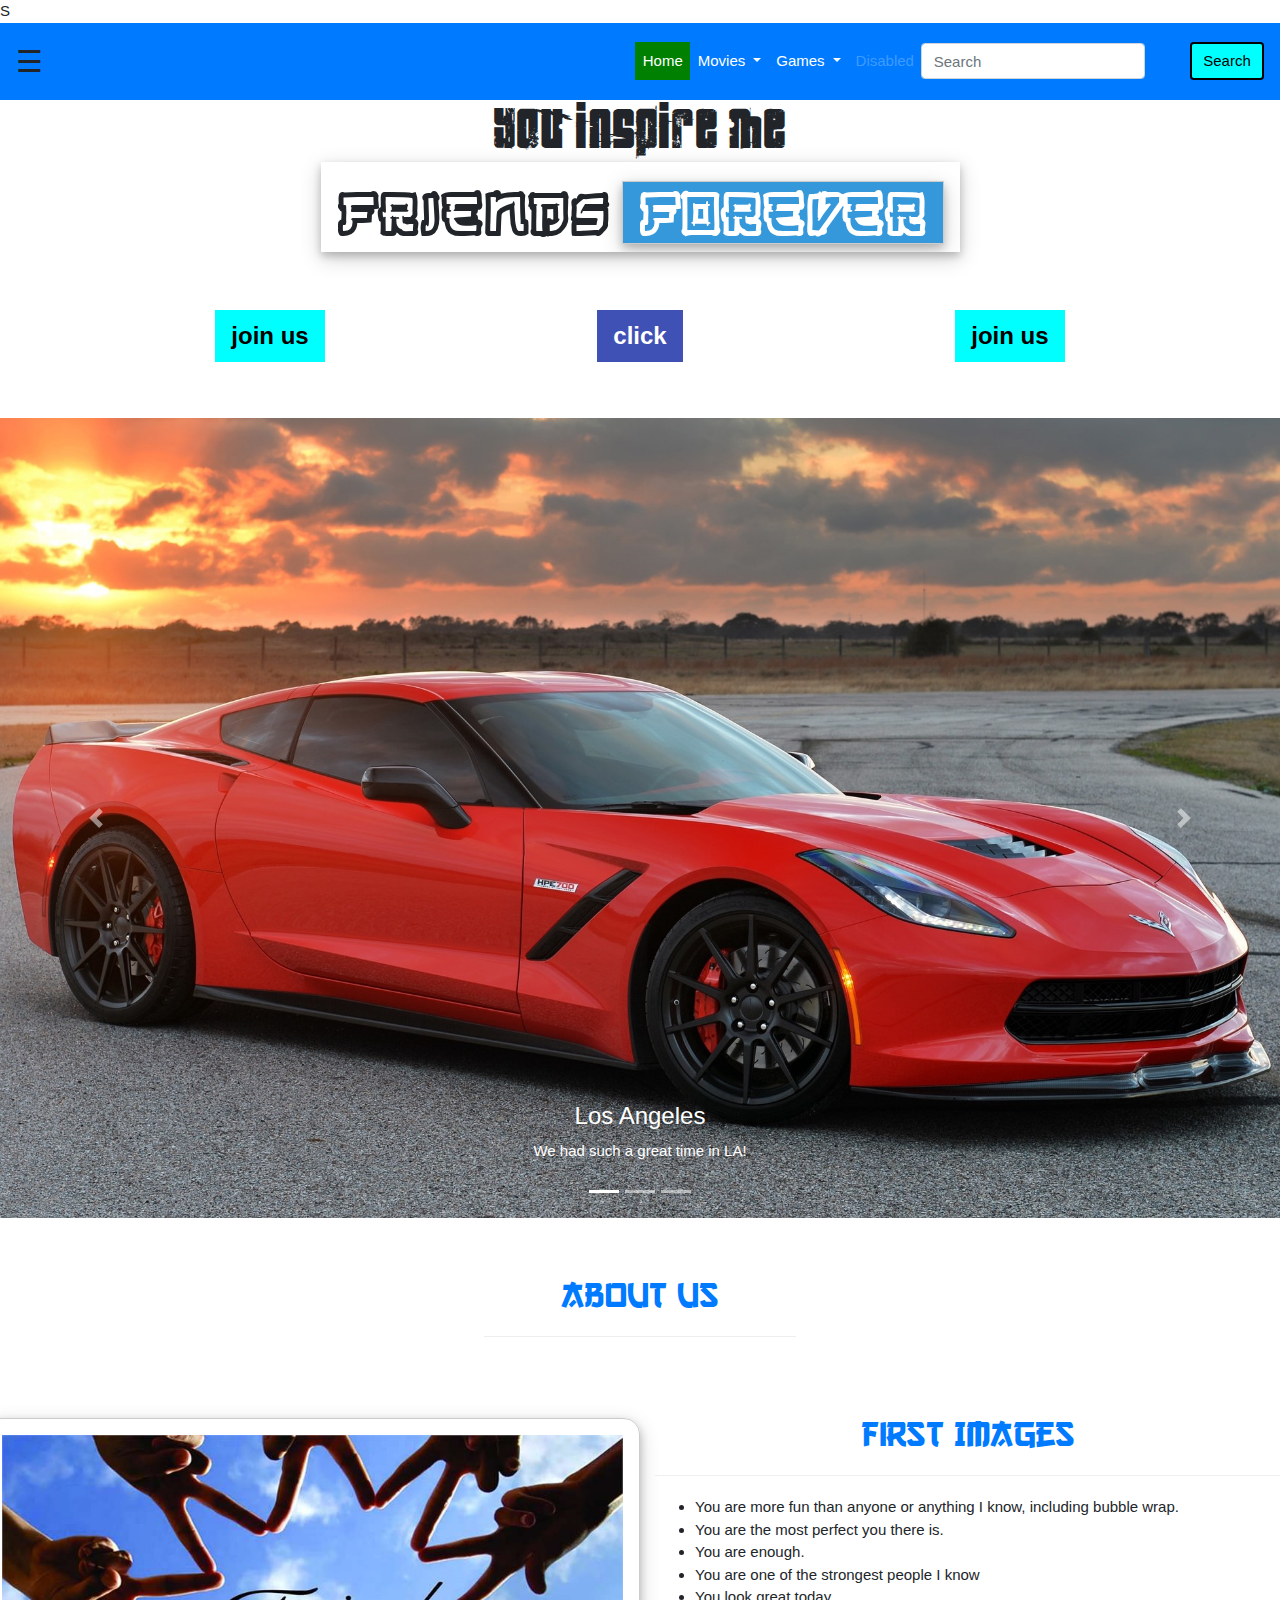
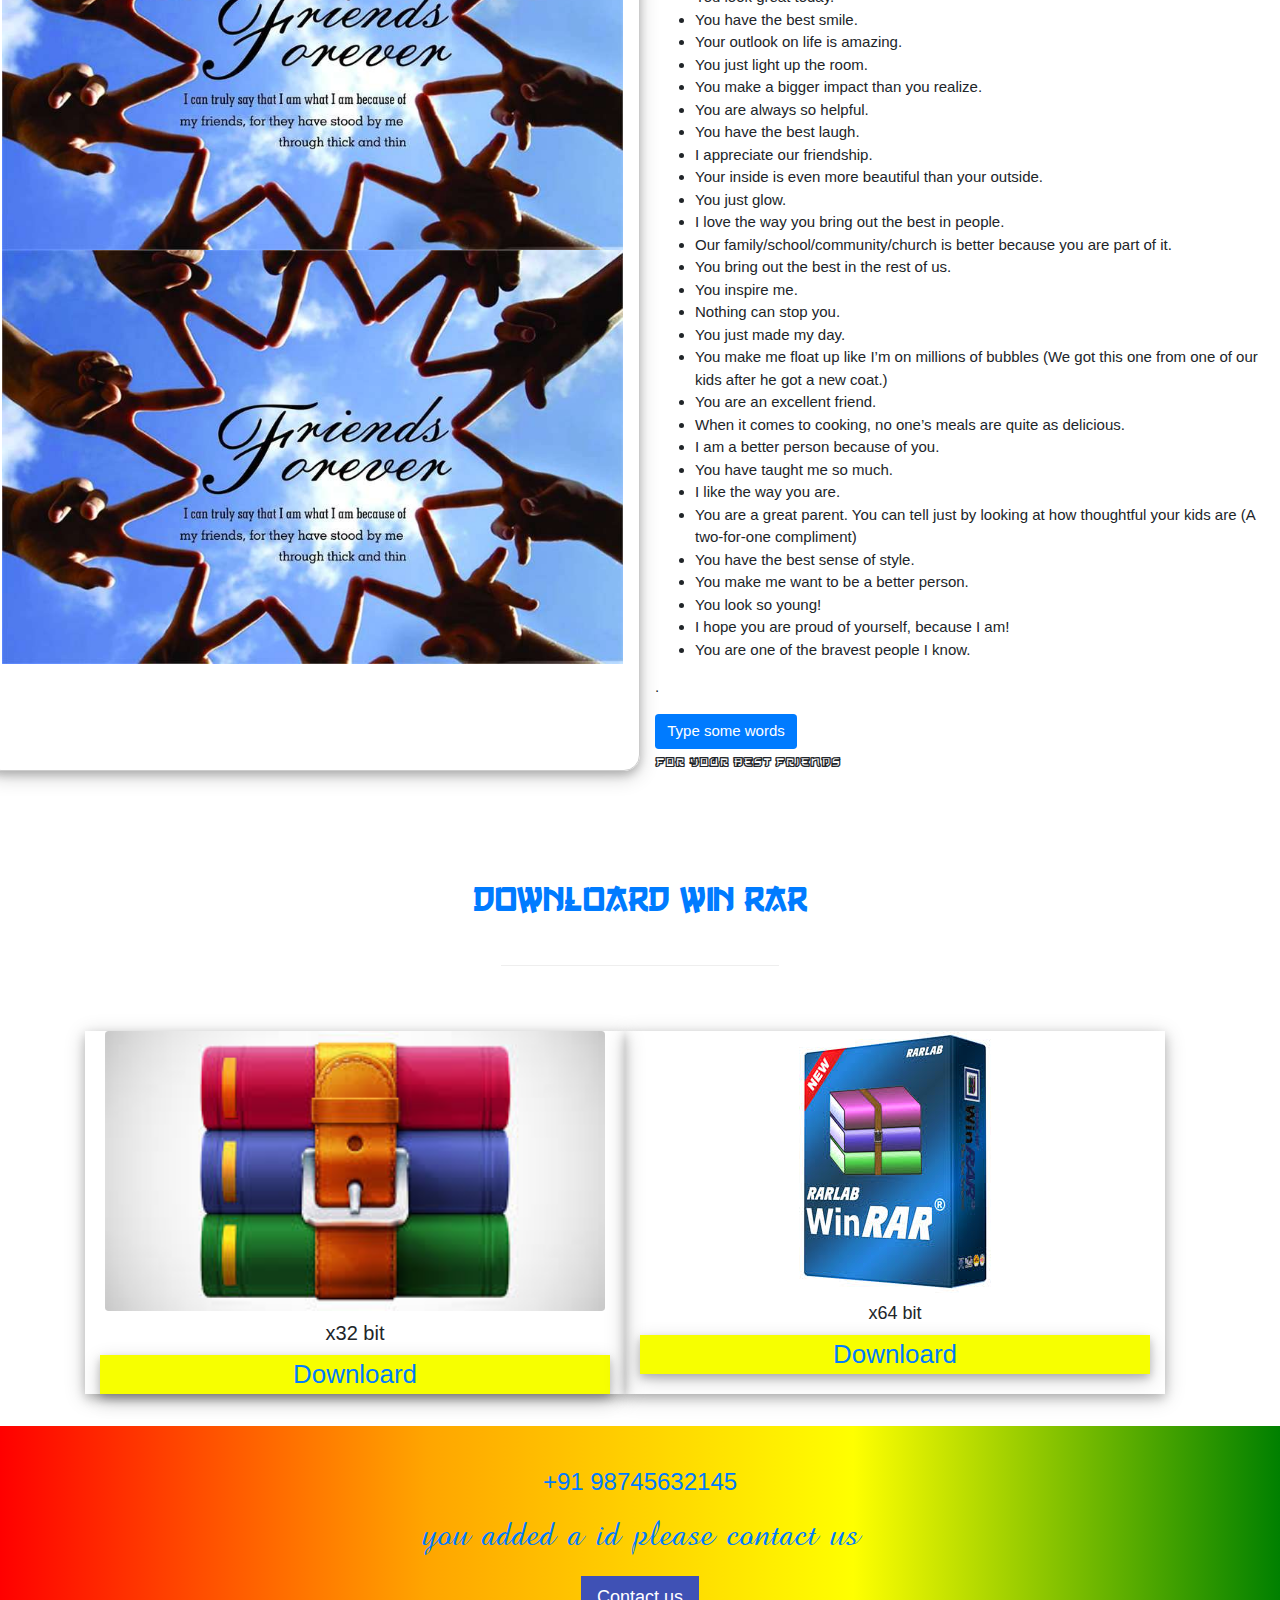
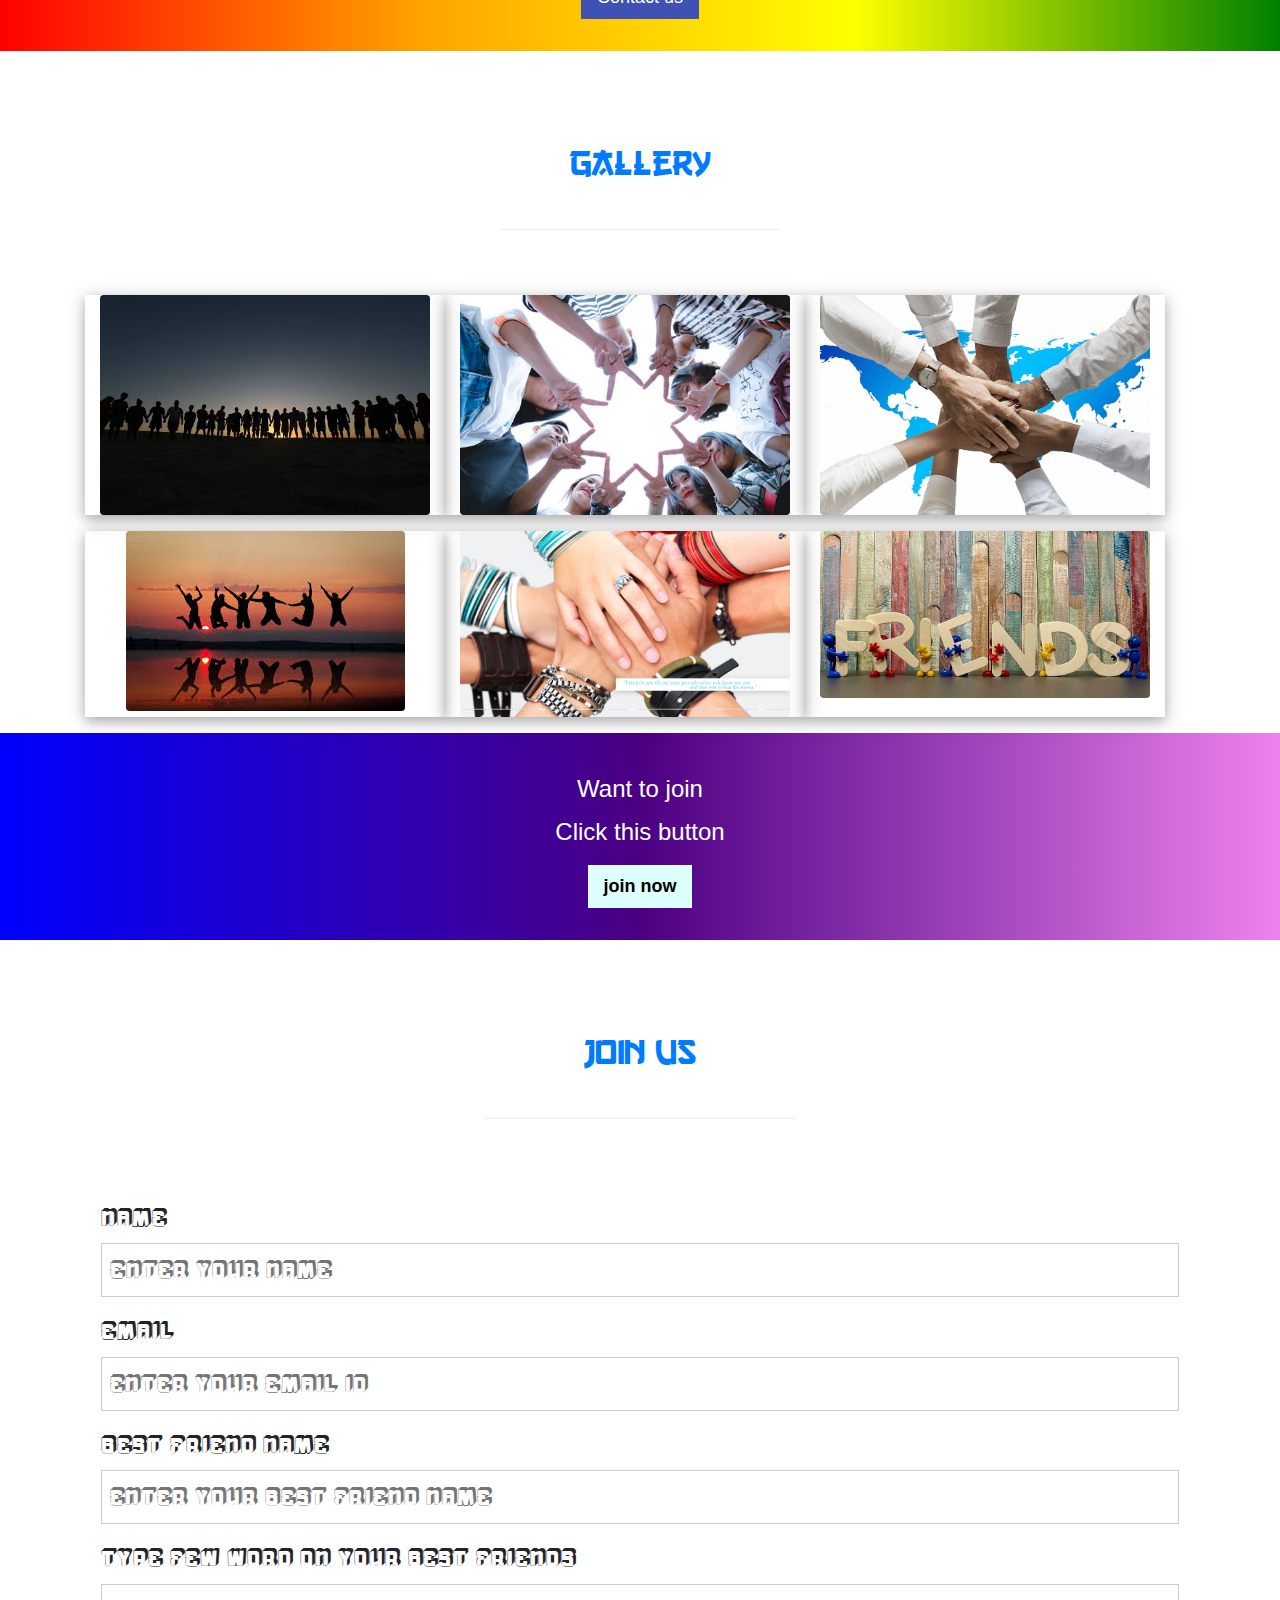
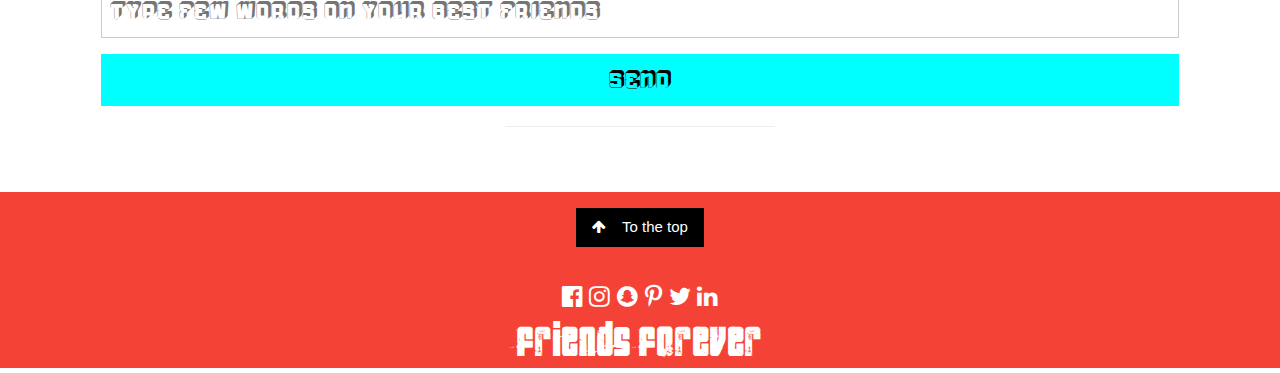
<file: index.html>
<!DOCTYPE html>
<html>
<head>
	<title> Friends forever</title>
	<meta charset="utf-8">
	<meta name="viewport" content="width=device-width, initial-scale=1">
	<link rel="stylesheet" href="https://maxcdn.bootstrapcdn.com/bootstrap/4.4.1/css/bootstrap.min.css">
	<link rel="stylesheet" type="text/css" href="style.css">
	<link rel="stylesheet" href="https://www.w3schools.com/w3css/4/w3.css">
	<link rel="stylesheet" href="https://fonts.googleapis.com/css?family=Lato">
	<link rel="stylesheet" href="https://cdnjs.cloudflare.com/ajax/libs/font-awesome/4.7.0/css/font-awesome.min.css">
	
	<style>
/* Make the image fully responsive */
	.carousel-inner img {
	    width: 100%;
	    height: 90%;
	  }
	</style>
	 
</head>
	<body>
<!-- <side napbar> -->
		<div id="mySidenav" class="sidenav">
		  <a href="javascript:void(0)" class="closebtn" onclick="closeNav()">&times;</a>
		  <a href="#">Home</a>
		<li class="nav-item dropdown w3-hover-green">
	        <a class="nav-link dropdown-toggle text-white" href="#" id="navbarDropdown" role="button" data-toggle="dropdown" aria-haspopup="true" aria-expanded="false">
	          Movies
	        </a>
		        <div class="sidenap text-black dropdown-menu  " >
		          <a class="dropdown-item" href="">Bollywood</a>
		          <a class="dropdown-item" href="">Hollywood</a>
		          <a class="dropdown-item" href="">south</a>
		          <a class="dropdown-item" href="web series.html">Web series</a>
		        </div>
	     </li>
		<li class="nav-item dropdown w3-hover-green">
	        <a class="nav-link dropdown-toggle text-white" href="#" id="navbarDropdown" role="button" data-toggle="dropdown" aria-haspopup="true" aria-expanded="false">
	          Games
	        </a>
		        <div class="sidenap text-black dropdown-menu  " >
		          <a class="dropdown-item" href="pc games.html ">Pc games</a>
		          <a class="dropdown-item" href="android games.html">Adroid games</a>
		          <a class="dropdown-item" href="gta games.html">gta games</a>
		        </div>
	     </li>
		<a class="w3-hover-green" data-target="#myModal"type="button"  data-toggle="modal">Join us</a>
		 <a href="#">Contact</a>
		</div>
S<!-- napbar link start -->
		<nav class="navbar navbar-expand-lg navbar navbar-expand-sm bg-primary navbar-dark" id="main">
			<span style="font-size:30px;cursor:pointer" onclick="openNav()">&#9776;</span>
			<button class="navbar-toggler" type="button" data-toggle="collapse" data-target="#navbarSupportedContent" aria-controls="		navbarSupportedContent" aria-expanded="false" aria-label="Toggle navigation">
	    <span class="navbar-toggler-icon"></span>
	  </button>

	  <div class=" collapse navbar-collapse " id="navbarSupportedContent">
	    <ul class="navbar-nav ml-auto">
	      <li class="nav-item active">
	        <a class="nav-link" href="#">Home <span class="sr-only">(current)</span></a>
	      </li>
	     <li class="nav-item dropdown">
	        <a class="nav-link dropdown-toggle text-white" href="#" id="navbarDropdown" role="button" data-toggle="dropdown" aria-haspopup="true" aria-expanded="false">
	          Movies
	        </a>
		        <div class="dropdown-menu" aria-labelledby="navbarDropdown">
		          <a class="dropdown-item" href="#">Bollywood</a>
		          <a class="dropdown-item" href="#">Hollywood</a>
		          <a class="dropdown-item" href="#">South</a>
		          <div class="dropdown-divider"></div>
		          <a class="dropdown-item" href="web series.html">Web series</a>
		        </div>
	      </li>
	      <li class="nav-item dropdown">
	        <a class="nav-link dropdown-toggle text-white" href="#" id="navbarDropdown" role="button" data-toggle="dropdown" aria-haspopup="true" aria-expanded="false">
	          Games
	        </a>
		        <div class="dropdown-menu" aria-labelledby="navbarDropdown">
		          <a class="dropdown-item" href="pc games.html ">Pc games</a>
		          <a class="dropdown-item" href="android games.html">Adroid games</a>
		          <a class="dropdown-item" href="gta games.html">gta games</a>
		          <div class="dropdown-divider"></div>
		          <a class="dropdown-item" href="#">Win RAR</a>
		        </div>
	      </li>
	      <li class="nav-item">
	        <a class="nav-link disabled" href="#">Disabled</a>
	      </li>
	    </ul>
	    <form class="form-inline my-2 my-lg-0">
	      <input class="form-control mr-sm-5" type="search" placeholder="Search" aria-label="Search ">
	      <button class="btn  text-white text-center w3-aqua w3-hover-deep-purple"style=" border:2px solid ;" type="submit">Search</button>
	    </form>
	  </div>
	</nav>

	<!-- napbar link finish -->
		<!-- Header -->
		<header id="demo" class="w3-container w3-theme w3-padding" id="myHeader">
		  <div class="w3-center">
		<h4 class="seventhfont w3-animate-bottom" >You inspire  me</h4>
		  <h1 class="shadooo w3-btn w3-hover sixthfont"><big><big><big>Friends</big> </big> </big><big class="bgcolor text-white w3-border w3-padding"><big><big>Forever</big></big> </big> </h1>
		    
			<section>
				<div class="container">
					<div class="  text-center w3-margin-bottom ">
						<div class="col-lg-6 col-md-2 col-12  mb-4 w3-margin-bottom w3-third ">
							<div class="w3-padding-32">
						      <button class="w3-btn w3-xlarge w3-aqua w3-hover-light-grey"data-target="#myModal"type="button"  data-toggle="modal"
						      style="font-weight:900;" >join us
								</button>
						    </div>
						</div>
					</div>
					<div class="  text-center w3-margin-bottom ">
						<div class="col-lg-6 col-md-2 col-12  mb-4 w3-margin-bottom w3-third ">
							<div class="w3-padding-32">
						      
								<SCRIPT>
									function passWord() {
									var testV = 1;
									var pass1 = prompt('Please Enter Your Password',' ');
									while (testV < 3) {
									if (!pass1)
									history.go(-1);
									if (pass1.toLowerCase() == "atharv") {
									alert('You Got it Right!');
									window.open('firework.html');
									break;
									}
									testV+=1;
									var pass1 =
									prompt('Access Denied - Password Incorrect, Please Try Again.','Password');
									}
									if (pass1.toLowerCase()!="password" & testV ==3)
									history.go(-1);
									return " ";
									}
									</SCRIPT>
									<CENTER>
									<FORM>
									<button class="w3-btn w3-xlarge w3-indigo w3-hover-light-grey"type="button"onClick="passWord()" 
						      style="font-weight:900;" >click
								</button>
									</FORM>
									</CENTER>
						    </div>
						</div>
					</div>
					
					<div class="  text-center w3-margin-bottom ">
						<div class="col-lg-6 col-md-2 col-12  mb-4 w3-margin-bottom w3-third ">
							<div class="w3-padding-32">
						      <button class="w3-btn w3-xlarge w3-aqua w3-hover-light-grey"data-target="#myModal"type="button"  data-toggle="modal"
						      style="font-weight:900;" >join us
								</button>
						    </div>
						</div>
					</div>
			</section>
		  </div>
		</header>

	
	<!-- photo link start -->
	<div id="demo" class="carousel slide" data-ride="carousel">
	  <ul class="carousel-indicators">
	    <li data-target="#demo" data-slide-to="0" class="active"></li>
	    <li data-target="#demo" data-slide-to="1"></li>
	    <li data-target="#demo" data-slide-to="2"></li>
	  </ul>
	  <div class="carousel-inner">
	    <div class="carousel-item active">
	      <img src="1.jpg" alt="Los Angeles" width="1100" height="500">
	      <div class="carousel-caption">
	        <h3>Los Angeles</h3>
	        <p>We had such a great time in LA!</p>
	      </div>   
	    </div>
	    <div class="carousel-item">
	      <img src="2.jpg" alt="Chicago" width="1100" height="500">
	      <div class="carousel-caption">
	        <h3>Chicago</h3>
	        <p>Thank you, Chicago!</p>
	      </div>   
	    </div>
	    <div class="carousel-item">
	      <img src="3.jpg" alt="New York" width="1100" height="500">
	      <div class="carousel-caption">
	        <h3>New York</h3>
	        <p>We love the Big Apple!</p>
	      </div>   
	    </div>
	  </div>
	  <a class="carousel-control-prev" href="#demo" data-slide="prev">
	    <span class="carousel-control-prev-icon"></span>
	  </a>
	  <a class="carousel-control-next" href="#demo" data-slide="next">
	    <span class="carousel-control-next-icon"></span>
	  </a>
	</div>

	<!-- napbar link finish -->
	<!-- <about us start -->
	</header>
	<section>
		<div class="container-fluid">
			<h1 class="fourthfont aboutusclass text-center text-capitalise text-primary pt-5 ">About us</h1>
			<hr class="w-25 mx-auto pt-5">
		</div>
		<div>
			<div class="row mb-5 ">
	  		<div class="shadooo col-lg-6 col-md-6 col-12 w3-container w3-panel w3-border w3-round-xlarge" >
	  			<img src="4.jpg " class="img-fluid  w3-margin-top w3-margin-right " >
	  			<img src="4.jpg" class="img-fluid w3-margin-bottom w3-margin-right">
	  		</div>
	  		<div class="col-lg-6 col-md-6 col-12">
	  			<h1 class="fourthfont text-capitalise text-primary text-center">First Images</h1>
	  			<hr>
	  			<p class="line">
	  				<ul >
  						<li >You are more fun than anyone or anything I know, including bubble wrap.</li>
  						<li>You are the most perfect you there is.</li>
 						<li>You are enough.</li>
 						<li>You are one of the strongest people I know</li>
 						<li>You look great today.</li>
						<li>You have the best smile.</li>
						<li>Your outlook on life is amazing.</li>
						<li>You just light up the room.</li>
						<li>You make a bigger impact than you realize.</li>
						<li>You are always so helpful.</li>
						<li>You have the best laugh.</li>
						<li>I appreciate our friendship.</li>
						<li>Your inside is even more beautiful than your outside.</li>
						<li>You just glow.</li>
						<li>I love the way you bring out the best in people.</li>
						<li>Our family/school/community/church is better because you are part of it.</li>
						<li>You bring out the best in the rest of us.</li>
						<li>You inspire me.</li>
						<li>Nothing can stop you.</li>
						<li>You just made my day.</li>
						<li>You make me float up like I’m on millions of bubbles (We got this one from one of our kids after he got a new 		coat.)</li>
						<li>You are an excellent friend.</li>
						<li>When it comes to cooking, no one’s meals are quite as delicious.</li>
						<li>I am a better person because of you.</li>
						<li>You have taught me so much.</li>
						<li>I like the way you are.</li>
						<li>You are a great parent. You can tell just by looking at how thoughtful your kids are (A two-for-one compliment)</li>
						<li>You have the best sense of style.</li>
						<li>You make me want to be a better person.</li>
						<li>You look so young!</li>
						<li>I hope you are proud of yourself, because I am!</li>
						<li>You are one of the bravest people I know.</li>
					</ul>
					.<br>
	  			</p>
	  			<button style="font-kerning:" class="btn bg-primary text-center button-center text-capitalise text-white"data-target="#friendstype"type="button"  data-toggle="modal">Type some words</button>
	  			<p class="sixthfont">For your best friends</p>
			</div>
	</section>
	<section>
		<div class="container">
			<h1 class="fourthfont aboutusclass text-center text-capitalise text-primary pt-5 mb-5 ">Downloard win rar</h1>
			<hr class="w-25 mx-auto pt-5">
			<div class="row container-fluid text-center w3-margin-bottom ">
			<div class="col-lg-6 col-md-2 col-12  mb-4 w3-margin-bottom w3-third w3-card-4">
				<img src="win (2).jpg"height="350" width="500" class="img-fluid rounded " alt="Cinque Terre">
				<h4>
				x32 bit</h4>
				<div class="bgcolo button_color text-primary w3-hover-green text-center text-capitalise text-blue  ">
				<a href="C:\Users\HP\Desktop\first\win rar/winrar5-31-32-bit.exe"  downloard="winrar5-31-32-bit"><big><big><big> Downloard</big></big></big></a>
			</div>
			</div>
			<div class="col-lg-6 col-md-2 col-12 mb-4  w3-margin-bottom w3-third w3-card-4">
				<img src="win (1).jpg" class="img-fluid rounded" alt="Cinque Terre">
				<h5>x64 bit</h5>
				<div class="bgcolo button_color text-primary w3-hover-green text-center text-capitalise text-blue ">
				<a href="C:\Users\HP\Desktop\first\win rar/winrar-x64-571.rar"  downloard="winrar5-31-64-bit"><big><big><big> Downloard</big></big></big></a>
				</div>
			</div>
		</div>
	</section>
	<section style="text-shadow: 4px 6px 5px w3-black text-center text-capitalise" >
			<!-- The Modal -->
		  <div class="modal fade" id="friendstype">
		    <div class="modal-dialog modal-dialog-centered">
		      <div class="modal-content">
		      
		        <!-- Modal Header -->
		        <div class="modal-header">
		          <h4 class="modal-title"> Friends Forever</h4>
		          <button type="button" class="close" data-dismiss="modal">&times;</button>
		        </div>
		        
		        <!-- Modal body -->
		        <div class="modal-body">
		        <form action="/action_page.php">
				 <div class="form-group">
				    <label for="email">Type few words:</label>
				    <input type="words" class="form-control" placeholder="Type few words" >
				  </div>
				  <div class="form-group form-check">
				    <label class="form-check-label">
				      <input class="form-check-input" type="checkbox"> Submit in this website
				    </label>
				  </div>
				  <button type="submit" class="btn btn-primary">Submit</button>
				</form>
		        </div>
		        
		        <!-- Modal footer -->
		        <div class="modal-footer">
		          <button type="button" class="btn btn-secondary" data-dismiss="modal">Close</button>
		        </div>
		        
	  		</div>
	  	</div>
		</div>
	</section>
	
	 <!-- phone no sectionstart -->
	<section class=" backcolor text-primary w3-xlarge text-center text-capitalise mb-5 w3-padding-32">
		<article>
			<div>
				<h3 class="w3-xlarge">
					+91 98745632145
				</h3>
				<p class="thirdfont w3-xxlarge">
					you added a id please contact us
				</p>
				<button class=" w3-btn w3-large w3-indigo w3-hover-pale-blue">Contact us
				</button>
			</div>
		</article>
	</section>
	<!-- phone no section finih? -->
	 <!-- gallery section start -->
	 <section>
		<div class="container">
			<h1 class="fourthfont aboutusclass text-center text-capitalise text-primary pt-5 mb-5 ">Gallery</h1>
			<hr class="w-25 mx-auto pt-5">
			<div class="row container-fluid text-center  ">
			<div class="col-lg-4 col-md-2 col-12  mb-4 w3-margin-bottom w3-third w3-card-4">
				<img src="fri (1).jpg "  class=" img-fluid rounded" alt="Cinque Terre">
			</div>
			<div class="col-lg-4 col-md-2 col-12 mb-4  w3-margin-bottom w3-third w3-card-4">
				<img src="fri (1).jpeg" class="img-fluid rounded" alt="Cinque Terre">
			</div>
			<div class="col-lg-4 col-md-2 col-12 mb-4 w3-margin-bottom w3-third w3-card-4">
				<img src="fri (5).jpg"  class=" img-fluid rounded" alt="Cinque Terre">
			</div>
			<div class="col-lg-4 col-md-2 col-12 mb-4 w3-margin-bottom w3-third w3-card-4">
				<img src="fri (2).jpg" class="img-fluid rounded" alt="Cinque Terre">
			</div>
			<div class="col-lg-4 col-md-2 col-12 mb-4 w3-margin-bottom w3-third w3-card-4">
				<img src="fri (3).jpg" class="img-fluid rounded" alt="Cinque Terre">
			</div>
			<div class="col-lg-4 col-md-2 col-12 mb-4 w3-margin-bottom w3-third w3-card-4">
				<img src="fri (4).jpg"  class=" img-fluid rounded" alt="Cinque Terre">
			</div>
		</div>
	</section>
<!-- sign in  sttart -->
	<section class=" bckcolor text-center text-capitalise mb-5 w3-padding-32 text-white w3-xlarge" style="font-weight: 1500;">
		<article>
			<div>
				<h3 >
					Want to join
				</h3 >
				<p >
					Click this button
				</p>
				<button  class="w3-btn w3-large w3-pale-blue w3-hover-indigo" data-target="#myModal"type="button"  data-toggle="modal"style="font-weight:900;">join now
				</button>
			</div>
		</article>
	</section>
<!-- sign us finish -->
<!-- The Modal -->
		  <div class="modal fade" id="myModal">
		    <div class="modal-dialog modal-dialog-centered">
		      <div class="modal-content">
		      
		        <!-- Modal Header -->
		        <div class="modal-header">
		          <h4 class="fourthfont modal-title"> Sign up</h4>
		          <button type="button" class="close" data-dismiss="modal">&times;</button>
		        </div>
		        
		        <!-- Modal body -->
		        <div class="modal-body">
		        <form action="/action_page.php">
				 <div class="form-group">
				    <label for="email">Name:</label>
				    <input type="email" class="form-control" placeholder="Enter name" id="email">
				  </div>
				  <div class="form-group">
				    <label for="pwd">Email id:</label>
				    <input type="password" class="form-control" placeholder="Enter email" id="pwd">
				  </div>
				  <div class="form-group form-check">
				    <label class="form-check-label">
				      <input class="form-check-input" type="checkbox"> Remember me
				    </label>
				  </div>
				  <button type="submit" class="btn btn-primary">Submit</button>
				</form>
		        </div>
		        
		        <!-- Modal footer -->
		        <div class="modal-footer">
		          <button type="button" class="btn btn-secondary" data-dismiss="modal">Close</button>
		        </div>
		        
		      </div>
		    </div>
		  </div>
	 
		</article>
	</section>
	<!-- contact usstart -->
	<div class="container-fluid" id="contact">
			<h1 class="fourthfont aboutusclass text-center text-capitalise text-primary pt-5 mb-5 ">Join us</h1>
			<hr class="w-25 mx-auto pt-5">
	</div>
	
	<div class="eighthfont w3-xlarge container">
		<form class=" w3-container " action="/action_page.php" target="_blank">
		    <div class=" w3-section">
		      <label >Name</label>
		      <input class="w3-input w3-border w3-hover-border-black" style="width:100%;"placeholder="Enter your name" type="text" name="Name" required>
		    </div>
		    <div class="w3-section">
		      <label>Email</label>
		      <input class="w3-input w3-border w3-hover-border-black" style="width:100%;"placeholder="enter your Email id" type="text" name="Email" required>
		    </div>
		    <div class="w3-section">
		      <label>Best Friend Name</label>
		      <input class="w3-input w3-border w3-hover-border-black" style="width:100%;"placeholder="enter your Best friend name"  name="Subject" required>
		    </div>
		    <div class="w3-section">
		      <label>Type few word on your best friends</label>
		      <input class="w3-input w3-border w3-hover-border-black" style="width:100%;"placeholder="Type few words on your best friends " name="Message" required>
		    </div>
		    <button type="submit" class="w3-button w3-block w3-aqua w3-hover-deep-purple ">Send</button>
		    <hr class="w-25 mx-auto pt-5">
	  </form>
  </div>

	<!-- Footer -->

<footer class="w3-container  w3-red w3-center">
  <a href="#" class="w3-button w3-black w3-margin"><i class="fa fa-arrow-up w3-margin-right"></i>To the top</a>
  <div class="w3-xlarge w3-section">
    <i class="fa fa-facebook-official w3-hover-opacity"></i>
    <i class="fa fa-instagram w3-hover-opacity"></i>
    <i class="fa fa-snapchat w3-hover-opacity"></i>
    <i class="fa fa-pinterest-p w3-hover-opacity"></i>
    <i class="fa fa-twitter w3-hover-opacity"></i>
    <i class="fa fa-linkedin w3-hover-opacity"></i>
  </div>
  <p class="seventhfont">Friends Forever </p>
</footer>
	





	<script src="https://ajax.googleapis.com/ajax/libs/jquery/3.4.1/jquery.min.js"></script>
	<script src="https://cdnjs.cloudflare.com/ajax/libs/popper.js/1.16.0/umd/popper.min.js"></script>
	<script src="https://maxcdn.bootstrapcdn.com/bootstrap/4.4.1/js/bootstrap.min.js"></script>
<!-- side napbar -->
<script>
function openNav() {
  document.getElementById("mySidenav").style.width = "250px";
  document.getElementById("main").style.marginLeft = "250px";
}

function closeNav() {
  document.getElementById("mySidenav").style.width = "0";
  document.getElementById("main").style.marginLeft= "0";
}
</script>
<script>
/* Loop through all dropdown buttons to toggle between hiding and showing its dropdown content - This allows the user to have multiple dropdowns without any conflict */
var dropdown = document.getElementsByClassName("dropdown-btn");
var i;

for (i = 0; i < dropdown.length; i++) {
  dropdown[i].addEventListener("click", function() {
  this.classList.toggle("active");
  var dropdownContent = this.nextElementSibling;
  if (dropdownContent.style.display === "block") {
  dropdownContent.style.display = "none";
  } else {
  dropdownContent.style.display = "block";
  }
  });
}
</script>
</body>
</html>
</file>
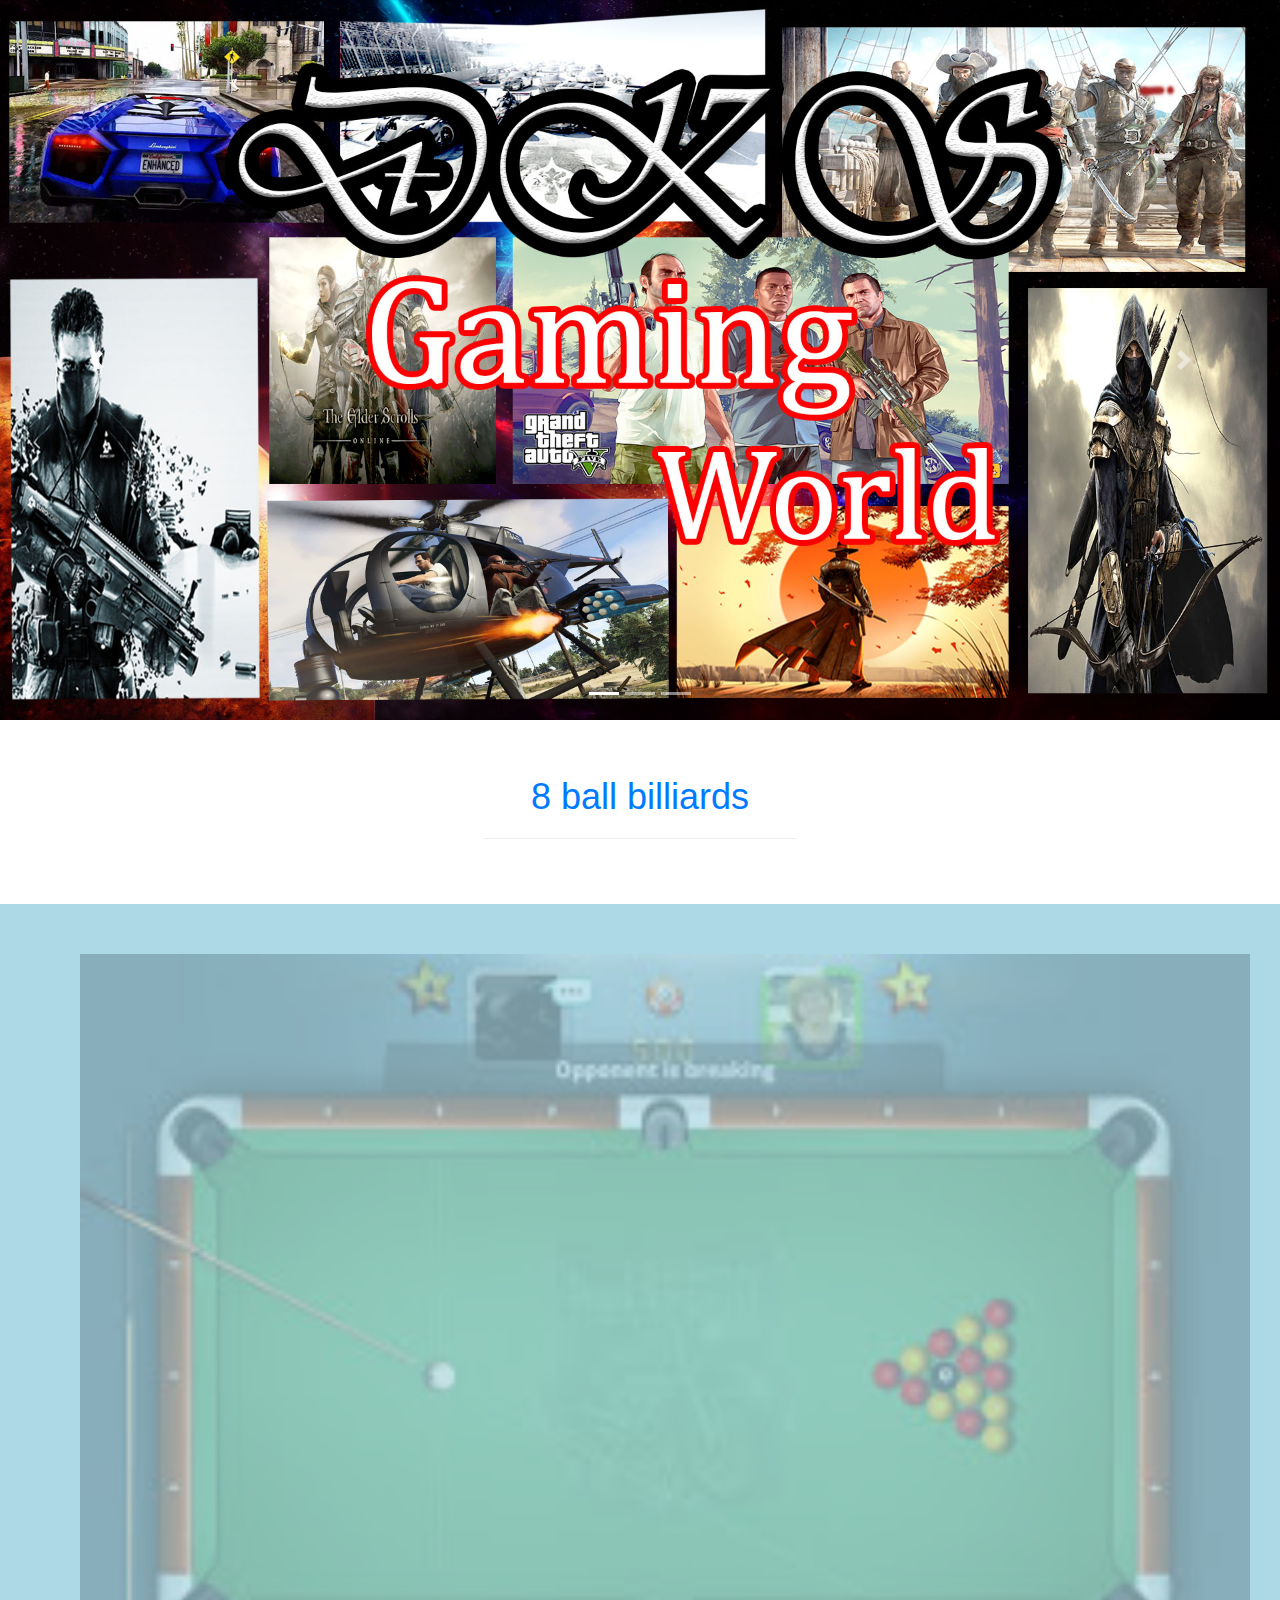
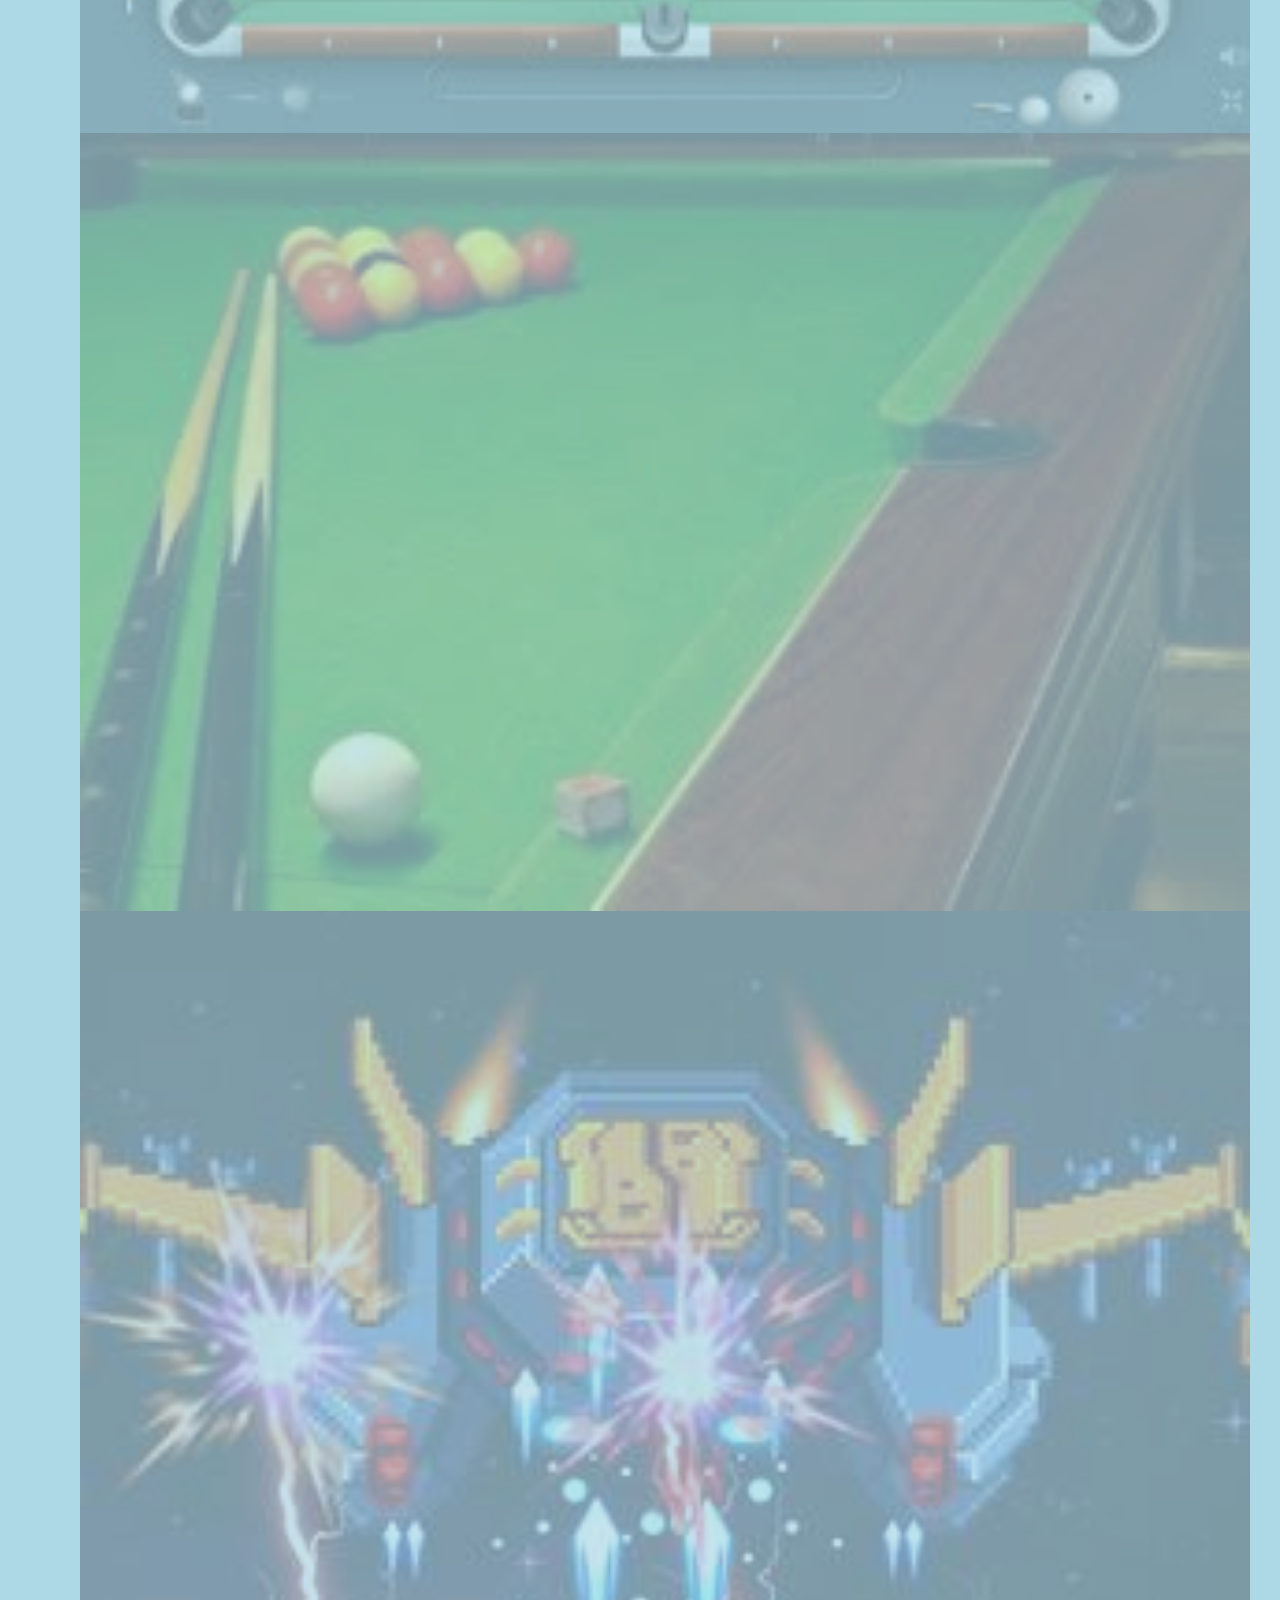
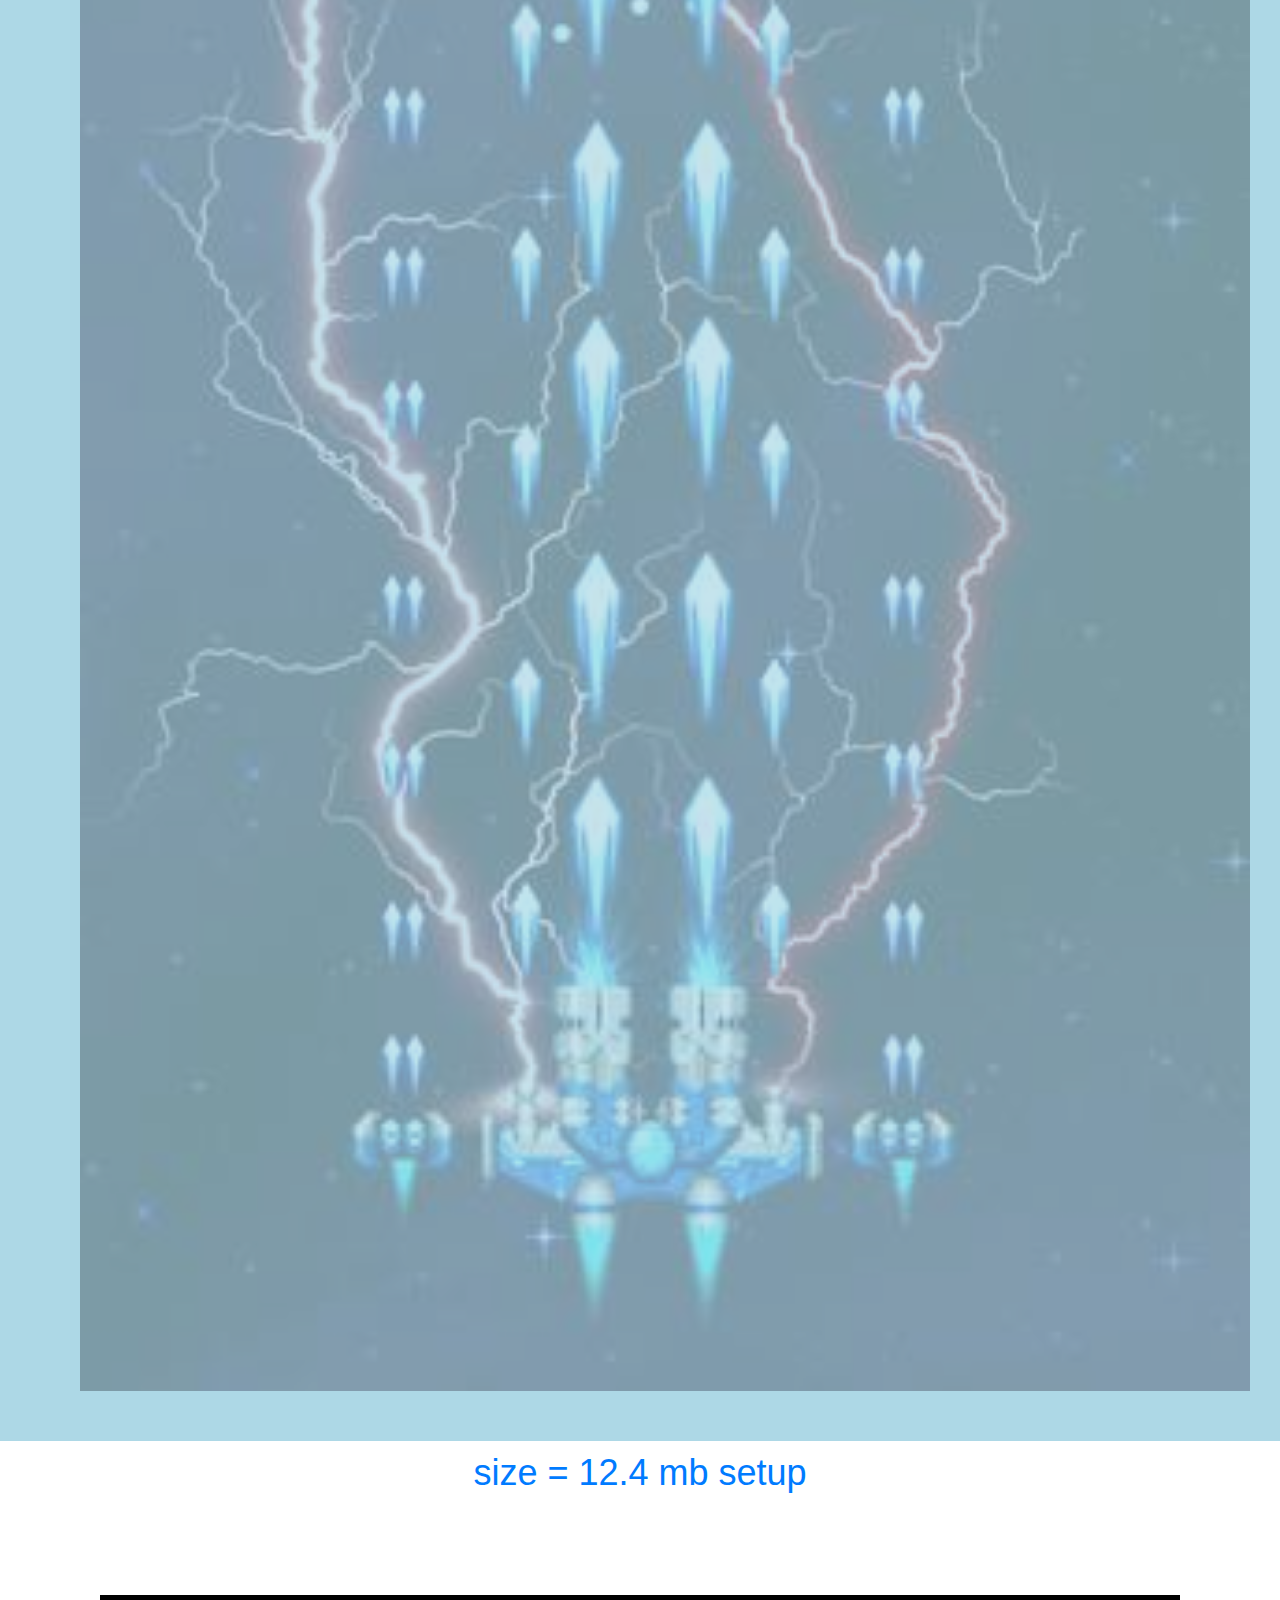
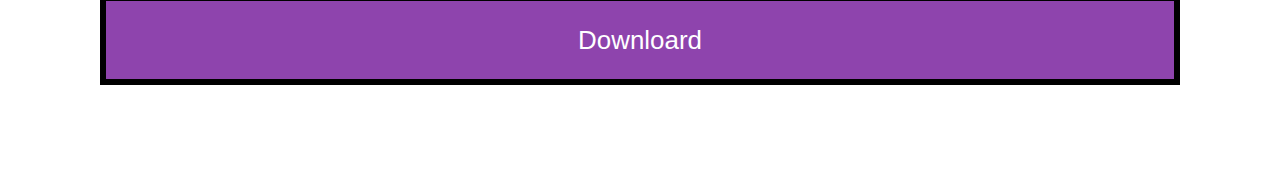
<file: 8 BALL BILLIARDS.html>
<!DOCTYPE html>
<html>
<head>
	<title>
		<title> 8 ball billiards</title>
	<meta charset="utf-8">
	<meta name="viewport" content="width=device-width, initial-scale=1">
	<link rel="stylesheet" href="https://maxcdn.bootstrapcdn.com/bootstrap/4.4.1/css/bootstrap.min.css">
	<link rel="stylesheet" type="text/css" href="style.css">
	<link rel="stylesheet" href="https://www.w3schools.com/w3css/4/w3.css">
	<link rel="stylesheet" href="https://fonts.googleapis.com/css?family=Lato">
	<link rel="stylesheet" href="https://cdnjs.cloudflare.com/ajax/libs/font-awesome/4.7.0/css/font-awesome.min.css">
	<style >
	.button_color {
		text-underline-position: 50%;
		background-color:#8E44AD;
		border: 6px solid black;
		padding-top: 20px;
	  	padding-right: 50px;
	  	padding-bottom: 20px;
	  	padding-left: 50px;
	  	margin-top: 100px;
 		margin-bottom: 100px;
  		margin-right: 100px;
  		margin-left: 100px;
	}
	.photo {
	 /* border: 1px solid black;*/
	  background-color: lightblue;
	  padding-top: 50px;
	  padding-right: 30px;
	  padding-bottom: 50px;
	  padding-left: 80px;
	}
 /* Make the image fully responsive */
	.carousel-inner img {
	    width: 100%;
	    height: 100%;
	  }
	</style>  
	  
	</title>
</head>
<body>
	<!-- images preview -->
	<div id="demo" class="carousel slide" data-ride="carousel">
	 <!-- Indicators -->
	  <ul class="carousel-indicators">
	    <li data-target="#demo" data-slide-to="0" class="active"></li>
	    <li data-target="#demo" data-slide-to="1"></li>
	    <li data-target="#demo" data-slide-to="2"></li>
	  </ul>
	  
	  <!-- The slideshow -->
	  <div class="carousel-inner">
	    <div class="carousel-item active">
	      <img src="7.jpg" alt="Los Angeles" width="1100" height="500">
	    </div>
	    <div class="carousel-item">
	      <img src="6.jpg" alt="Chicago" width="1100" height="500">
	    </div>
	    <div class="carousel-item">
	      <img src="8.jpg" alt="New York" width="1100" height="500">
	    </div>
	  </div>
	  
	  <!-- Left and right controls -->
	  <a class="carousel-control-prev" href="#demo" data-slide="prev">
	    <span class="carousel-control-prev-icon"></span>
	  </a>
	  <a class="carousel-control-next" href="#demo" data-slide="next">
	    <span class="carousel-control-next-icon"></span>
	  </a>
	</div>
<!-- end images peview	 -->
<!-- pc games typr -->
	<div class="container-fluid">
		<h1 class="aboutusclass text-center text-capitalise text-primary pt-5 ">8 ball billiards</h1>
		<hr class="w-25 mx-auto pt-5">
	</div>
<!-- end pc gams type -->
<!-- images section start -->
<section class="photo">
	<div class="kunal" position:centered;>
		<img src="42.jpg" alt="Cinque Terre"width="750" height="400">	
	</div>
	<div class="kunal" position:centered;>
		<img src="43.jpg" alt="Cinque Terre"width="750" height="400">	
	</div>
	<div class="kunal" position:centered;>
		<img src="45.jpg" alt="Cinque Terre"width="750" height="400">	
	</div>
</section>
<section class="text-capitalise text-center text-black">
	
</section>
<!-- images section finish -->
<!-- downloard link section -->
<section>
	<h1 class="text-center text-capitalise text-primary">size = 12.4 mb setup</h1>
	<div class=" button_color text-center text-capitalise text-white ">
		<a href="billiardart_setup.exe"  downloard="GTA V Setup"><big><big><big> Downloard</big></big></big></a>
	</div>
</section>






	<script src="https://ajax.googleapis.com/ajax/libs/jquery/3.4.1/jquery.min.js"></script>
	<script src="https://cdnjs.cloudflare.com/ajax/libs/popper.js/1.16.0/umd/popper.min.js"></script>
	<script src="https://maxcdn.bootstrapcdn.com/bootstrap/4.4.1/js/bootstrap.min.js"></script>
</body>
</html>
</file>
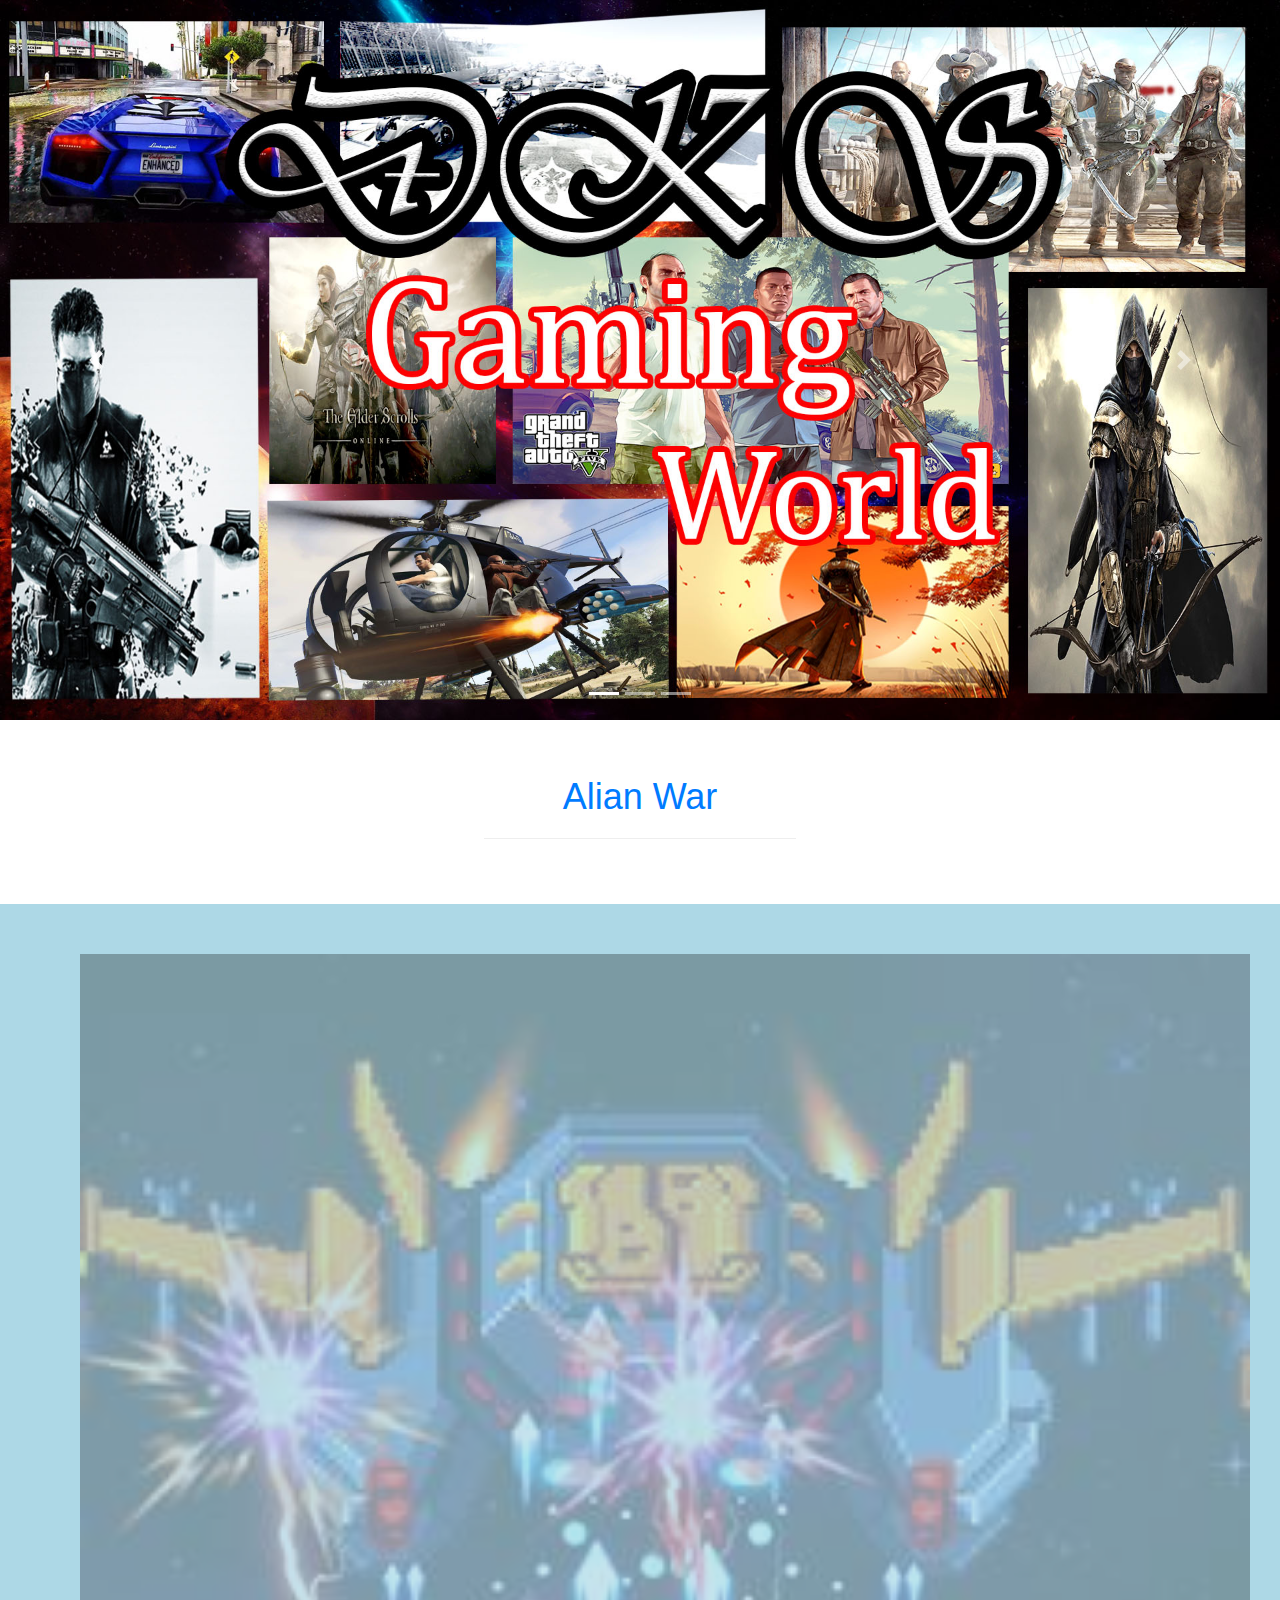
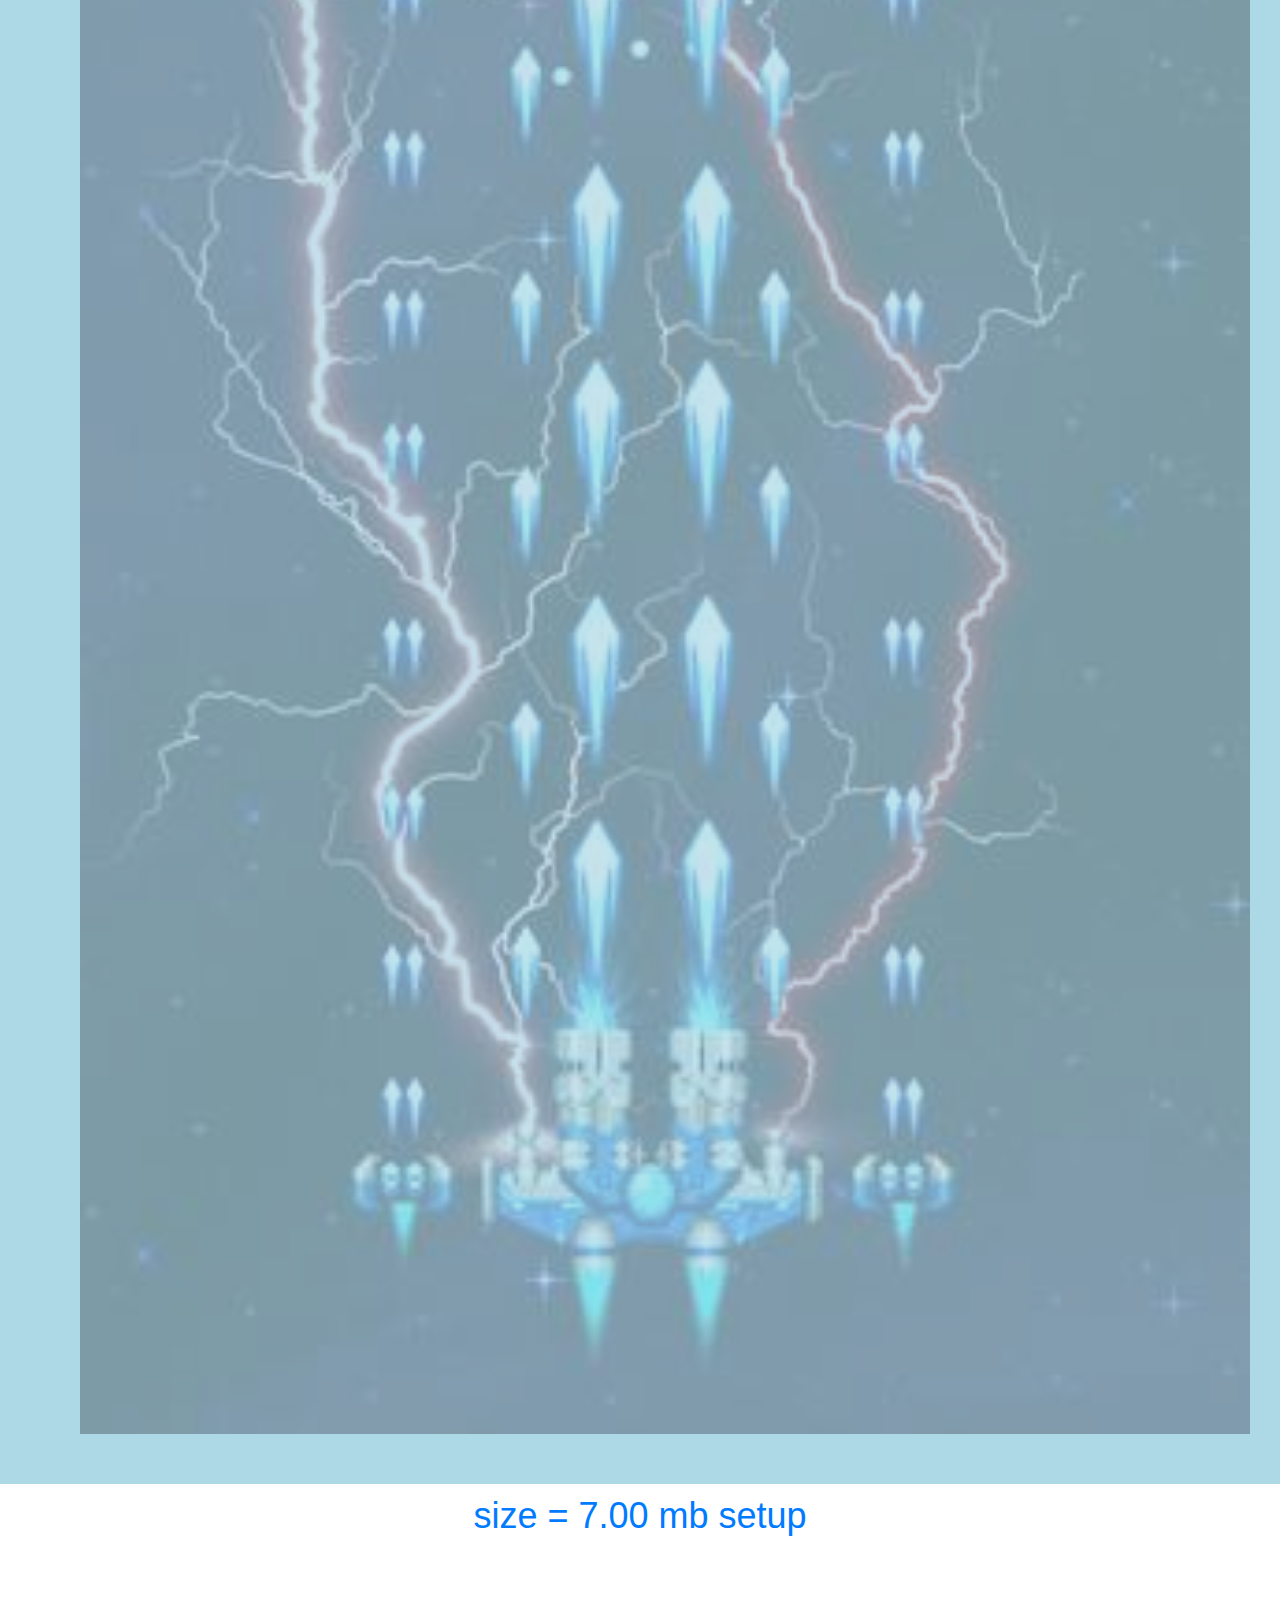
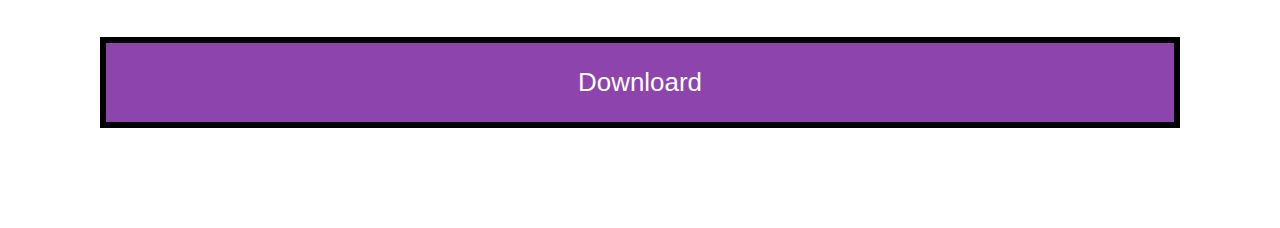
<file: ALIEN WAR.html>
<!DOCTYPE html>
<html>
<head>
	<title>
		<title> Alian War</title>
	<meta charset="utf-8">
	<meta name="viewport" content="width=device-width, initial-scale=1">
	<link rel="stylesheet" href="https://maxcdn.bootstrapcdn.com/bootstrap/4.4.1/css/bootstrap.min.css">
	<link rel="stylesheet" type="text/css" href="style.css">
	<link rel="stylesheet" href="https://www.w3schools.com/w3css/4/w3.css">
	<link rel="stylesheet" href="https://fonts.googleapis.com/css?family=Lato">
	<link rel="stylesheet" href="https://cdnjs.cloudflare.com/ajax/libs/font-awesome/4.7.0/css/font-awesome.min.css">
	<style >
	.button_color {
		text-underline-position: 50%;
		background-color:#8E44AD;
		border: 6px solid black;
		padding-top: 20px;
	  	padding-right: 50px;
	  	padding-bottom: 20px;
	  	padding-left: 50px;
	  	margin-top: 100px;
 		margin-bottom: 100px;
  		margin-right: 100px;
  		margin-left: 100px;
	}
	.photo {
	 /* border: 1px solid black;*/
	  background-color: lightblue;
	  padding-top: 50px;
	  padding-right: 30px;
	  padding-bottom: 50px;
	  padding-left: 80px;
	}
 /* Make the image fully responsive */
	.carousel-inner img {
	    width: 100%;
	    height: 100%;
	  }
	</style>  
	  
	</title>
</head>
<body>
	<!-- images preview -->
	<div id="demo" class="carousel slide" data-ride="carousel">
	 <!-- Indicators -->
	  <ul class="carousel-indicators">
	    <li data-target="#demo" data-slide-to="0" class="active"></li>
	    <li data-target="#demo" data-slide-to="1"></li>
	    <li data-target="#demo" data-slide-to="2"></li>
	  </ul>

	  <!-- The slideshow -->
	  <div class="carousel-inner">
	    <div class="carousel-item active">
	      <img src="7.jpg" alt="Los Angeles" width="1100" height="500">
	    </div>
	    <div class="carousel-item">
	      <img src="6.jpg" alt="Chicago" width="1100" height="500">
	    </div>
	    <div class="carousel-item">
	      <img src="8.jpg" alt="New York" width="1100" height="500">
	    </div>
	  </div>
	  
	  <!-- Left and right controls -->
	  <a class="carousel-control-prev" href="#demo" data-slide="prev">
	    <span class="carousel-control-prev-icon"></span>
	  </a>
	  <a class="carousel-control-next" href="#demo" data-slide="next">
	    <span class="carousel-control-next-icon"></span>
	  </a>
	</div>
<!-- end images peview	 -->
<!-- pc games typr -->
	<div class="container-fluid">
		<h1 class="aboutusclass text-center text-capitalise text-primary pt-5 ">Alian War</h1>
		<hr class="w-25 mx-auto pt-5">
	</div>
<!-- end pc gams type -->
<!-- images section start -->
<section class="photo">
	<div class="kunal" position:centered;>
		<img src="45.jpg" alt="Cinque Terre"width="750" height="800">	
	</div>
</section>
<section class="text-capitalise text-center text-black">
	
</section>
<!-- images section finish -->
<!-- downloard link section -->
<section>
	<h1 class="text-center text-capitalise text-primary">size = 7.00 mb setup</h1>
	<div class=" button_color text-center text-capitalise text-white ">
		<a href="Alien_Wars.exe"  downloard="GTA V Setup"><big><big><big> Downloard</big></big></big></a>
	</div>
</section>






	<script src="https://ajax.googleapis.com/ajax/libs/jquery/3.4.1/jquery.min.js"></script>
	<script src="https://cdnjs.cloudflare.com/ajax/libs/popper.js/1.16.0/umd/popper.min.js"></script>
	<script src="https://maxcdn.bootstrapcdn.com/bootstrap/4.4.1/js/bootstrap.min.js"></script>
</body>
</html>
</file>
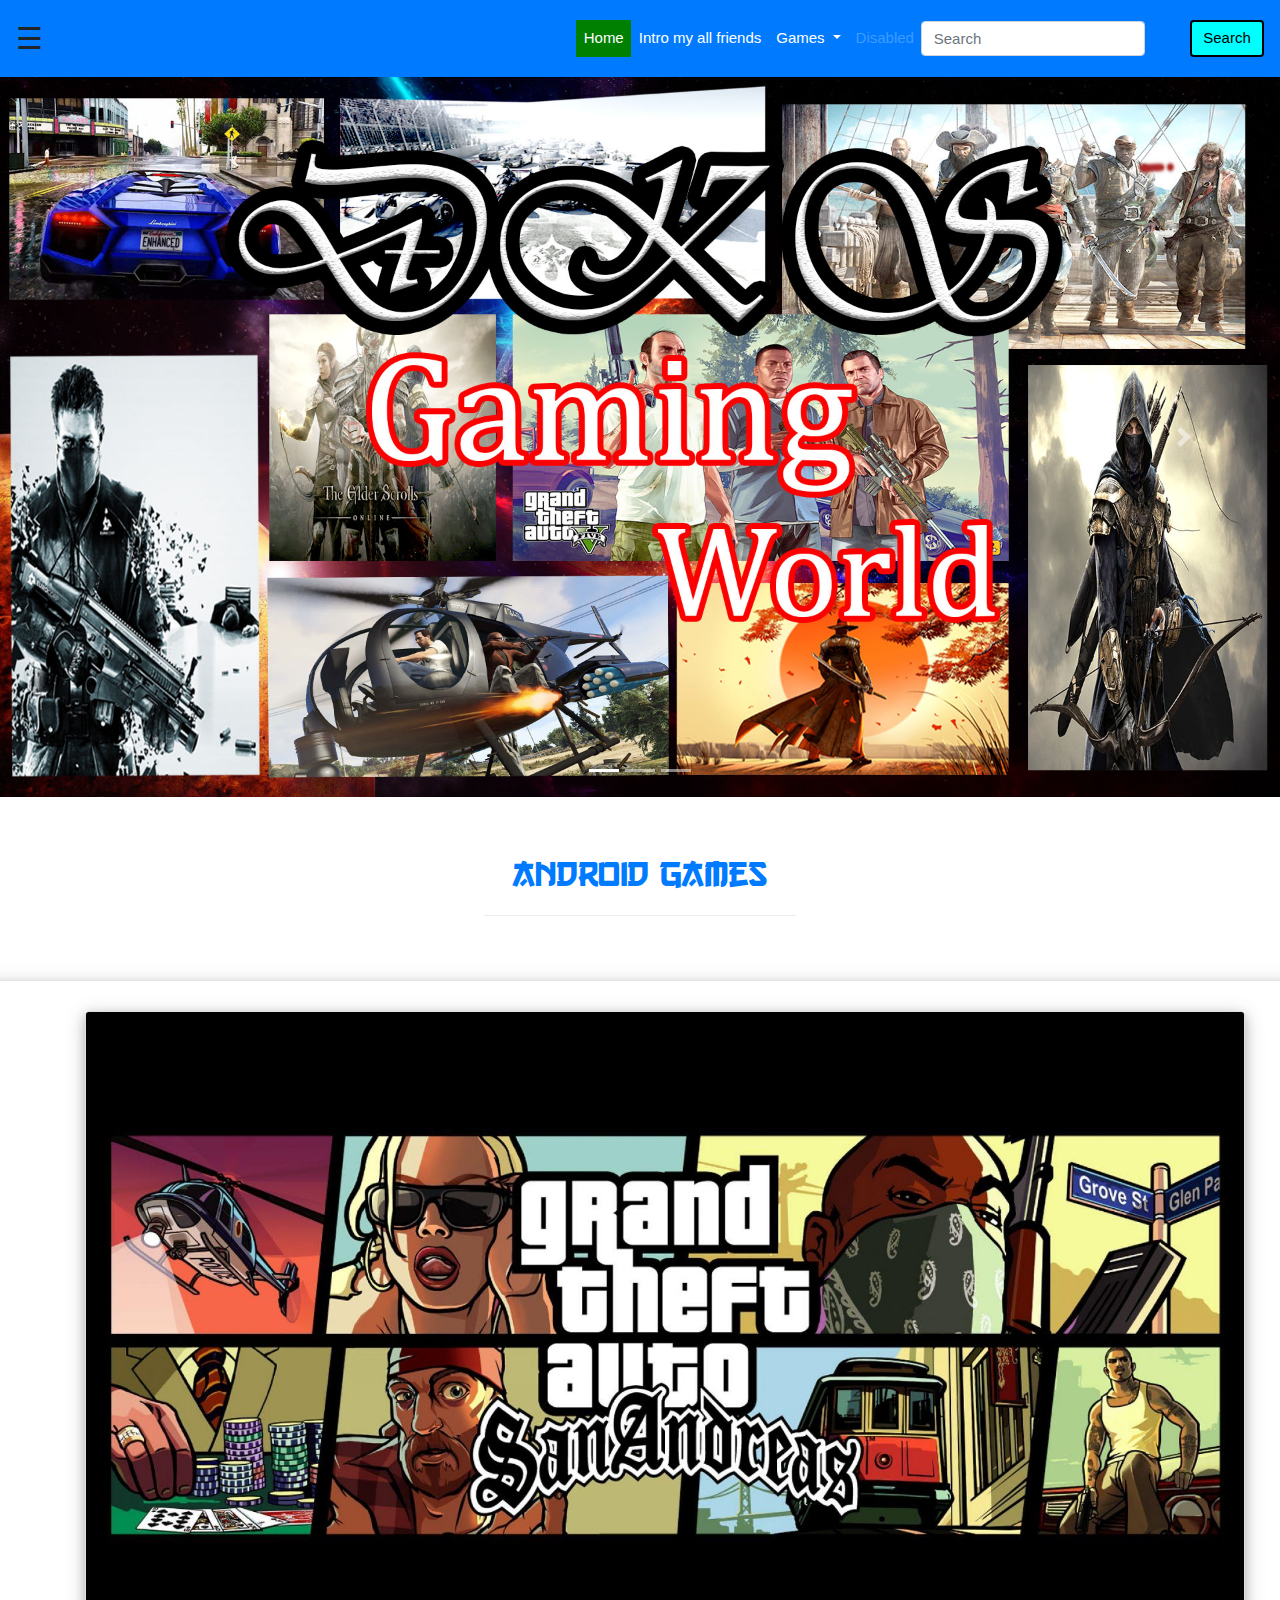
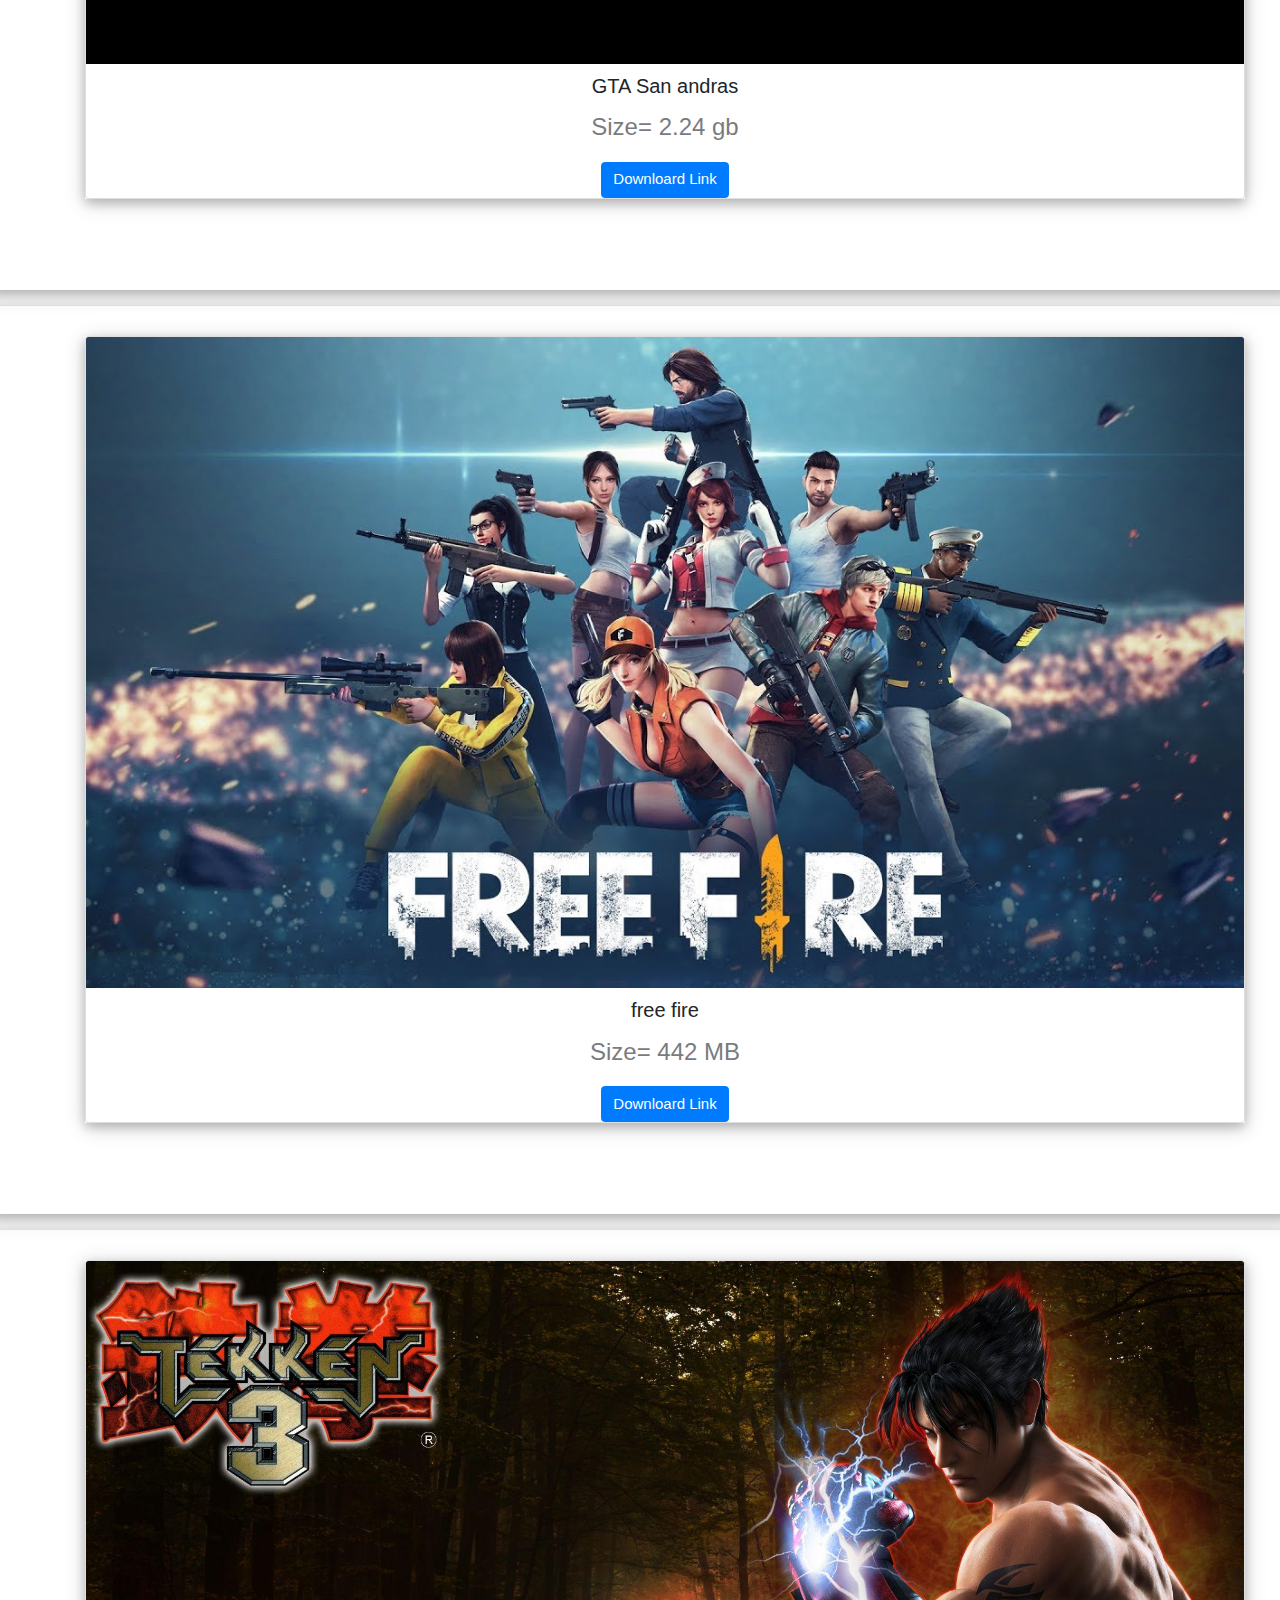
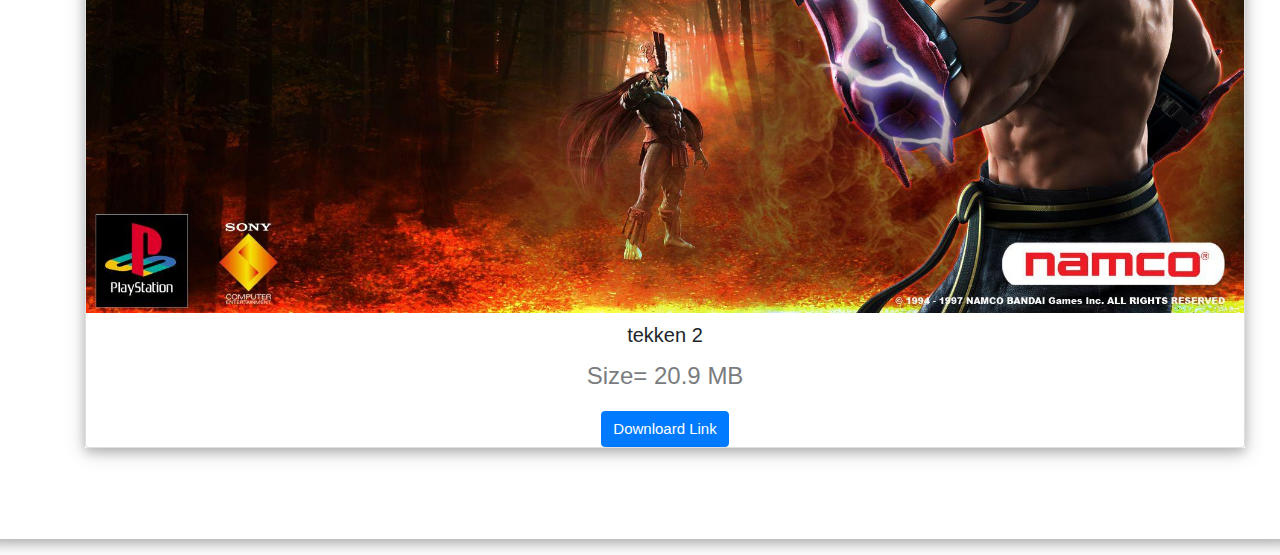
<file: android games.html>
<!DOCTYPE html>
<html>
<head>
	<title>android games</title>
	<meta charset="utf-8">
	<meta name="viewport" content="width=device-width, initial-scale=1">
	<link rel="stylesheet" href="https://maxcdn.bootstrapcdn.com/bootstrap/4.4.1/css/bootstrap.min.css">
  <link rel="stylesheet" type="text/css" href="style.css">
  <link rel="stylesheet" href="https://www.w3schools.com/w3css/4/w3.css">
  <link rel="stylesheet" href="https://fonts.googleapis.com/css?family=Lato">
  <link rel="stylesheet" href="https://cdnjs.cloudflare.com/ajax/libs/font-awesome/4.7.0/css/font-awesome.min.css">
	<style>
 /* Make the image fully responsive */
	.carousel-inner img {
	    width: 100%;
	    height: 90%;
	  }
	</style>  
	  
</head>
<body>
  <!-- <side napbar> -->
    <!-- napbar link start -->
    <nav class="navbar navbar-expand-lg navbar navbar-expand-sm bg-primary navbar-dark" id="main">
      <span style="font-size:30px;cursor:pointer" onclick="openNav()">&#9776;</span>
      <button class="navbar-toggler" type="button" data-toggle="collapse" data-target="#navbarSupportedContent" aria-controls="   navbarSupportedContent" aria-expanded="false" aria-label="Toggle navigation">
      <span class="navbar-toggler-icon"></span>
    </button>

    <div class=" collapse navbar-collapse " id="navbarSupportedContent">
      <ul class="navbar-nav ml-auto">
        <li class="nav-item active">
          <a class="nav-link" href="#">Home <span class="sr-only">(current)</span></a>
        </li>
        <li class="nav-item">
          <a class="nav-link text-white" href="second.html" target="_blank text-white">Intro my all friends</a>
        </li>
        <li class="nav-item dropdown">
          <a class="nav-link dropdown-toggle text-white" href="#" id="navbarDropdown" role="button" data-toggle="dropdown" aria-haspopup="true" aria-expanded="false">
            Games
          </a>
            <div class="dropdown-menu" aria-labelledby="navbarDropdown">
              <a class="dropdown-item" href="pc games.html ">Pc games</a>
              <a class="dropdown-item" href="android games.html">Adroid games</a>
              <a class="dropdown-item" href="gta games.html">gta games</a>
              <div class="dropdown-divider"></div>
              <a class="dropdown-item" href="#">Win RAR</a>
            </div>
        </li>
        <li class="nav-item">
          <a class="nav-link disabled" href="#">Disabled</a>
        </li>
      </ul>
      <form class="form-inline my-2 my-lg-0">
        <input class="form-control mr-sm-5" type="search" placeholder="Search" aria-label="Search ">
        <button class="btn  text-white text-center w3-aqua w3-hover-deep-purple"style=" border:2px solid ;" type="submit">Search</button>
      </form>
    </div>
  </nav>

  <!-- napbar link finish -->
	<div id="demo" class="carousel slide" data-ride="carousel">

  <!-- Indicators -->
  <ul class="carousel-indicators">
    <li data-target="#demo" data-slide-to="0" class="active"></li>
    <li data-target="#demo" data-slide-to="1"></li>
    <li data-target="#demo" data-slide-to="2"></li>
  </ul>
  
  <!-- The slideshow -->
    <div class="carousel-inner">
      <div class="carousel-item active">
        <img src="7.jpg" alt="Los Angeles" width="1100" height="500">
      </div>
      <div class="carousel-item">
        <img src="6.jpg" alt="Chicago" width="1100" height="500">
      </div>
      <div class="carousel-item">
        <img src="8.jpg" alt="New York" width="1100" height="500">
     </div>
    </div>
  
  <!-- Left and right controls -->
  <a class="carousel-control-prev" href="#demo" data-slide="prev">
    <span class="carousel-control-prev-icon"></span>
  </a>
  <a class="carousel-control-next" href="#demo" data-slide="next">
    <span class="carousel-control-next-icon"></span>
  </a>
</div>
<!-- android games  -->
<div class="container-fluid">
    <h1 class="fourthfont aboutusclass text-center text-capitalise text-primary pt-5 ">Android games</h1>
    <hr class="w-25 mx-auto pt-5">
  </div>
<!-- end pc gams type -->
<section class="eightfont w3-xlarge">
  <div class="row text-center cards_shadow w3-margin-bottom w3-card-4">
      <div class="w3-margin-bottom w3-card-4">
          <div class="card" style="width:100%">
            <img class="img-fluid card-img-top" src="96.jpg" alt="Card image">
            <div class=" w3-container">
              <h4 class="card-title">GTA San andras </h4>
              <p class="w3-opacity">Size= 2.24 gb</p>
              <a href="gta SanAndras.html" class="btn btn-primary">Downloard Link</a>
            </div>
          </div>
        </div>
  </div>
    <div class="row text-center cards_shadow w3-margin-bottom w3-card-4">
      <div class="w3-margin-bottom w3-card-4">
          <div class="card" style="width:100%">
            <img class="img-fluid card-img-top" src="113.jpg" alt="Card image">
            <div class=" w3-container">
              <h4 class="card-title">free fire </h4>
              <p class="w3-opacity">Size= 442 MB</p>
              <a href="free fire.html" class="btn btn-primary">Downloard Link</a>
            </div>
          </div>
        </div>
  </div>
    <div class="row text-center cards_shadow w3-margin-bottom w3-card-4">
      <div class="w3-margin-bottom w3-card-4">
          <div class="card" style="width:100%">
            <img class="img-fluid card-img-top" src="112.jpg" alt="Card image">
            <div class=" w3-container">
              <h4 class="card-title">tekken 2 </h4>
              <p class="w3-opacity">Size= 20.9 MB</p>
              <a href="takken 2.html" class="btn btn-primary">Downloard Link</a>
            </div>
          </div>
        </div>
  </div>
</section>








	<script src="https://ajax.googleapis.com/ajax/libs/jquery/3.4.1/jquery.min.js"></script>
	<script src="https://cdnjs.cloudflare.com/ajax/libs/popper.js/1.16.0/umd/popper.min.js"></script>
	<script src="https://maxcdn.bootstrapcdn.com/bootstrap/4.4.1/js/bootstrap.min.js"></script>
</body>
</html>
</file>
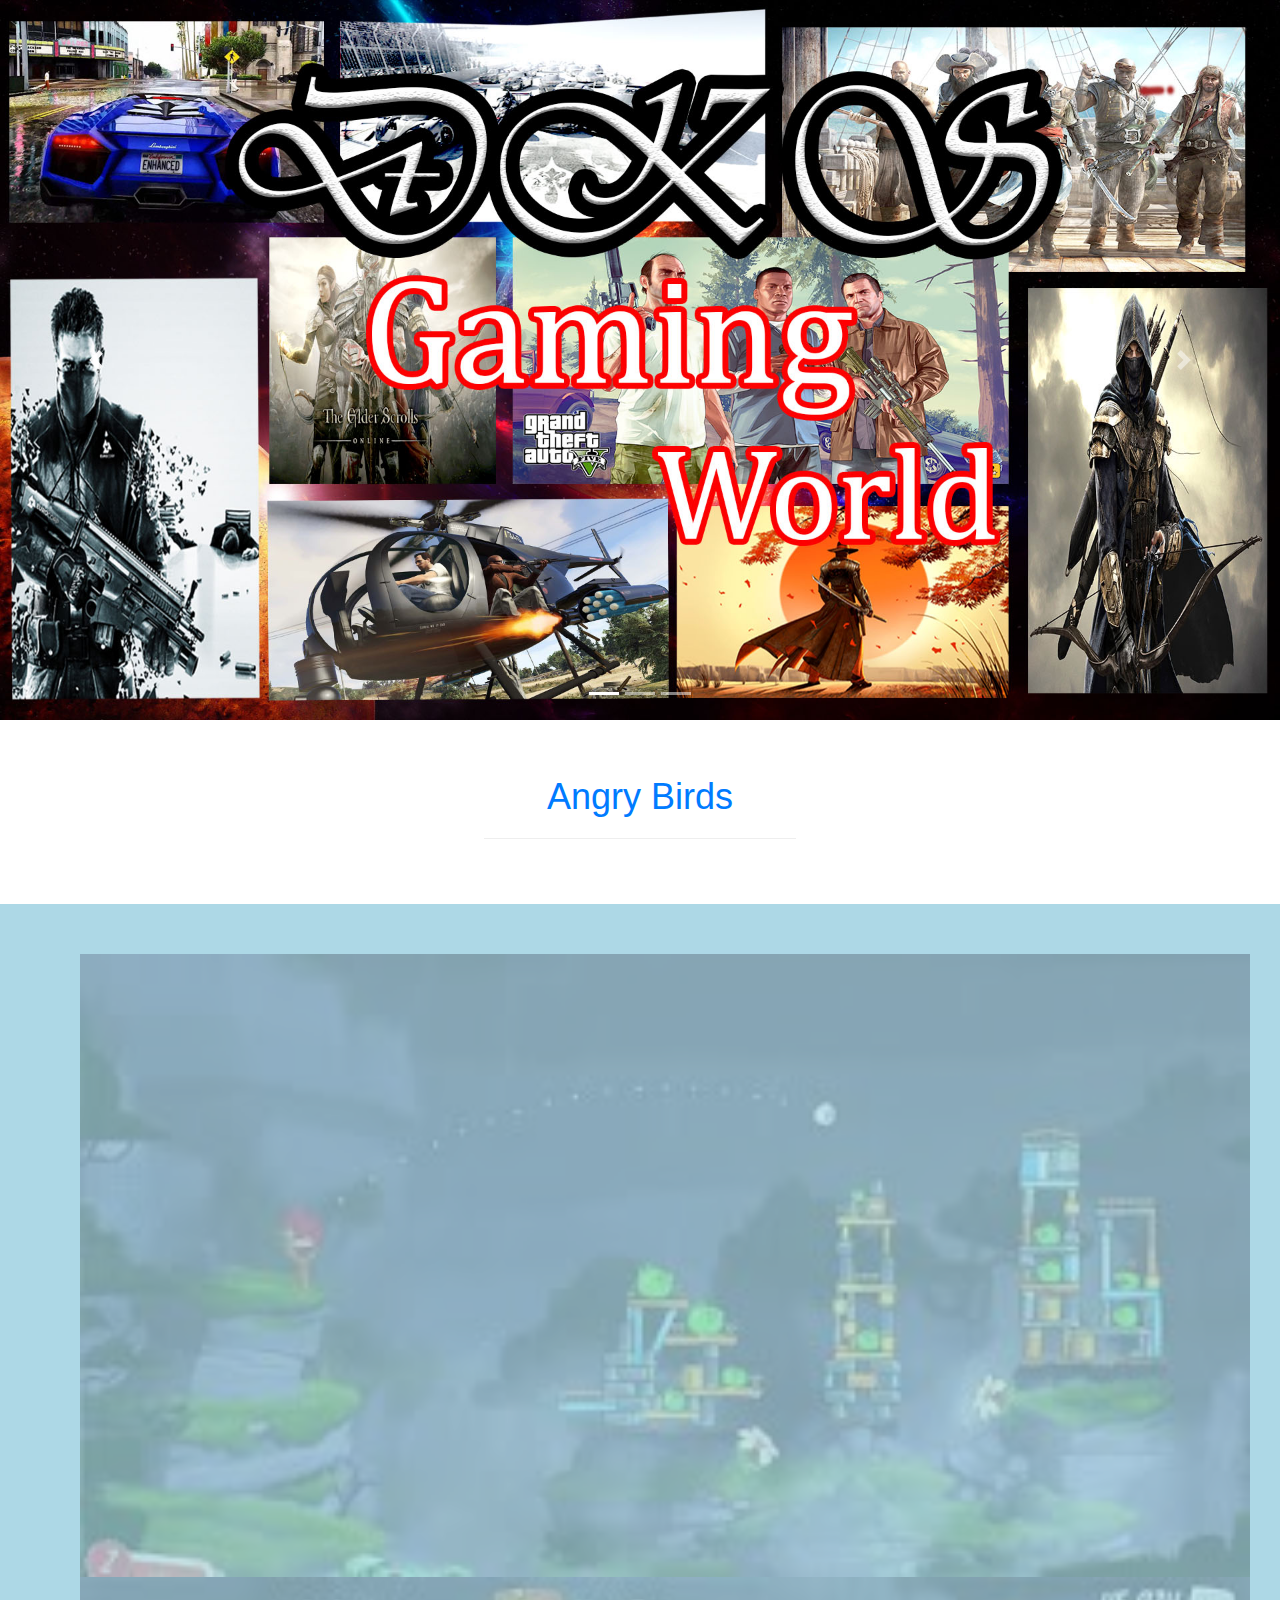
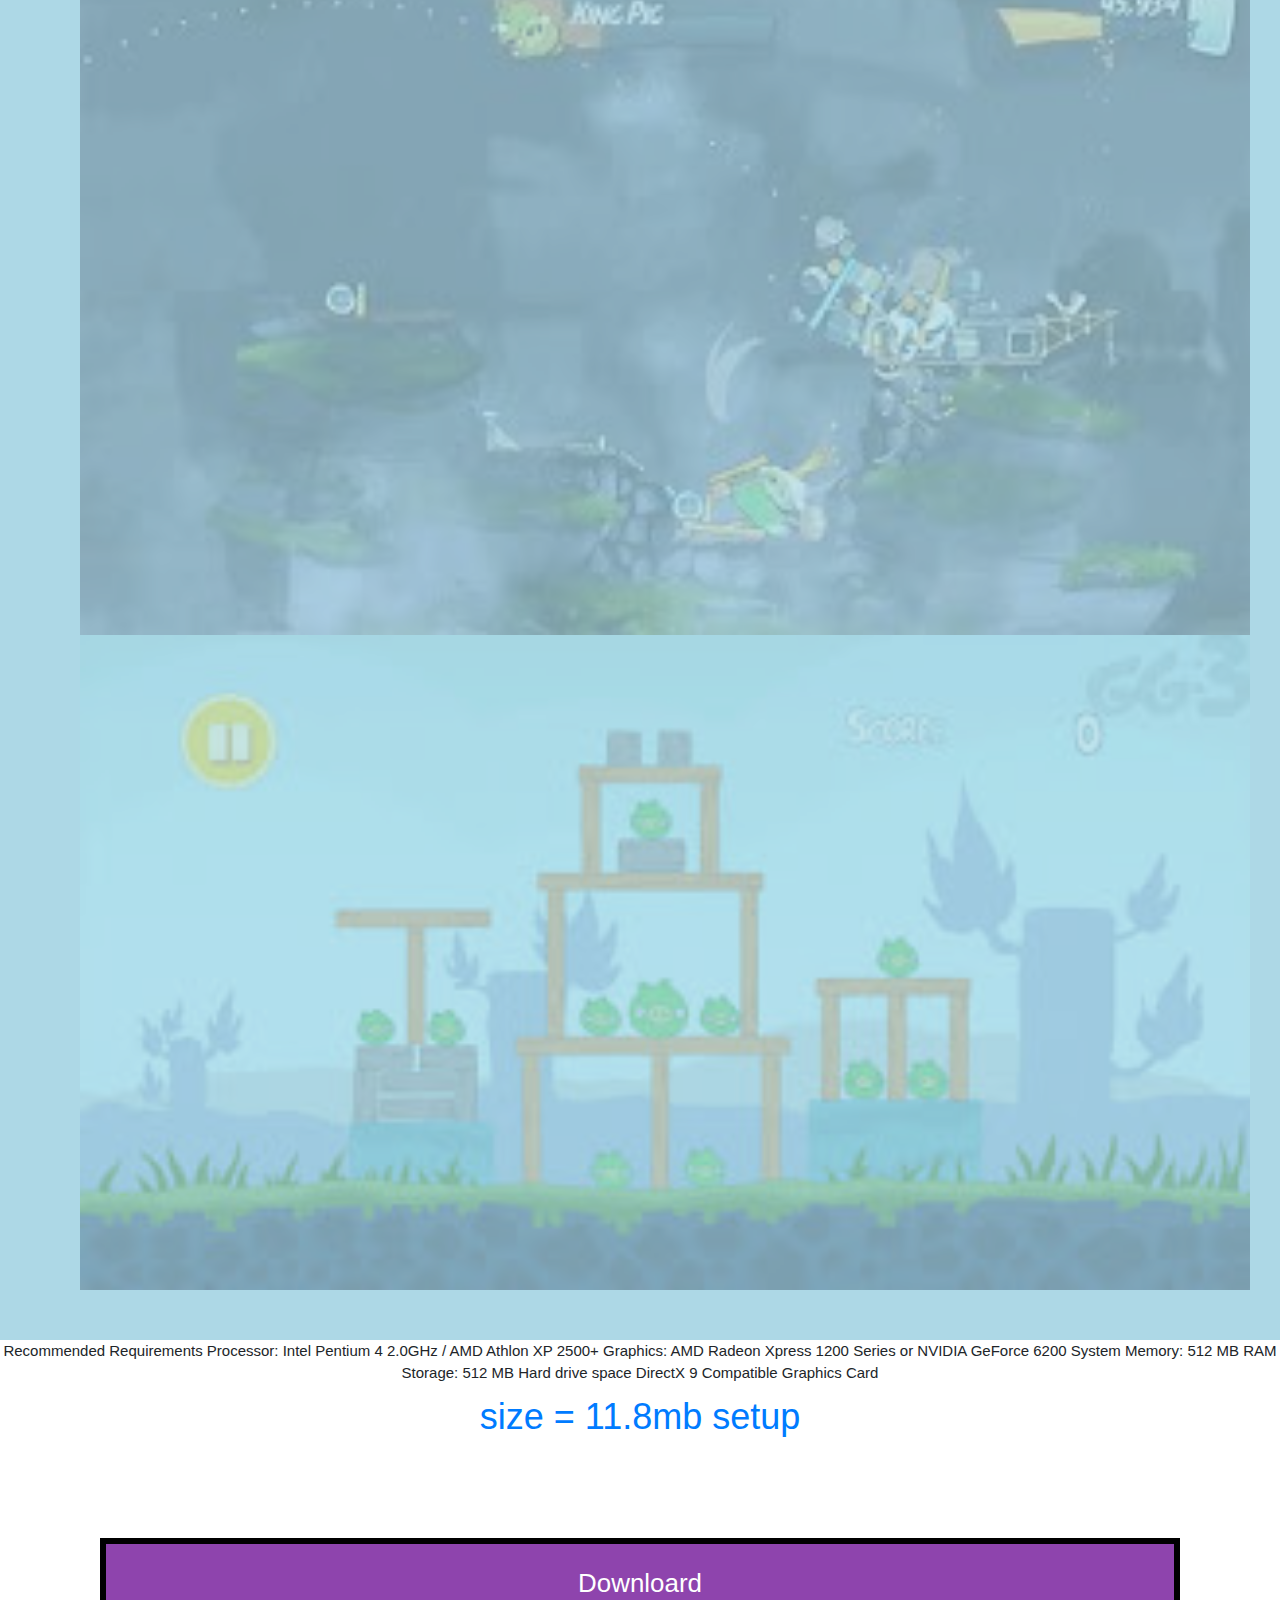
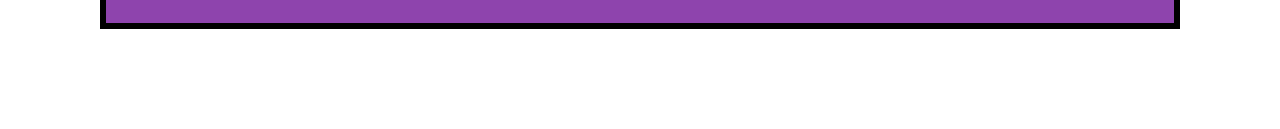
<file: ANGRY Birds.html>
<!DOCTYPE html>
<html>
<head>
	<title>
		<title> Angry Birds</title>
	<meta charset="utf-8">
	<meta name="viewport" content="width=device-width, initial-scale=1">
	<link rel="stylesheet" href="https://maxcdn.bootstrapcdn.com/bootstrap/4.4.1/css/bootstrap.min.css">
	<link rel="stylesheet" type="text/css" href="style.css">
	<link rel="stylesheet" href="https://www.w3schools.com/w3css/4/w3.css">
	<link rel="stylesheet" href="https://fonts.googleapis.com/css?family=Lato">
	<link rel="stylesheet" href="https://cdnjs.cloudflare.com/ajax/libs/font-awesome/4.7.0/css/font-awesome.min.css">
	<style >
	.button_color {
		text-underline-position: 50%;
		background-color:#8E44AD;
		border: 6px solid black;
		padding-top: 20px;
	  	padding-right: 50px;
	  	padding-bottom: 20px;
	  	padding-left: 50px;
	  	margin-top: 100px;
 		margin-bottom: 100px;
  		margin-right: 100px;
  		margin-left: 100px;
	}
	.photo {
	 /* border: 1px solid black;*/
	  background-color: lightblue;
	  padding-top: 50px;
	  padding-right: 30px;
	  padding-bottom: 50px;
	  padding-left: 80px;
	}
 /* Make the image fully responsive */
	.carousel-inner img {
	    width: 100%;
	    height: 100%;
	  }
	</style>  
	  
	</title>
</head>
<body>
	<!-- images preview -->
	<div id="demo" class="carousel slide" data-ride="carousel">
	 <!-- Indicators -->
	  <ul class="carousel-indicators">
	    <li data-target="#demo" data-slide-to="0" class="active"></li>
	    <li data-target="#demo" data-slide-to="1"></li>
	    <li data-target="#demo" data-slide-to="2"></li>
	  </ul>
	  
	  <!-- The slideshow -->
	  <!-- The slideshow -->
	  <div class="carousel-inner">
	    <div class="carousel-item active">
	      <img src="7.jpg" alt="Los Angeles" width="1100" height="500">
	    </div>
	    <div class="carousel-item">
	      <img src="6.jpg" alt="Chicago" width="1100" height="500">
	    </div>
	    <div class="carousel-item">
	      <img src="8.jpg" alt="New York" width="1100" height="500">
	    </div>
	  </div>
	  
	  <!-- Left and right controls -->
	  <a class="carousel-control-prev" href="#demo" data-slide="prev">
	    <span class="carousel-control-prev-icon"></span>
	  </a>
	  <a class="carousel-control-next" href="#demo" data-slide="next">
	    <span class="carousel-control-next-icon"></span>
	  </a>
	</div>
<!-- end images peview	 -->
<!-- pc games typr -->
	<div class="container-fluid">
		<h1 class="aboutusclass text-center text-capitalise text-primary pt-5 ">Angry Birds</h1>
		<hr class="w-25 mx-auto pt-5">
	</div>
<!-- end pc gams type -->
<!-- images section start -->
<section class="photo">
	<div class="kunal" position:centered;>
		<img src="85.jpg" alt="Cinque Terre"width="750" height="400">	
	</div>
	<div class="kunal" position:centered;>
		<img src="86.jpg" alt="Cinque Terre"width="750" height="400">	
	</div2>
	<div class="kunal" position:centered;>
		<img src="87.jpg" alt="Cinque Terre"width="750" height="400">	
	</div>
</section>
<section class="text-capitalise text-center text-black">
	Recommended Requirements
Processor: Intel Pentium 4 2.0GHz / AMD Athlon XP 2500+
Graphics: AMD Radeon Xpress 1200 Series or NVIDIA GeForce 6200
System Memory: 512 MB RAM
Storage: 512 MB Hard drive space
DirectX 9 Compatible Graphics Card
	
</section>
<!-- images section finish -->
<!-- downloard link section -->
<section>
	<h1 class="text-center text-capitalise text-primary">size = 11.8mb setup</h1>
	<div class=" button_color text-center text-capitalise text-white ">
		<a href="Angry birds_setup.exe"  downloard="angry birds_setup"><big><big><big> Downloard</big></big></big></a>
	</div>
</section>






	<script src="https://ajax.googleapis.com/ajax/libs/jquery/3.4.1/jquery.min.js"></script>
	<script src="https://cdnjs.cloudflare.com/ajax/libs/popper.js/1.16.0/umd/popper.min.js"></script>
	<script src="https://maxcdn.bootstrapcdn.com/bootstrap/4.4.1/js/bootstrap.min.js"></script>
</body>
</html>
</file>
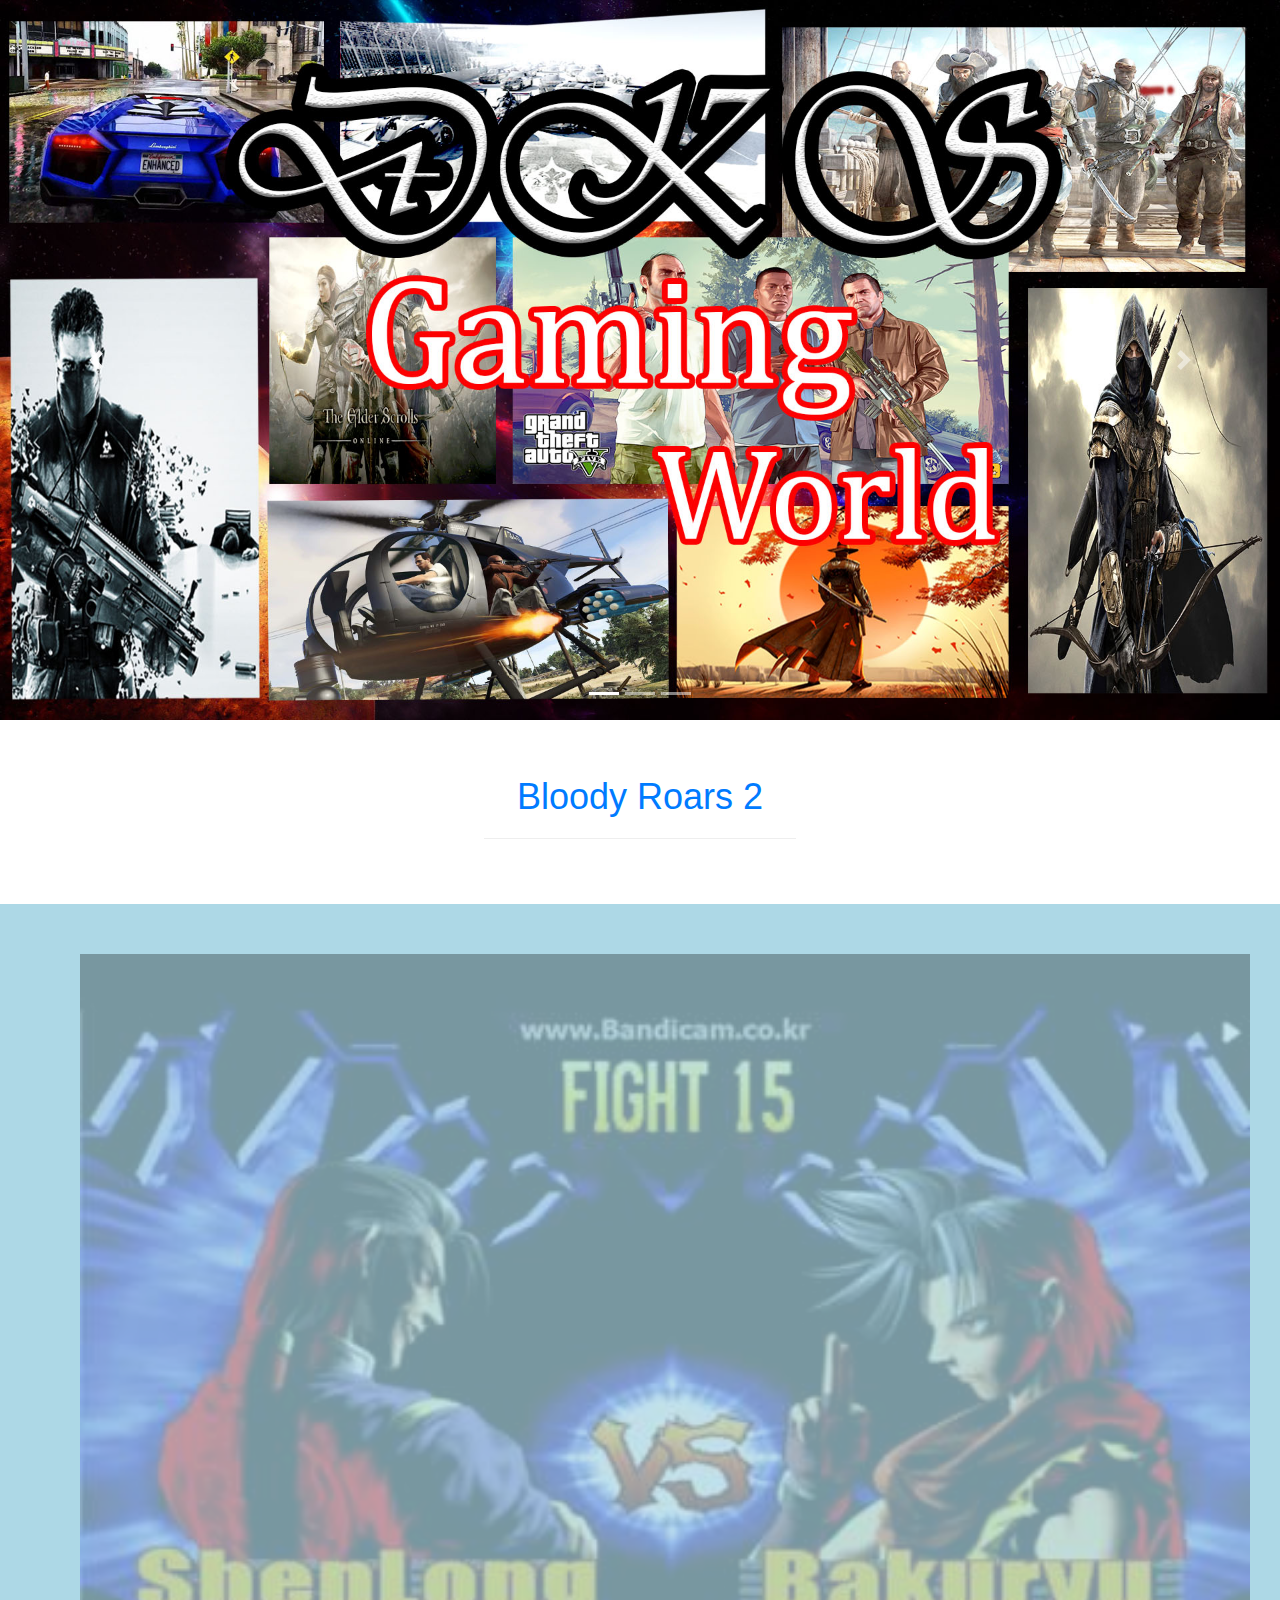
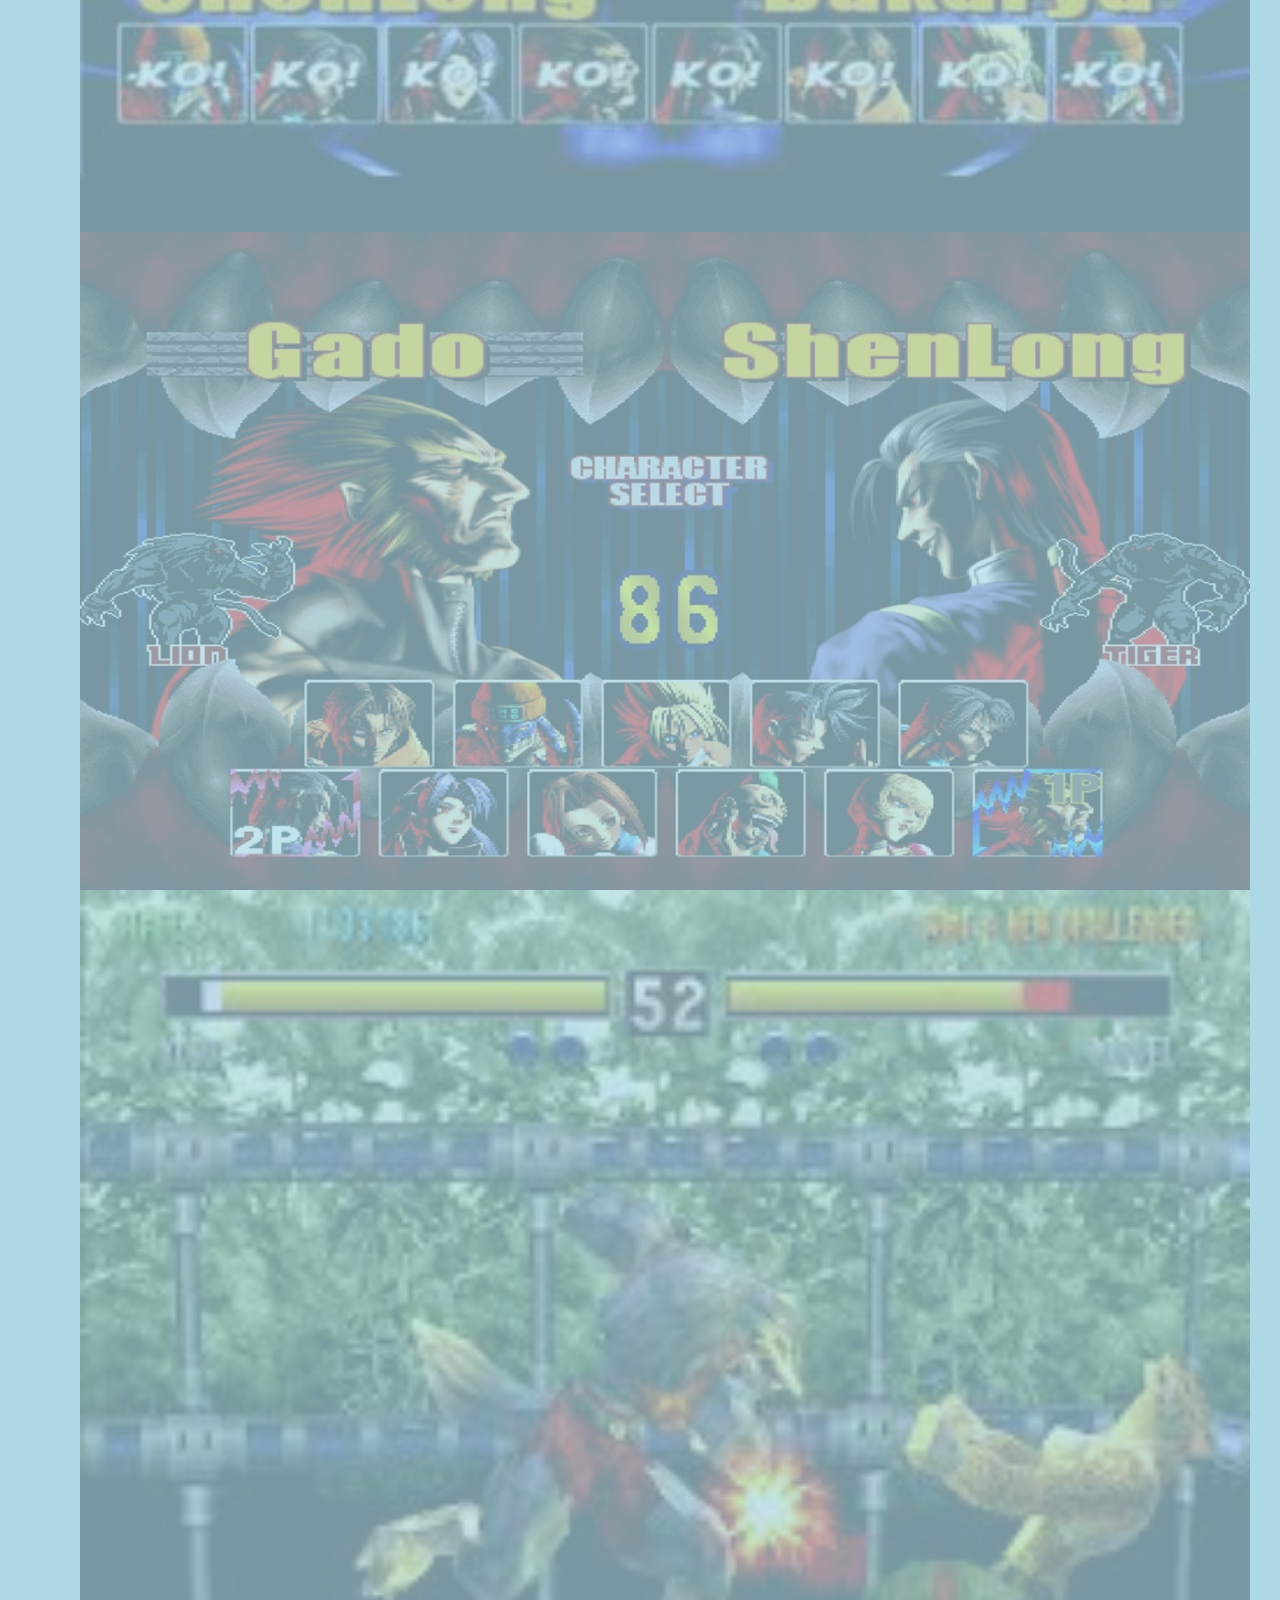
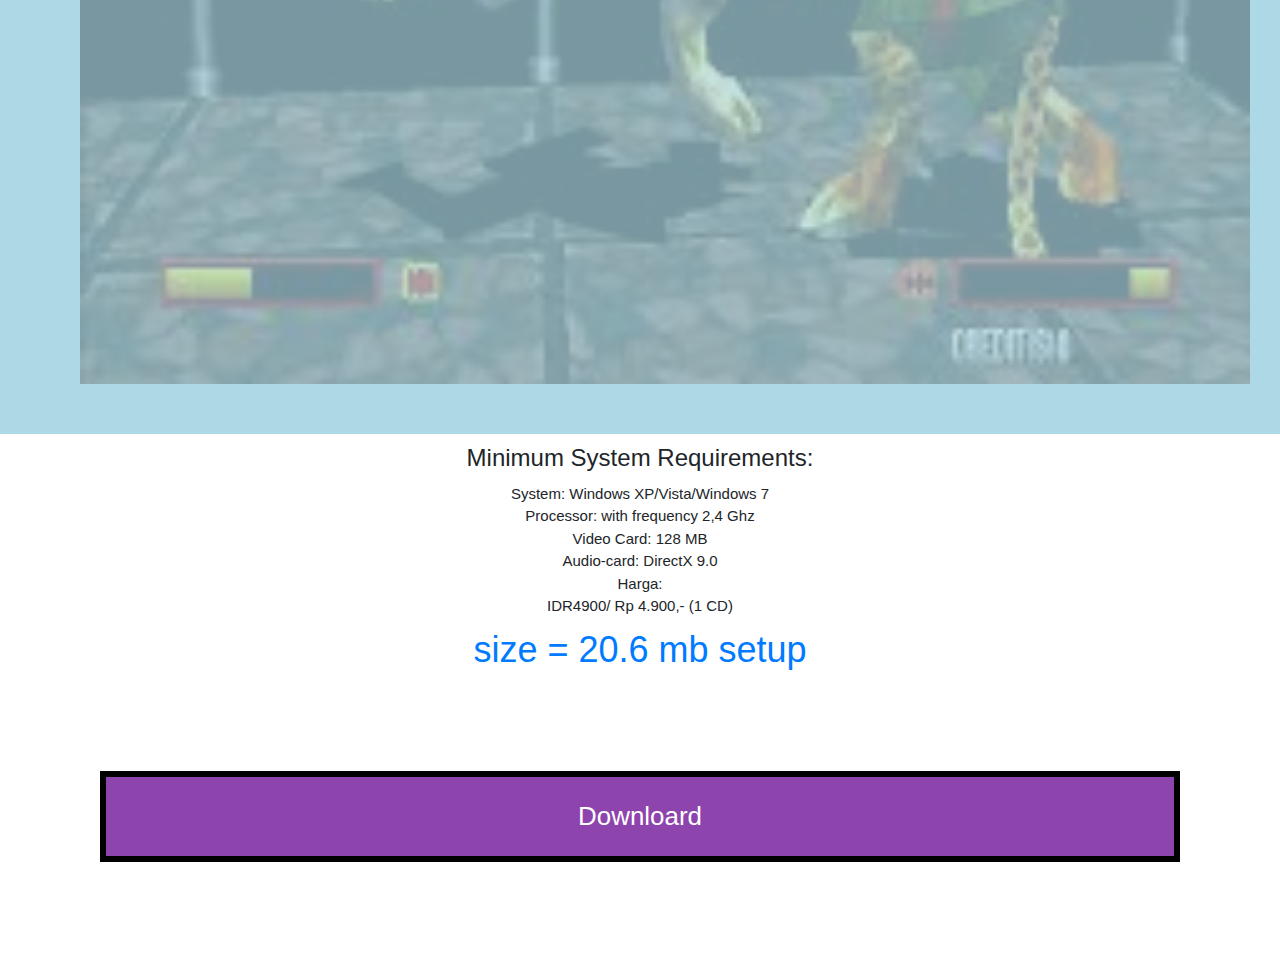
<file: Bloody Roars 2.html>
<!DOCTYPE html>
<html>
<head>
	<title>
		<title> Bloody Roars 2</title>
	<meta charset="utf-8">
	<meta name="viewport" content="width=device-width, initial-scale=1">
	<link rel="stylesheet" href="https://maxcdn.bootstrapcdn.com/bootstrap/4.4.1/css/bootstrap.min.css">
	<link rel="stylesheet" type="text/css" href="style.css">
	<link rel="stylesheet" href="https://www.w3schools.com/w3css/4/w3.css">
	<link rel="stylesheet" href="https://fonts.googleapis.com/css?family=Lato">
	<link rel="stylesheet" href="https://cdnjs.cloudflare.com/ajax/libs/font-awesome/4.7.0/css/font-awesome.min.css">
	<style >
	.button_color {
		text-underline-position: 50%;
		background-color:#8E44AD;
		border: 6px solid black;
		padding-top: 20px;
	  	padding-right: 50px;
	  	padding-bottom: 20px;
	  	padding-left: 50px;
	  	margin-top: 100px;
 		margin-bottom: 100px;
  		margin-right: 100px;
  		margin-left: 100px;
	}
	.photo {
	 /* border: 1px solid black;*/
	  background-color: lightblue;
	  padding-top: 50px;
	  padding-right: 30px;
	  padding-bottom: 50px;
	  padding-left: 80px;
	}
 /* Make the image fully responsive */
	.carousel-inner img {
	    width: 100%;
	    height: 100%;
	  }
	</style>  
	  
	</title>
</head>
<body>
	<!-- images preview -->
	<div id="demo" class="carousel slide" data-ride="carousel">
	 <!-- Indicators -->
	  <ul class="carousel-indicators">
	    <li data-target="#demo" data-slide-to="0" class="active"></li>
	    <li data-target="#demo" data-slide-to="1"></li>
	    <li data-target="#demo" data-slide-to="2"></li>
	  </ul>
	  
	  <!-- The slideshow -->
	  <div class="carousel-inner">
	    <div class="carousel-item active">
	      <img src="7.jpg" alt="Los Angeles" width="1100" height="500">
	    </div>
	    <div class="carousel-item">
	      <img src="6.jpg" alt="Chicago" width="1100" height="500">
	    </div>
	    <div class="carousel-item">
	      <img src="8.jpg" alt="New York" width="1100" height="500">
	    </div>
	  </div>
	  
	  <!-- Left and right controls -->
	  <a class="carousel-control-prev" href="#demo" data-slide="prev">
	    <span class="carousel-control-prev-icon"></span>
	  </a>
	  <a class="carousel-control-next" href="#demo" data-slide="next">
	    <span class="carousel-control-next-icon"></span>
	  </a>
	</div>
<!-- end images peview	 -->
<!-- pc games typr -->
	<div class="container-fluid">
		<h1 class="aboutusclass text-center text-capitalise text-primary pt-5 ">Bloody Roars 2</h1>
		<hr class="w-25 mx-auto pt-5">
	</div>
<!-- end pc gams type -->
<!-- images section start -->
<section class="photo">
	<div class="kunal" position:centered;>
		<img src="51.jpg" alt="Cinque Terre"width="750" height="400">	
	</div>
	<div class="kunal" position:centered;>
		<img src="52.jpg" alt="Cinque Terre"width="750" height="400">	
	</div>
	<div class="kunal" position:centered;>
		<img src="53.jpg" alt="Cinque Terre"width="750" height="400">	
	</div>
</section>
<section class="text-center text-capitalise">
	<h3>Minimum System Requirements:</h3> 
	<li> System: Windows XP/Vista/Windows 7
	<li> Processor: with frequency 2,4 Ghz
	<li> Video Card: 128 MB
	<li> Audio-card: DirectX 9.0

	<li> Harga:
	<li> IDR4900/ Rp 4.900,-
	(1 CD)
</section>
<!-- images section finish -->
<!-- downloard link section -->
<section>
	<h1 class="text-center text-capitalise text-primary">size = 20.6 mb setup</h1>
	<div class=" button_color text-center text-capitalise text-white ">
		<a href="Bloody Roads 2.exe"  downloard="Bloody roads 2"><big><big><big> Downloard</big></big></big></a>
	</div>
</section>






	<script src="https://ajax.googleapis.com/ajax/libs/jquery/3.4.1/jquery.min.js"></script>
	<script src="https://cdnjs.cloudflare.com/ajax/libs/popper.js/1.16.0/umd/popper.min.js"></script>
	<script src="https://maxcdn.bootstrapcdn.com/bootstrap/4.4.1/js/bootstrap.min.js"></script>
</body>
</html>
</file>
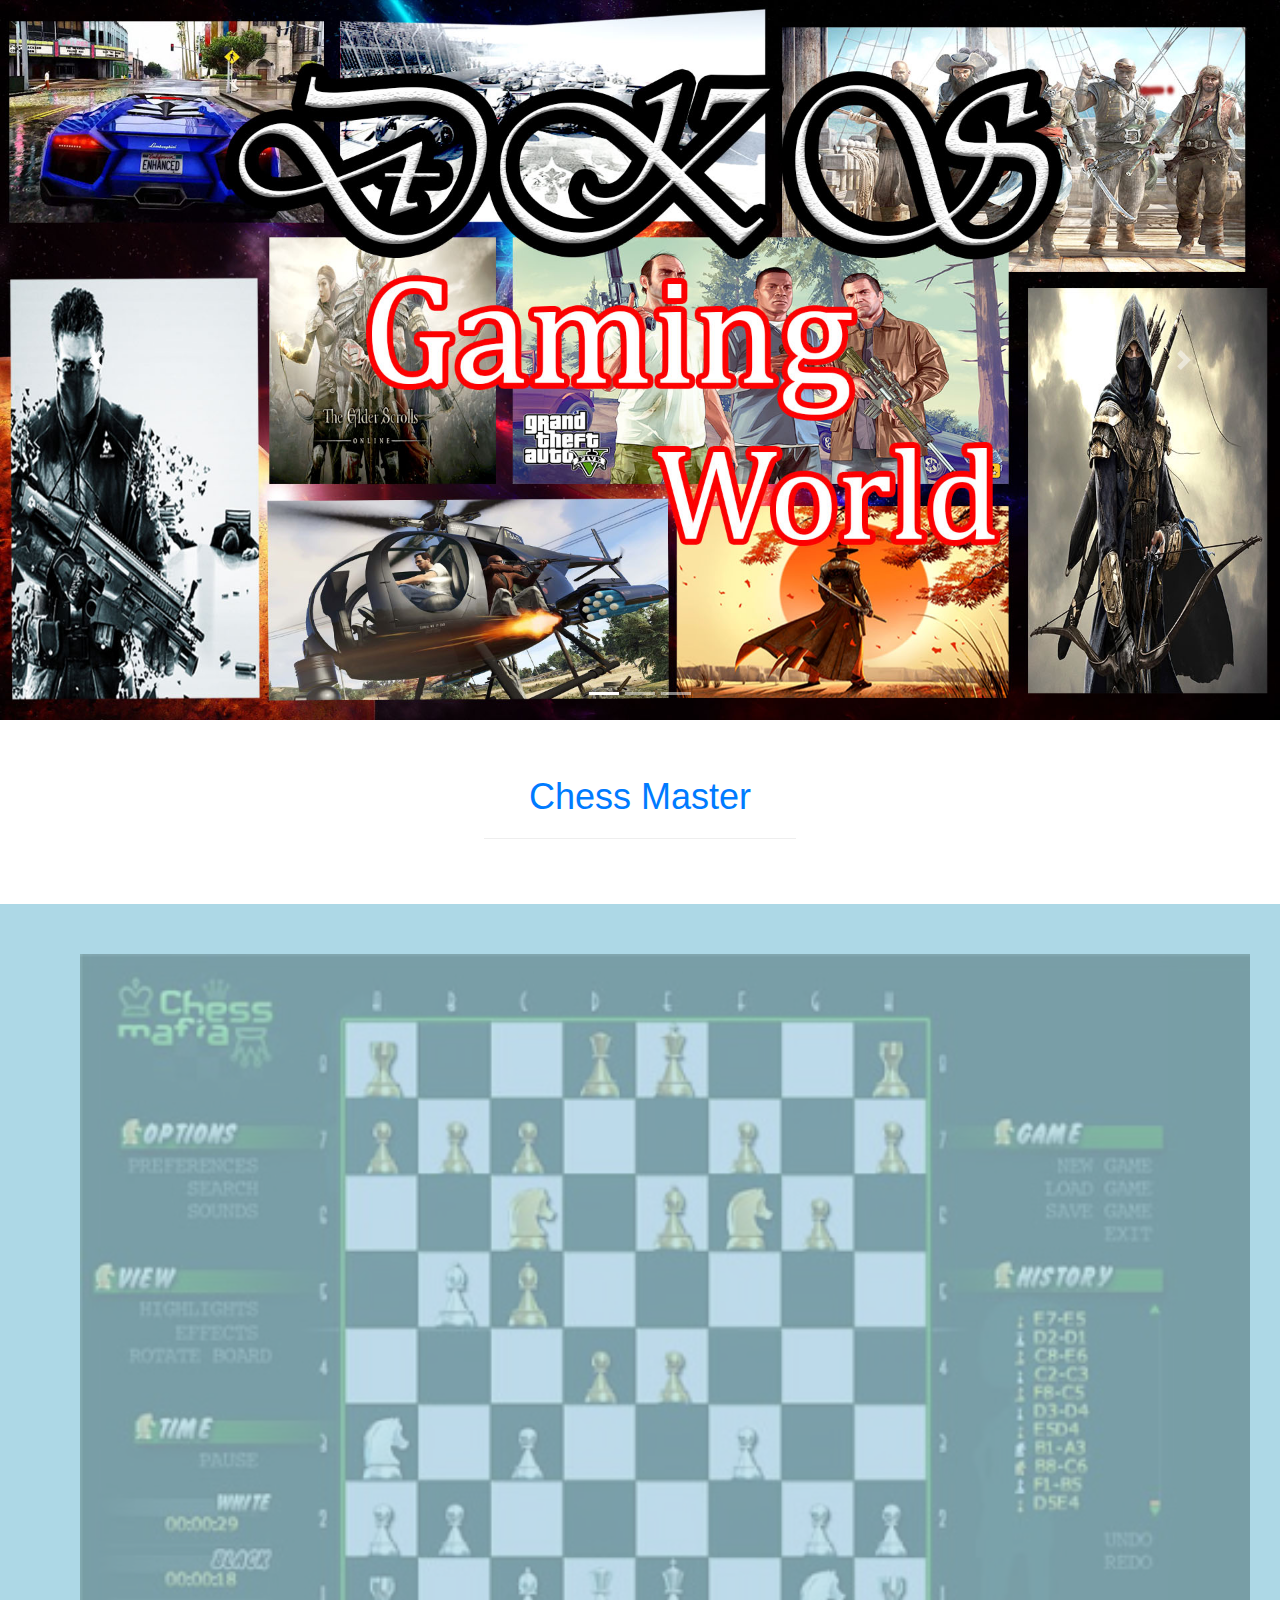
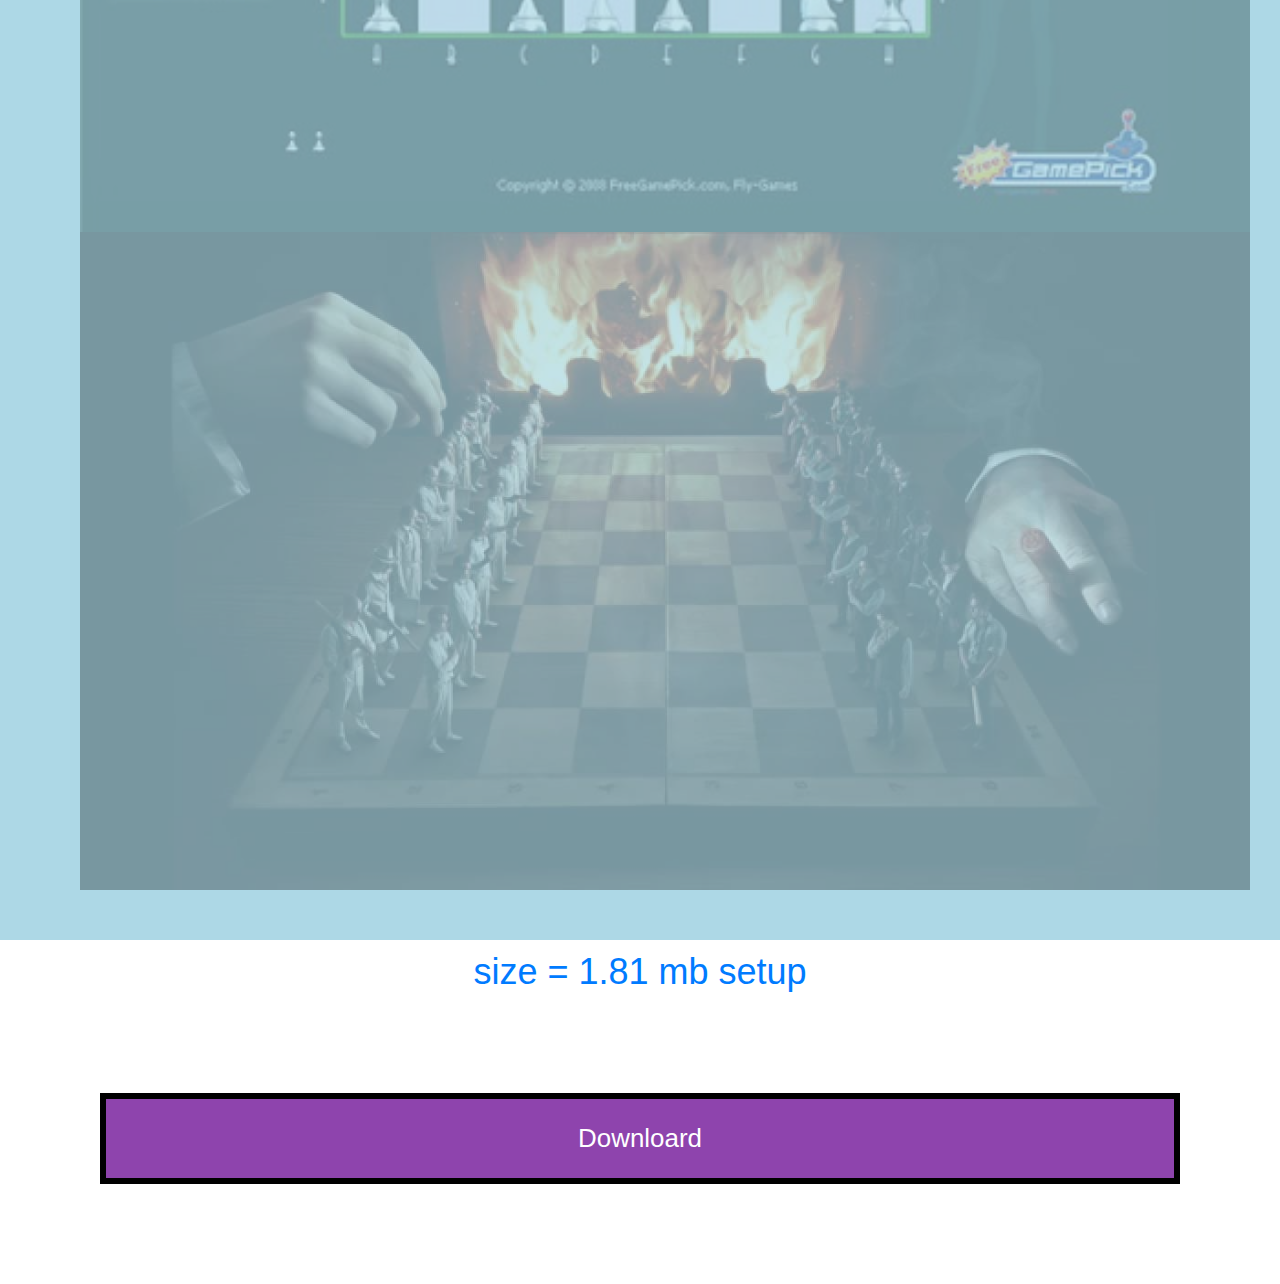
<file: CHESS MASTEER.html>
<!DOCTYPE html>
<html>
<head>
	<title>
		<title> Chess Master</title>
	<meta charset="utf-8">
	<meta name="viewport" content="width=device-width, initial-scale=1">
	<link rel="stylesheet" href="https://maxcdn.bootstrapcdn.com/bootstrap/4.4.1/css/bootstrap.min.css">
	<link rel="stylesheet" type="text/css" href="style.css">
	<link rel="stylesheet" href="https://www.w3schools.com/w3css/4/w3.css">
	<link rel="stylesheet" href="https://fonts.googleapis.com/css?family=Lato">
	<link rel="stylesheet" href="https://cdnjs.cloudflare.com/ajax/libs/font-awesome/4.7.0/css/font-awesome.min.css">
	<style >
	.button_color {
		text-underline-position: 50%;
		background-color:#8E44AD;
		border: 6px solid black;
		padding-top: 20px;
	  	padding-right: 50px;
	  	padding-bottom: 20px;
	  	padding-left: 50px;
	  	margin-top: 100px;
 		margin-bottom: 100px;
  		margin-right: 100px;
  		margin-left: 100px;
	}
	.photo {
	 /* border: 1px solid black;*/
	  background-color: lightblue;
	  padding-top: 50px;
	  padding-right: 30px;
	  padding-bottom: 50px;
	  padding-left: 80px;
	}
 /* Make the image fully responsive */
	.carousel-inner img {
	    width: 100%;
	    height: 100%;
	  }
	</style>  
	  
	</title>
</head>
<body>
	<!-- images preview -->
	<div id="demo" class="carousel slide" data-ride="carousel">
	 <!-- Indicators -->
	  <ul class="carousel-indicators">
	    <li data-target="#demo" data-slide-to="0" class="active"></li>
	    <li data-target="#demo" data-slide-to="1"></li>
	    <li data-target="#demo" data-slide-to="2"></li>
	  </ul>
	  
	  <!-- The slideshow -->
	  <div class="carousel-inner">
	    <div class="carousel-item active">
	      <img src="7.jpg" alt="Los Angeles" width="1100" height="500">
	    </div>
	    <div class="carousel-item">
	      <img src="6.jpg" alt="Chicago" width="1100" height="500">
	    </div>
	    <div class="carousel-item">
	      <img src="8.jpg" alt="New York" width="1100" height="500">
	    </div>
	  </div>
	  
	  <!-- Left and right controls -->
	  <a class="carousel-control-prev" href="#demo" data-slide="prev">
	    <span class="carousel-control-prev-icon"></span>
	  </a>
	  <a class="carousel-control-next" href="#demo" data-slide="next">
	    <span class="carousel-control-next-icon"></span>
	  </a>
	</div>
<!-- end images peview	 -->
<!-- pc games typr -->
	<div class="container-fluid">
		<h1 class="aboutusclass text-center text-capitalise text-primary pt-5 ">Chess Master</h1>
		<hr class="w-25 mx-auto pt-5">
	</div>
<!-- end pc gams type -->
<!-- images section start -->
<section class="photo">
	<div class="kunal" position:centered;>
		<img src="54.jpg" alt="Cinque Terre"width="750" height="400">	
	</div>
	<div class="kunal" position:centered;>
		<img src="55.jpg" alt="Cinque Terre"width="750" height="400">	
	</div>
</section>
<section class="text-capitalise text-center text-black">
	
</section>
<!-- images section finish -->
<!-- downloard link section -->
<section>
	<h1 class="text-center text-capitalise text-primary">size = 1.81 mb setup</h1>
	<div class=" button_color text-center text-capitalise text-white ">
		<a href="ChessMafia.exe"  downloard="GTA V Setup"><big><big><big> Downloard</big></big></big></a>
	</div>
</section>






	<script src="https://ajax.googleapis.com/ajax/libs/jquery/3.4.1/jquery.min.js"></script>
	<script src="https://cdnjs.cloudflare.com/ajax/libs/popper.js/1.16.0/umd/popper.min.js"></script>
	<script src="https://maxcdn.bootstrapcdn.com/bootstrap/4.4.1/js/bootstrap.min.js"></script>
</body>
</html>
</file>
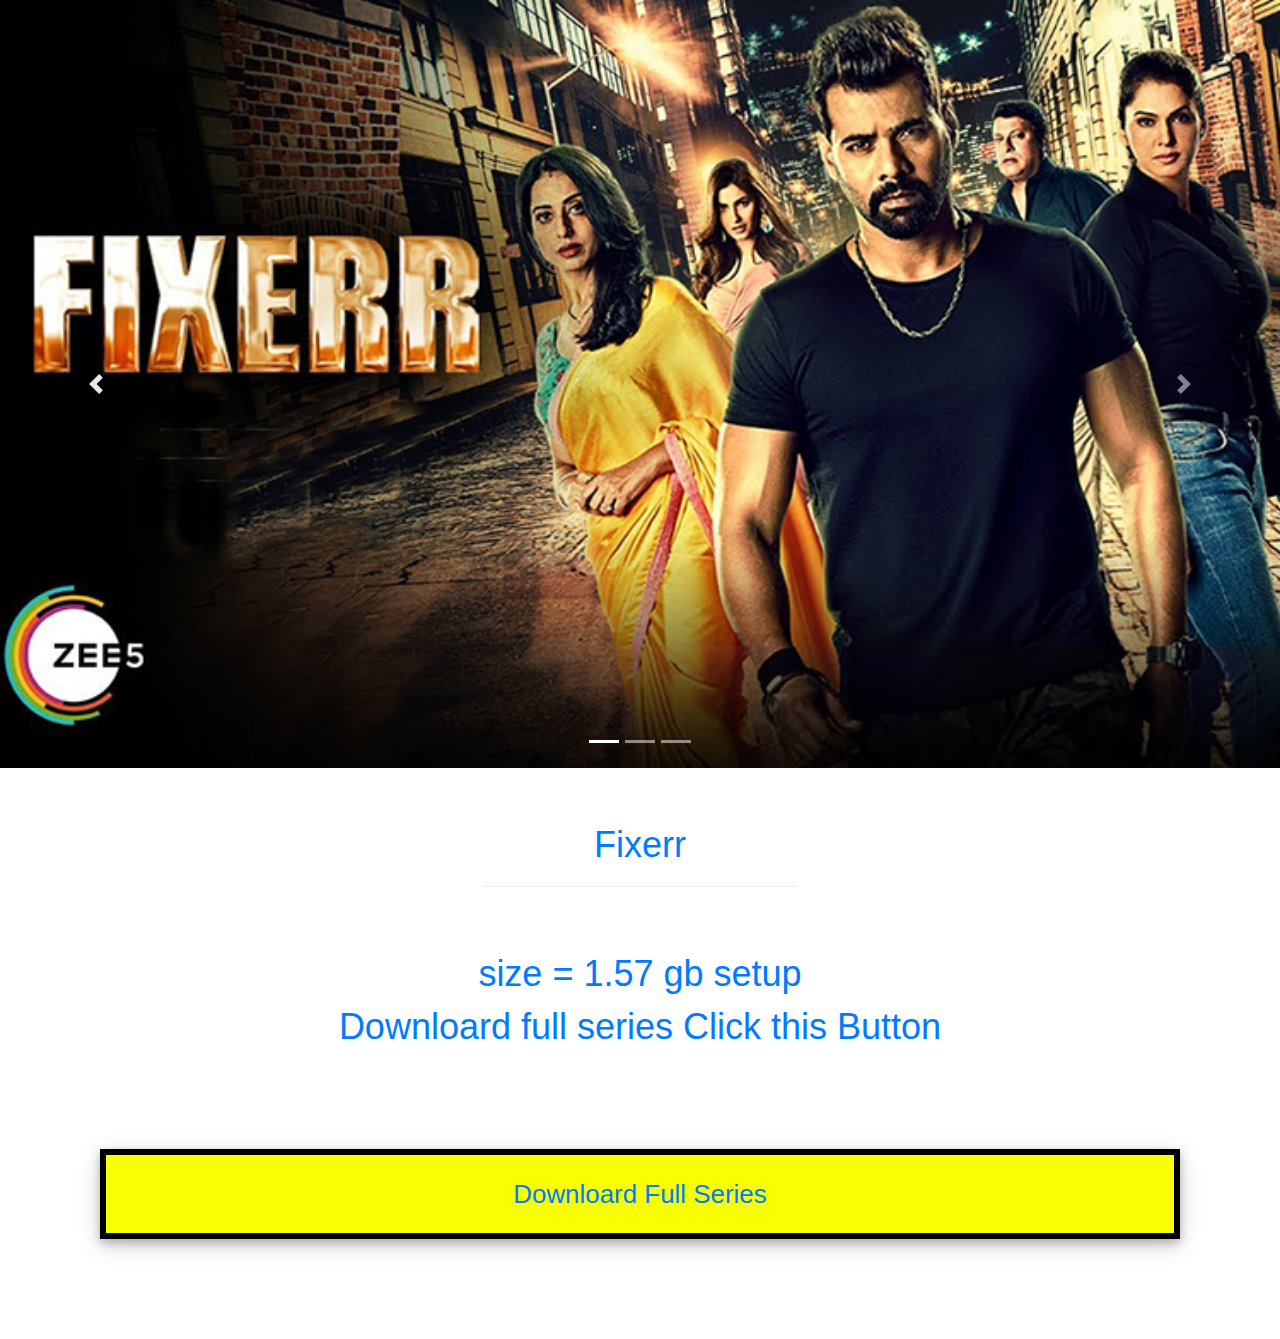
<file: fixerr.html>
<!DOCTYPE html>
<html>
<head>
	<title>
		<title> Fixerr </title>
	<meta charset="utf-8">
	<meta name="viewport" content="width=device-width, initial-scale=1">
	<link rel="stylesheet" href="https://maxcdn.bootstrapcdn.com/bootstrap/4.4.1/css/bootstrap.min.css">
	<link rel="stylesheet" type="text/css" href="style.css">
	<link rel="stylesheet" href="https://www.w3schools.com/w3css/4/w3.css">
	<link rel="stylesheet" href="https://fonts.googleapis.com/css?family=Lato">
	<link rel="stylesheet" href="https://cdnjs.cloudflare.com/ajax/libs/font-awesome/4.7.0/css/font-awesome.min.css">
	<style >
	.button_color {
		text-underline-position: 50%;
		background-color:#8E44AD;
		border: 6px solid black;
		padding-top: 20px;
	  	padding-right: 50px;
	  	padding-bottom: 20px;
	  	padding-left: 50px;
	  	margin-top: 100px;
 		margin-bottom: 100px;
  		margin-right: 250px;
  		margin-left: 250px;
	}
	.photo {
	 /* border: 1px solid black;*/
	  background-color: lightblue;
	  padding-top: 50px;
	  padding-right: 30px;
	  padding-bottom: 50px;
	  padding-left: 80px;
	}
	.bgcolo {
		text-underline-position: 50%;
		background-color:#F7FF00 ;
		border: 6px solid black;
		padding-top: 20px;
	  	padding-right: 50px;
	  	padding-bottom: 20px;
	  	padding-left: 50px;
	  	margin-top: 100px;
 		margin-bottom: 100px;
  		margin-right: 100px;
  		margin-left: 100px;
	}
	.photo {
	 /* border: 1px solid black;*/
	  background-color: lightblue;
	  padding-top: 50px;
	  padding-right: 30px;
	  padding-bottom: 50px;
	  padding-left: 80px;
	}

/* Make the image fully responsive */
	.carousel-inner img {
	    width: 100%;
	    height: 100%;
	  }
	</style>  
	  
	</title>
</head>
<body>
	<!-- images preview -->
	<div id="demo" class="carousel slide" data-ride="carousel">
	 <!-- Indicators -->
	  <ul class="carousel-indicators">
	    <li data-target="#demo" data-slide-to="0" class="active"></li>
	    <li data-target="#demo" data-slide-to="1"></li>
	    <li data-target="#demo" data-slide-to="2"></li>
	  </ul>
	  
	  <!-- The slideshow -->
	  <div class="carousel-inner">
	    <div class="carousel-item active">
	      <img src="117.jpg" alt=" AKS Gaming World" width="1100" height="500">
	    </div>
	    <div class="carousel-item">
	      <img src="117.jpg" alt="AKS Gaming World" width="1100" height="500">
	    </div>
	    <div class="carousel-item">
	      <img src="117.jpg" alt="AKS Gaming World" width="1100" height="500">
	    </div>
	  </div>
	  
	  <!-- Left and right controls -->
	  <a class="carousel-control-prev" href="#demo" data-slide="prev">
	    <span class="carousel-control-prev-icon"></span>
	  </a>
	  <a class="carousel-control-next" href="#demo" data-slide="next">
	    <span class="carousel-control-next-icon"></span>
	  </a>
	</div>
<!-- end images peview	 -->
<!-- pc games typr -->
	<div class="container-fluid">
		<h1 class="aboutusclass text-center text-capitalise text-primary pt-5 ">Fixerr</h1>
		<hr class="w-25 mx-auto pt-5">
	</div>

<section>
	<h1 class="text-center text-capitalise text-primary">size = 1.57 gb setup</h1>
	<h1 class="text-center text-capitalise text-primary">Downloard full series Click this Button</h1>
	<div class=" bgcolo button_color text-center text-capitalise text-primary ">
		<a href="#"  downloard="fixerr"><big><big><big> Downloard Full Series</big></big></big></a>
	</div>
</section>





	<script src="https://ajax.googleapis.com/ajax/libs/jquery/3.4.1/jquery.min.js"></script>
	<script src="https://cdnjs.cloudflare.com/ajax/libs/popper.js/1.16.0/umd/popper.min.js"></script>
	<script src="https://maxcdn.bootstrapcdn.com/bootstrap/4.4.1/js/bootstrap.min.js"></script>
</body>
</html>
</file>
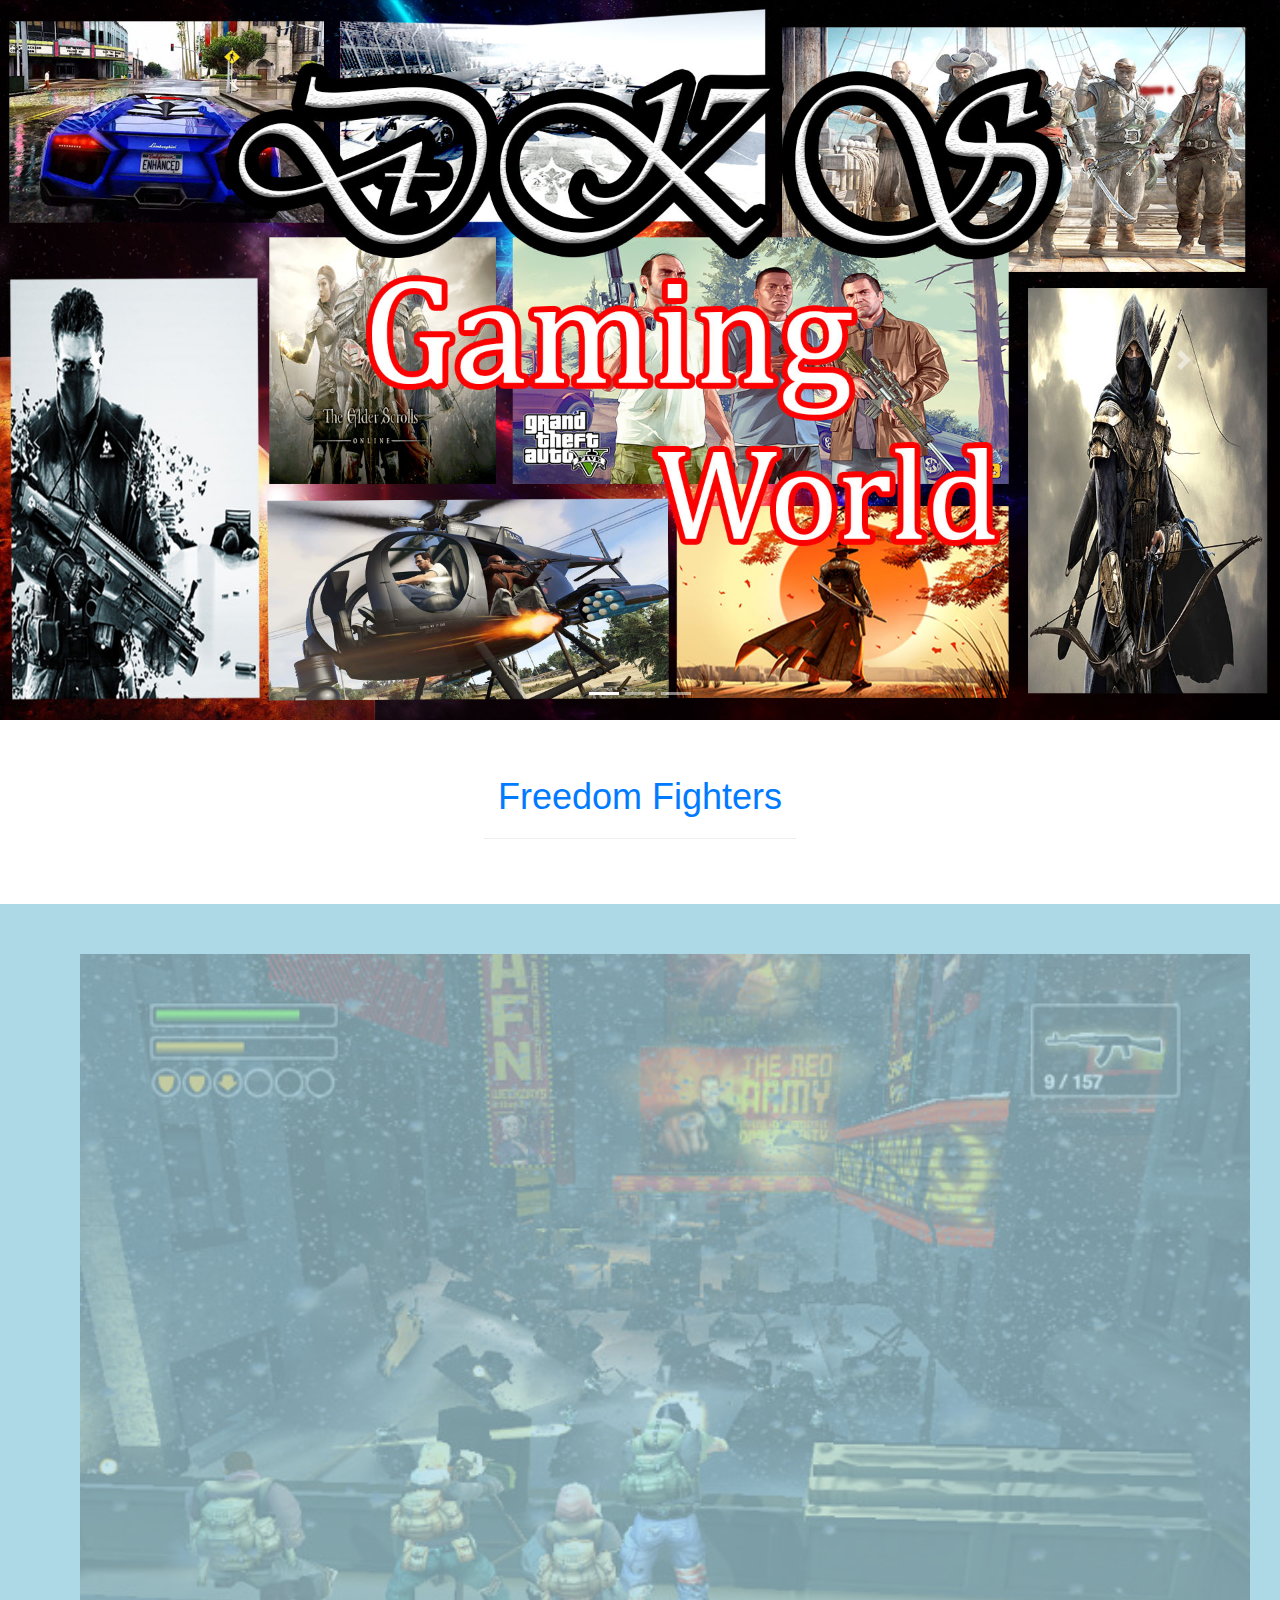
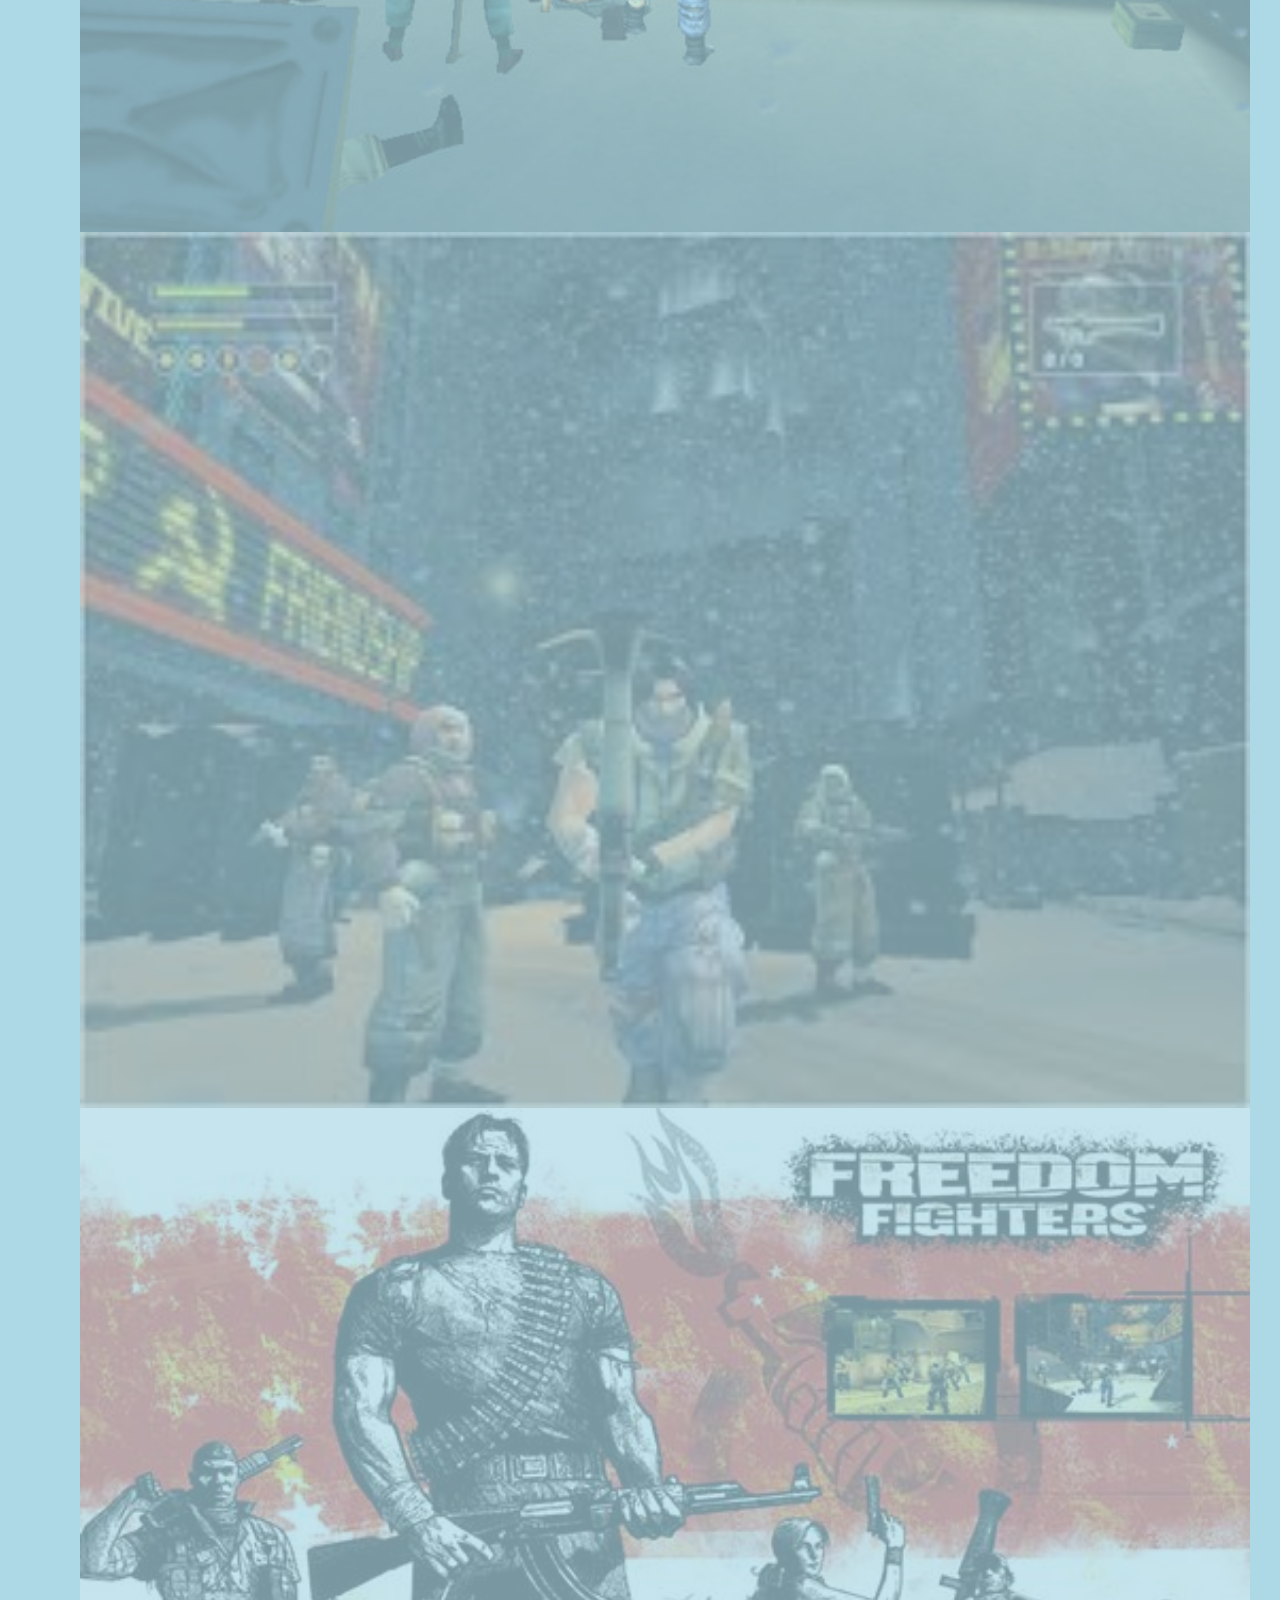
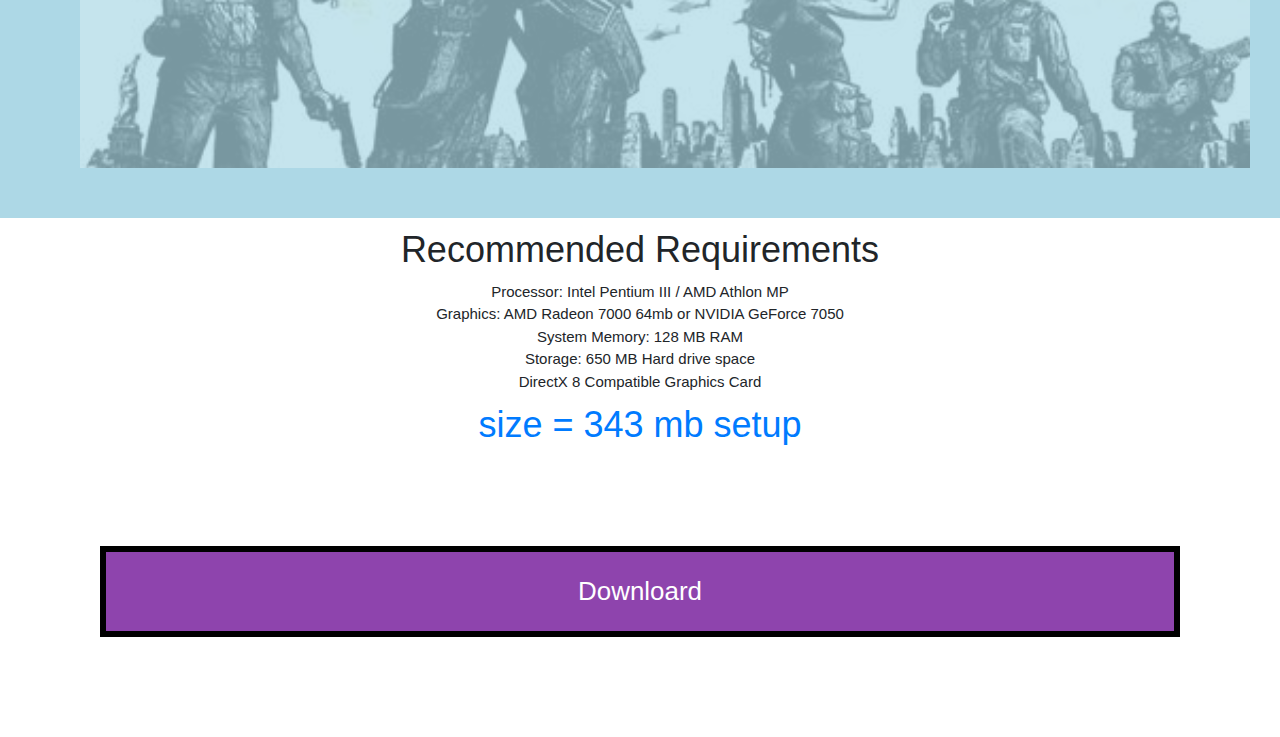
<file: FREEDOM FIGHTERS.html>
<!DOCTYPE html>
<html>
<head>
	<title>
		<title> Freedom Fighters</title>
	<meta charset="utf-8">
	<meta name="viewport" content="width=device-width, initial-scale=1">
	<link rel="stylesheet" href="https://maxcdn.bootstrapcdn.com/bootstrap/4.4.1/css/bootstrap.min.css">
	<link rel="stylesheet" type="text/css" href="style.css">
	<link rel="stylesheet" href="https://www.w3schools.com/w3css/4/w3.css">
	<link rel="stylesheet" href="https://fonts.googleapis.com/css?family=Lato">
	<link rel="stylesheet" href="https://cdnjs.cloudflare.com/ajax/libs/font-awesome/4.7.0/css/font-awesome.min.css">
	<style >
	.button_color {
		text-underline-position: 50%;
		background-color:#8E44AD;
		border: 6px solid black;
		padding-top: 20px;
	  	padding-right: 50px;
	  	padding-bottom: 20px;
	  	padding-left: 50px;
	  	margin-top: 100px;
 		margin-bottom: 100px;
  		margin-right: 100px;
  		margin-left: 100px;
	}
	.photo {
	 /* border: 1px solid black;*/
	  background-color: lightblue;
	  padding-top: 50px;
	  padding-right: 30px;
	  padding-bottom: 50px;
	  padding-left: 80px;
	}
 /* Make the image fully responsive */
	.carousel-inner img {
	    width: 100%;
	    height: 100%;
	  }
	</style>  
	  
	</title>
</head>
<body>
	<!-- images preview -->
	<div id="demo" class="carousel slide" data-ride="carousel">
	 <!-- Indicators -->
	  <ul class="carousel-indicators">
	    <li data-target="#demo" data-slide-to="0" class="active"></li>
	    <li data-target="#demo" data-slide-to="1"></li>
	    <li data-target="#demo" data-slide-to="2"></li>
	  </ul>
	  
	  <!-- The slideshow -->
	  <div class="carousel-inner">
	    <div class="carousel-item active">
	      <img src="7.jpg" alt="Los Angeles" width="1100" height="500">
	    </div>
	    <div class="carousel-item">
	      <img src="6.jpg" alt="Chicago" width="1100" height="500">
	    </div>
	    <div class="carousel-item">
	      <img src="8.jpg" alt="New York" width="1100" height="500">
	    </div>
	  </div>
	  
	  <!-- Left and right controls -->
	  <a class="carousel-control-prev" href="#demo" data-slide="prev">
	    <span class="carousel-control-prev-icon"></span>
	  </a>
	  <a class="carousel-control-next" href="#demo" data-slide="next">
	    <span class="carousel-control-next-icon"></span>
	  </a>
	</div>
<!-- end images peview	 -->
<!-- pc games typr -->
	<div class="container-fluid">
		<h1 class="aboutusclass text-center text-capitalise text-primary pt-5 ">Freedom Fighters</h1>
		<hr class="w-25 mx-auto pt-5">
	</div>
<!-- end pc gams type -->
<!-- images section start -->
<section class="photo">
	<div class="kunal" position:centered;>
		<img src="57.jpg" alt="Cinque Terre"width="750" height="400">	
	</div>
	<div class="kunal" position:centered;>
		<img src="58.jpg" alt="Cinque Terre"width="750" height="400">	
	</div>
	<div class="kunal" position:centered;>
		<img src="59.jpg" alt="Cinque Terre"width="750" height="400">	
	</div>
</section>
<section class="text-capitalise text-center text-black">
	<h1>Recommended Requirements</h1> 
<li>Processor: Intel Pentium III / AMD Athlon MP
<li>Graphics: AMD Radeon 7000 64mb or NVIDIA GeForce 7050
<li>System Memory: 128 MB RAM
<li>Storage: 650 MB Hard drive space
<li>DirectX 8 Compatible Graphics Card
	
</section>
<!-- images section finish -->
<!-- downloard link section -->
<section>
	<h1 class="text-center text-capitalise text-primary">size = 343 mb setup</h1>
	<div class=" button_color text-center text-capitalise text-white ">
		<a href="http://www.mediafire.com/file/sg0togksluevsox/freedom_fighters.rar/file"  downloard="GTA V Setup"><big><big><big> Downloard</big></big></big></a>
	</div>
</section>






	<script src="https://ajax.googleapis.com/ajax/libs/jquery/3.4.1/jquery.min.js"></script>
	<script src="https://cdnjs.cloudflare.com/ajax/libs/popper.js/1.16.0/umd/popper.min.js"></script>
	<script src="https://maxcdn.bootstrapcdn.com/bootstrap/4.4.1/js/bootstrap.min.js"></script>
</body>
</html>
</file>
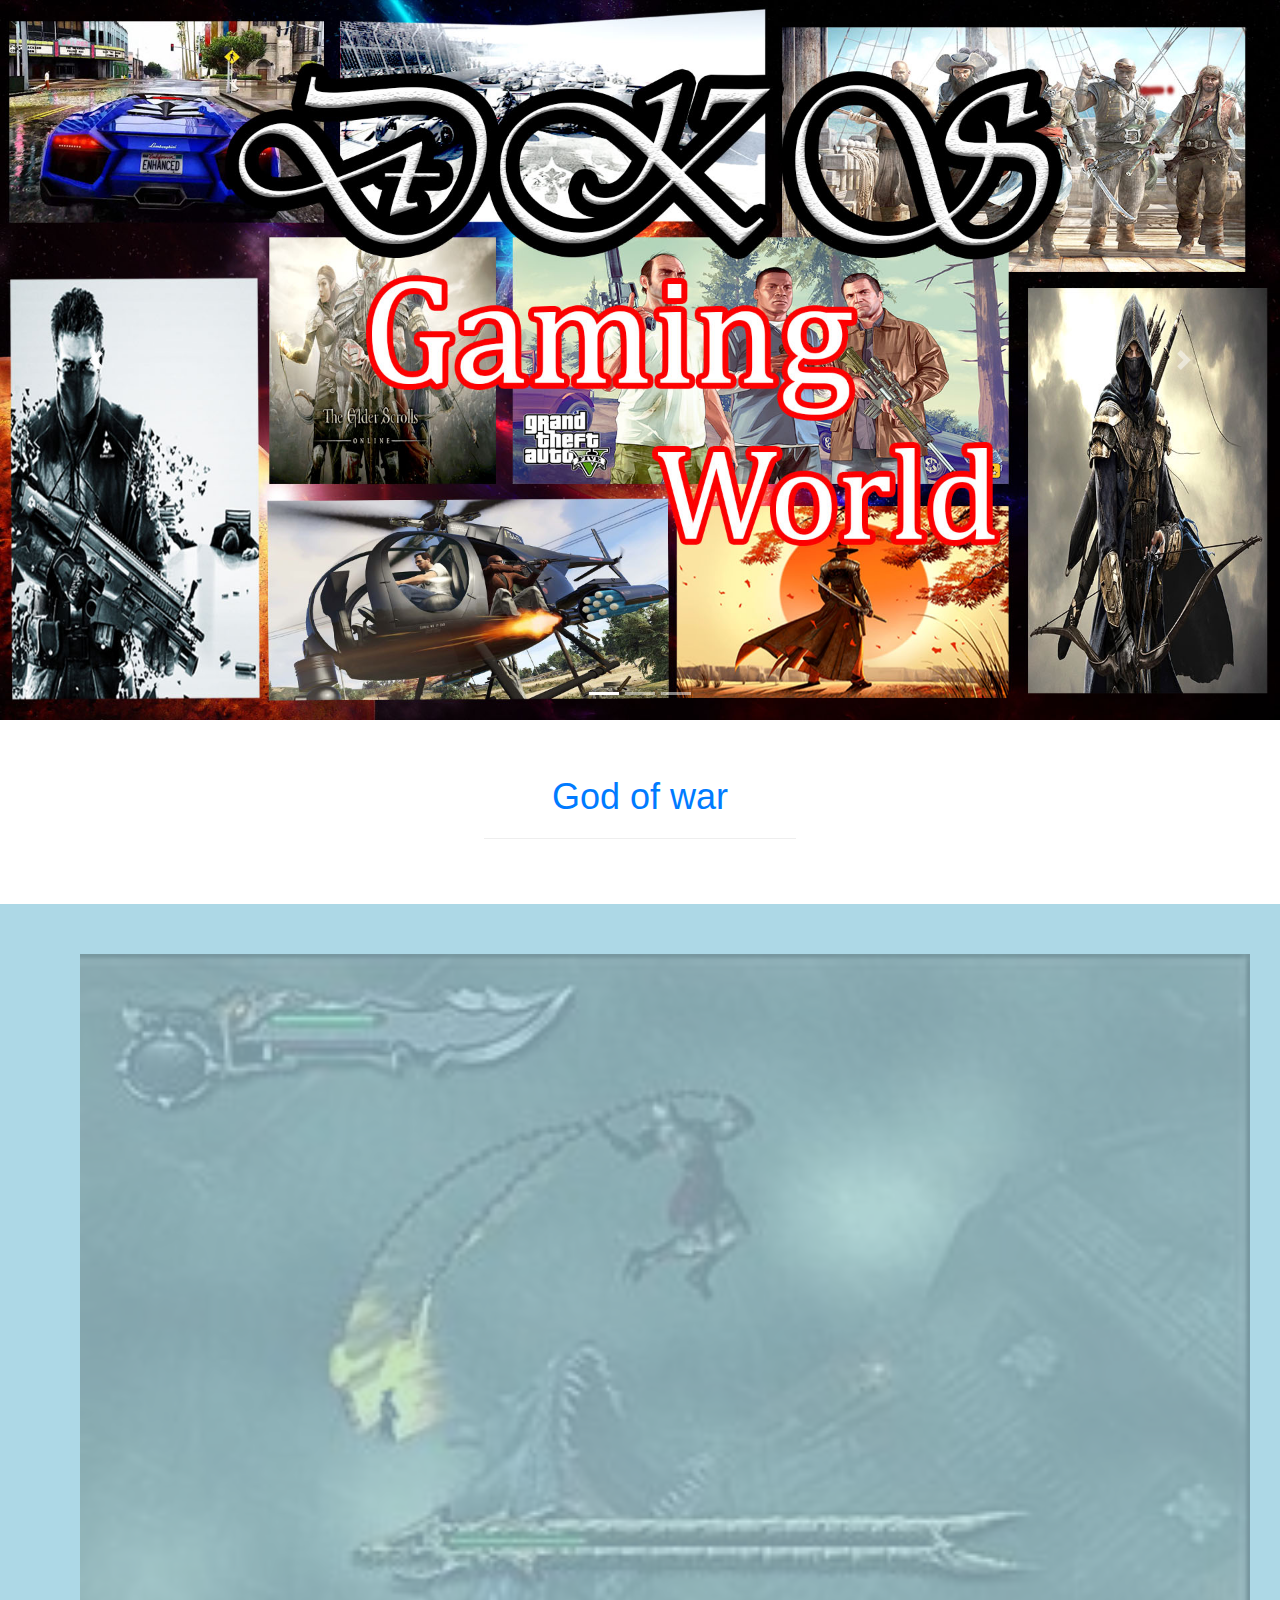
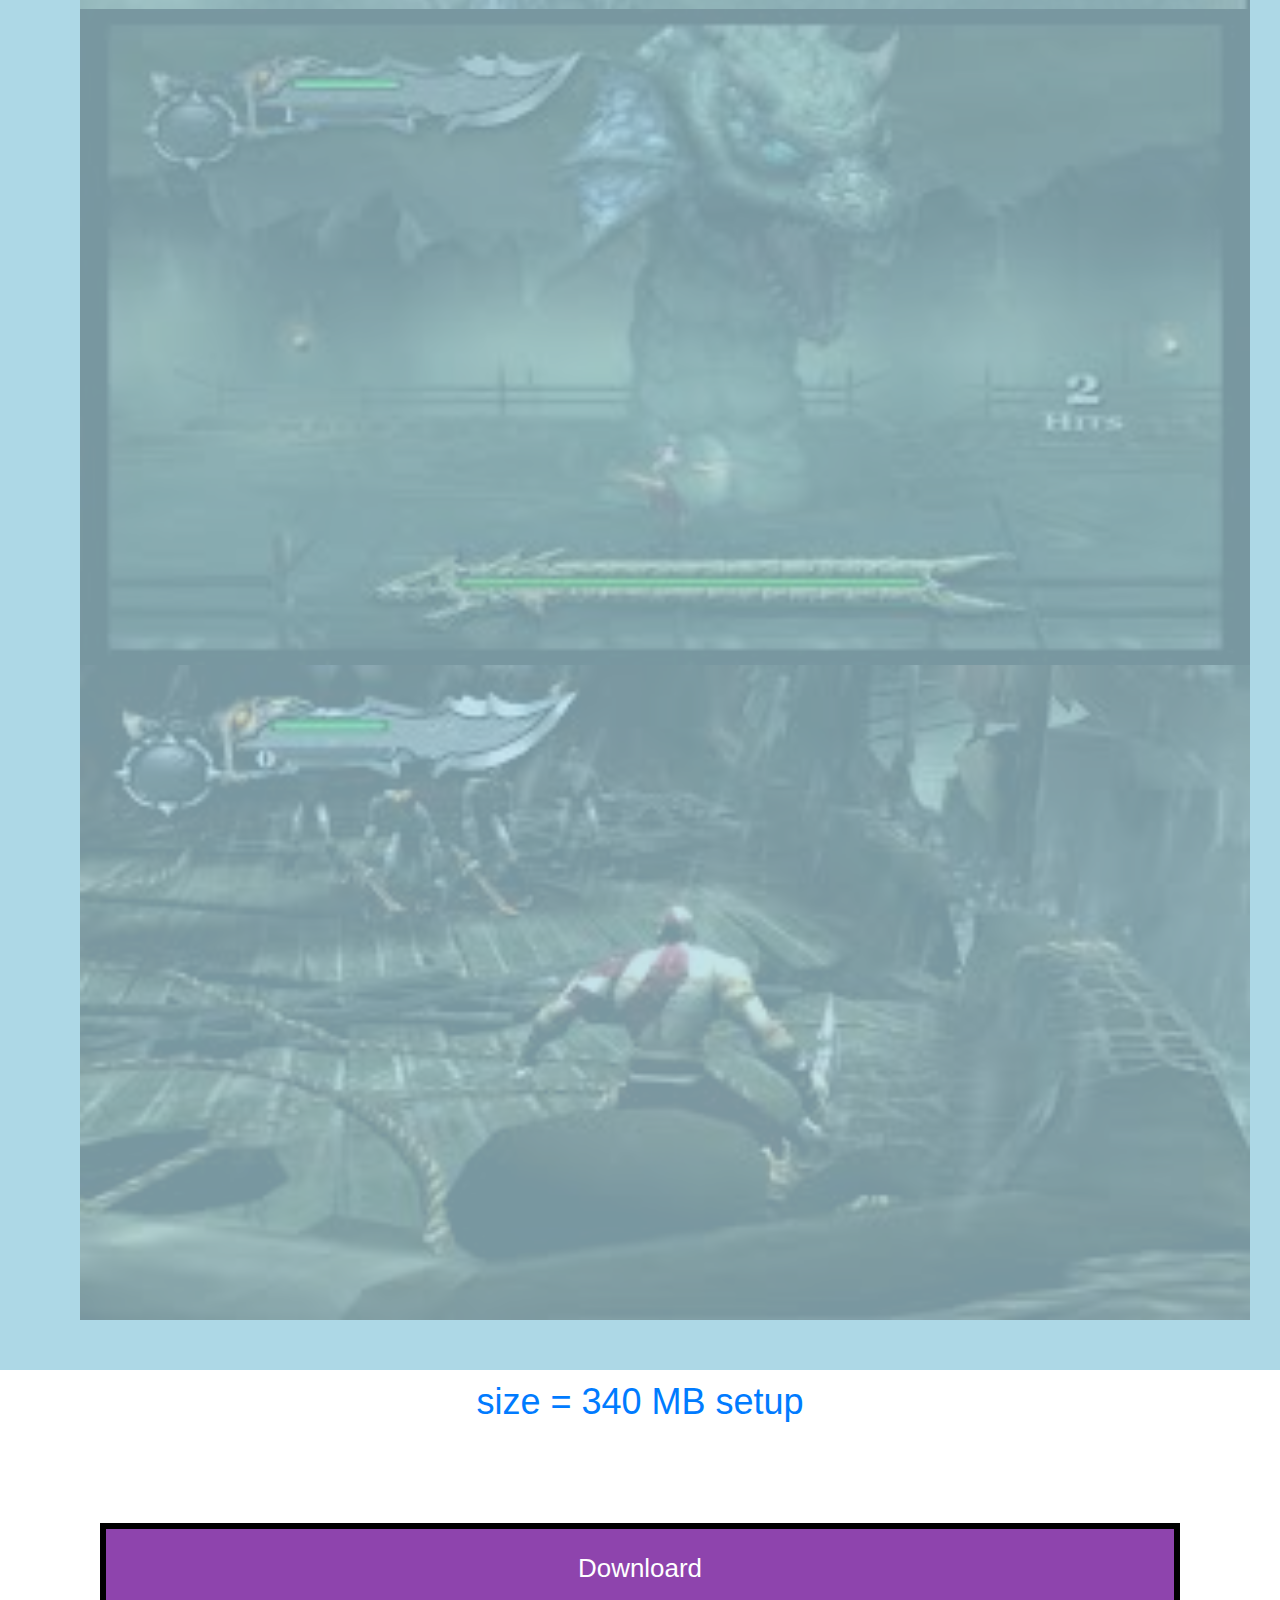
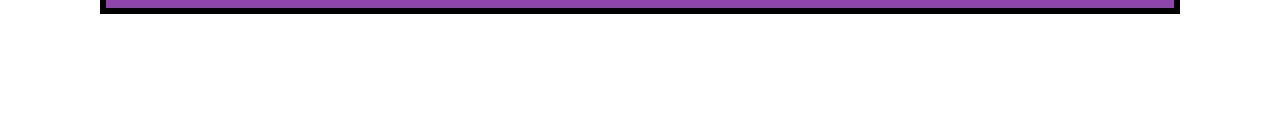
<file: god of wars.html>
<!DOCTYPE html>
<html>
<head>
	<title>
		<title> God of war</title>
	<meta charset="utf-8">
	<meta name="viewport" content="width=device-width, initial-scale=1">
	<link rel="stylesheet" href="https://maxcdn.bootstrapcdn.com/bootstrap/4.4.1/css/bootstrap.min.css">
	<link rel="stylesheet" type="text/css" href="style.css">
	<link rel="stylesheet" href="https://www.w3schools.com/w3css/4/w3.css">
	<link rel="stylesheet" href="https://fonts.googleapis.com/css?family=Lato">
	<link rel="stylesheet" href="https://cdnjs.cloudflare.com/ajax/libs/font-awesome/4.7.0/css/font-awesome.min.css">
	<style >
	.button_color {
		text-underline-position: 50%;
		background-color:#8E44AD;
		border: 6px solid black;
		padding-top: 20px;
	  	padding-right: 50px;
	  	padding-bottom: 20px;
	  	padding-left: 50px;
	  	margin-top: 100px;
 		margin-bottom: 100px;
  		margin-right: 100px;
  		margin-left: 100px;
	}
	.photo {
	 /* border: 1px solid black;*/
	  background-color: lightblue;
	  padding-top: 50px;
	  padding-right: 30px;
	  padding-bottom: 50px;
	  padding-left: 80px;
	}
 /* Make the image fully responsive */
	.carousel-inner img {
	    width: 100%;
	    height: 100%;
	  }
	</style>  
	  
	</title>
</head>
<body>
	<!-- images preview -->
	<div id="demo" class="carousel slide" data-ride="carousel">
	 <!-- Indicators -->
	  <ul class="carousel-indicators">
	    <li data-target="#demo" data-slide-to="0" class="active"></li>
	    <li data-target="#demo" data-slide-to="1"></li>
	    <li data-target="#demo" data-slide-to="2"></li>
	  </ul>
	  
	  <!-- The slideshow -->
	  <div class="carousel-inner">
	    <div class="carousel-item active">
	      <img src="7.jpg" alt="Los Angeles" width="1100" height="500">
	    </div>
	    <div class="carousel-item">
	      <img src="6.jpg" alt="Chicago" width="1100" height="500">
	    </div>
	    <div class="carousel-item">
	      <img src="8.jpg" alt="New York" width="1100" height="500">
	    </div>
	  </div>
	  
	  <!-- Left and right controls -->
	  <a class="carousel-control-prev" href="#demo" data-slide="prev">
	    <span class="carousel-control-prev-icon"></span>
	  </a>
	  <a class="carousel-control-next" href="#demo" data-slide="next">
	    <span class="carousel-control-next-icon"></span>
	  </a>
	</div>
<!-- end images peview	 -->
<!-- pc games typr -->
	<div class="container-fluid">
		<h1 class="aboutusclass text-center text-capitalise text-primary pt-5 ">God of war</h1>
		<hr class="w-25 mx-auto pt-5">
	</div>
<!-- end pc gams type -->
<!-- images section start -->
<section class="photo">
	<div class="kunal" position:centered;>
		<img src="62.jpg" alt="Cinque Terre"width="750" height="400">	
	</div>
	<div class="kunal" position:centered;>
		<img src="63.jpg" alt="Cinque Terre"width="750" height="400">	
	</div>
	<div class="kunal" position:centered;>
		<img src="61.jpg" alt="Cinque Terre"width="750" height="400">	
	</div>
</section>
<!-- images section finish -->
	
<!-- downloard link section -->
<section>
	<h1 class="text-center text-capitalise text-primary">size = 340 MB setup</h1>
	<div class=" button_color text-center text-capitalise text-white ">
		<a href="http://www.mediafire.com/file/1lm63qspvqtfpjn/god_of_war.rar/file"  downloard="god of war"><big><big><big> Downloard</big></big></big></a>
	</div>
</section>






	<script src="https://ajax.googleapis.com/ajax/libs/jquery/3.4.1/jquery.min.js"></script>
	<script src="https://cdnjs.cloudflare.com/ajax/libs/popper.js/1.16.0/umd/popper.min.js"></script>
	<script src="https://maxcdn.bootstrapcdn.com/bootstrap/4.4.1/js/bootstrap.min.js"></script>
</body>
</html>
</file>
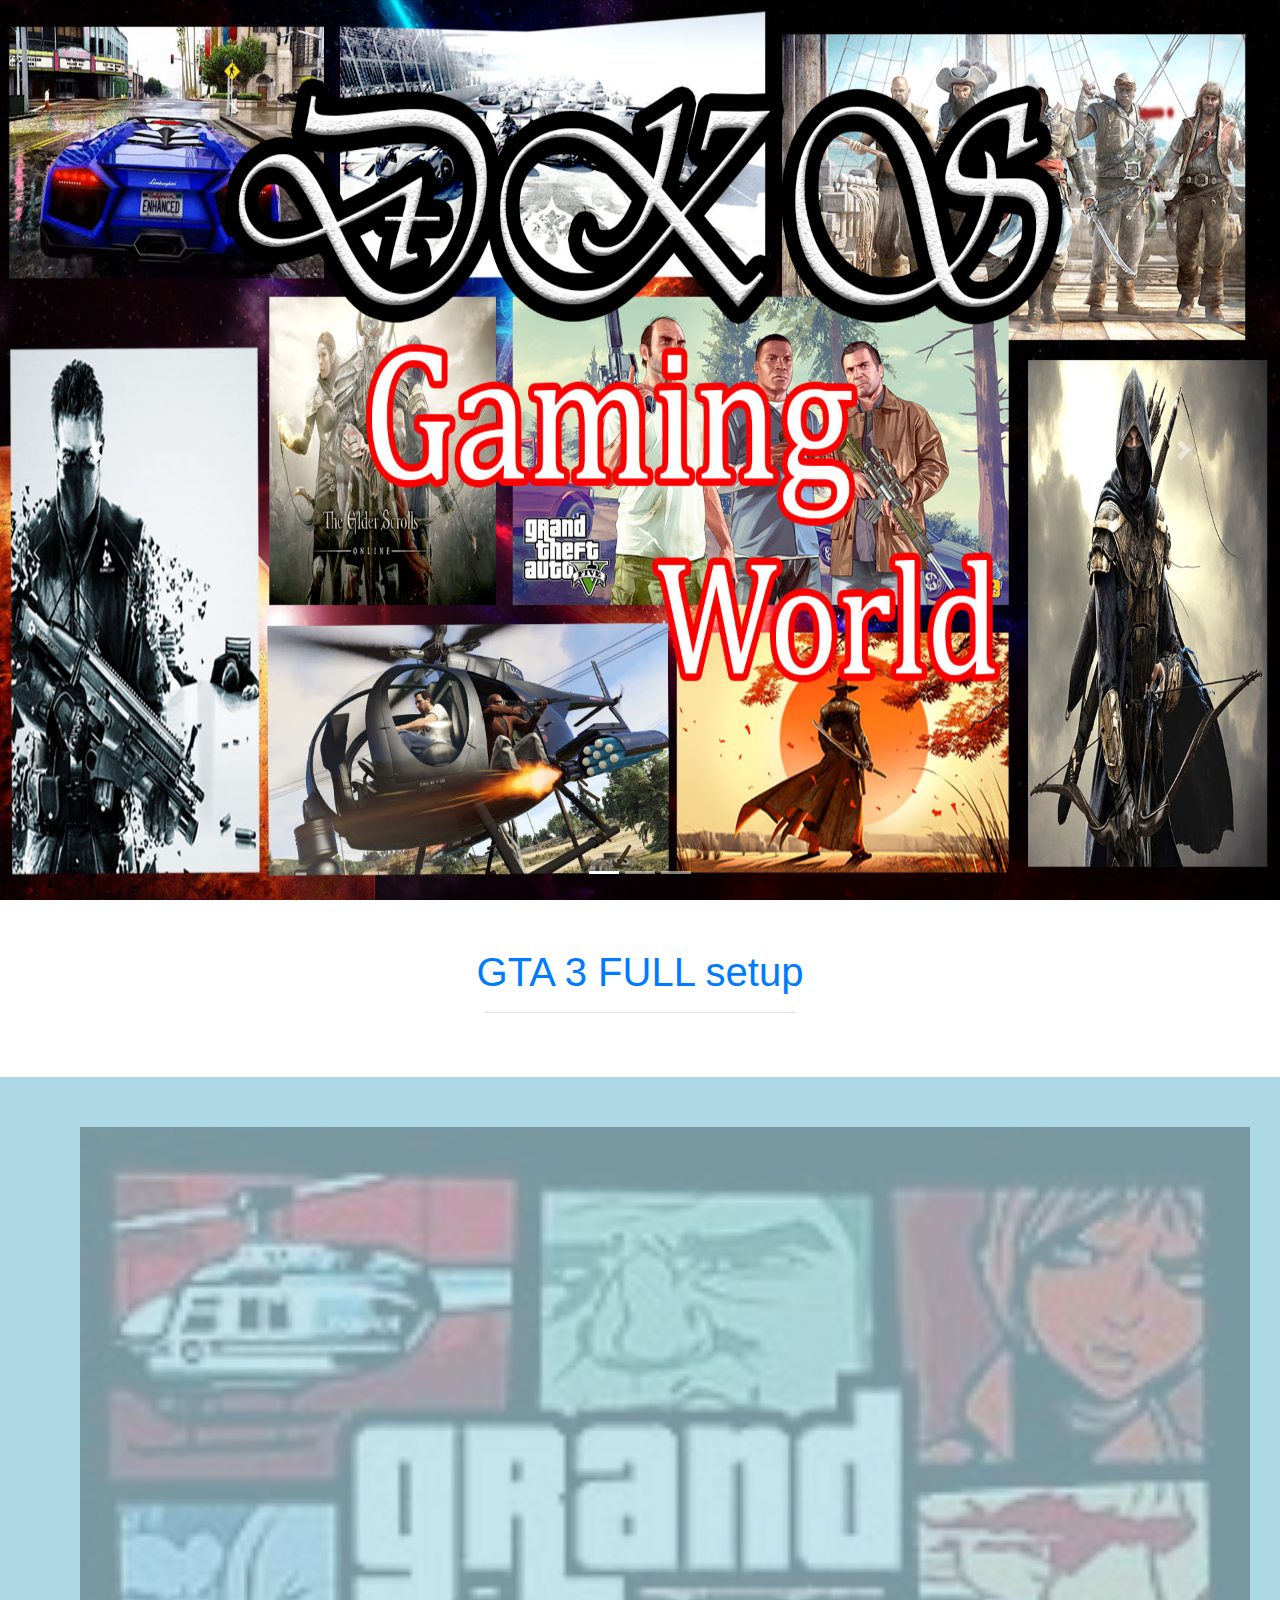
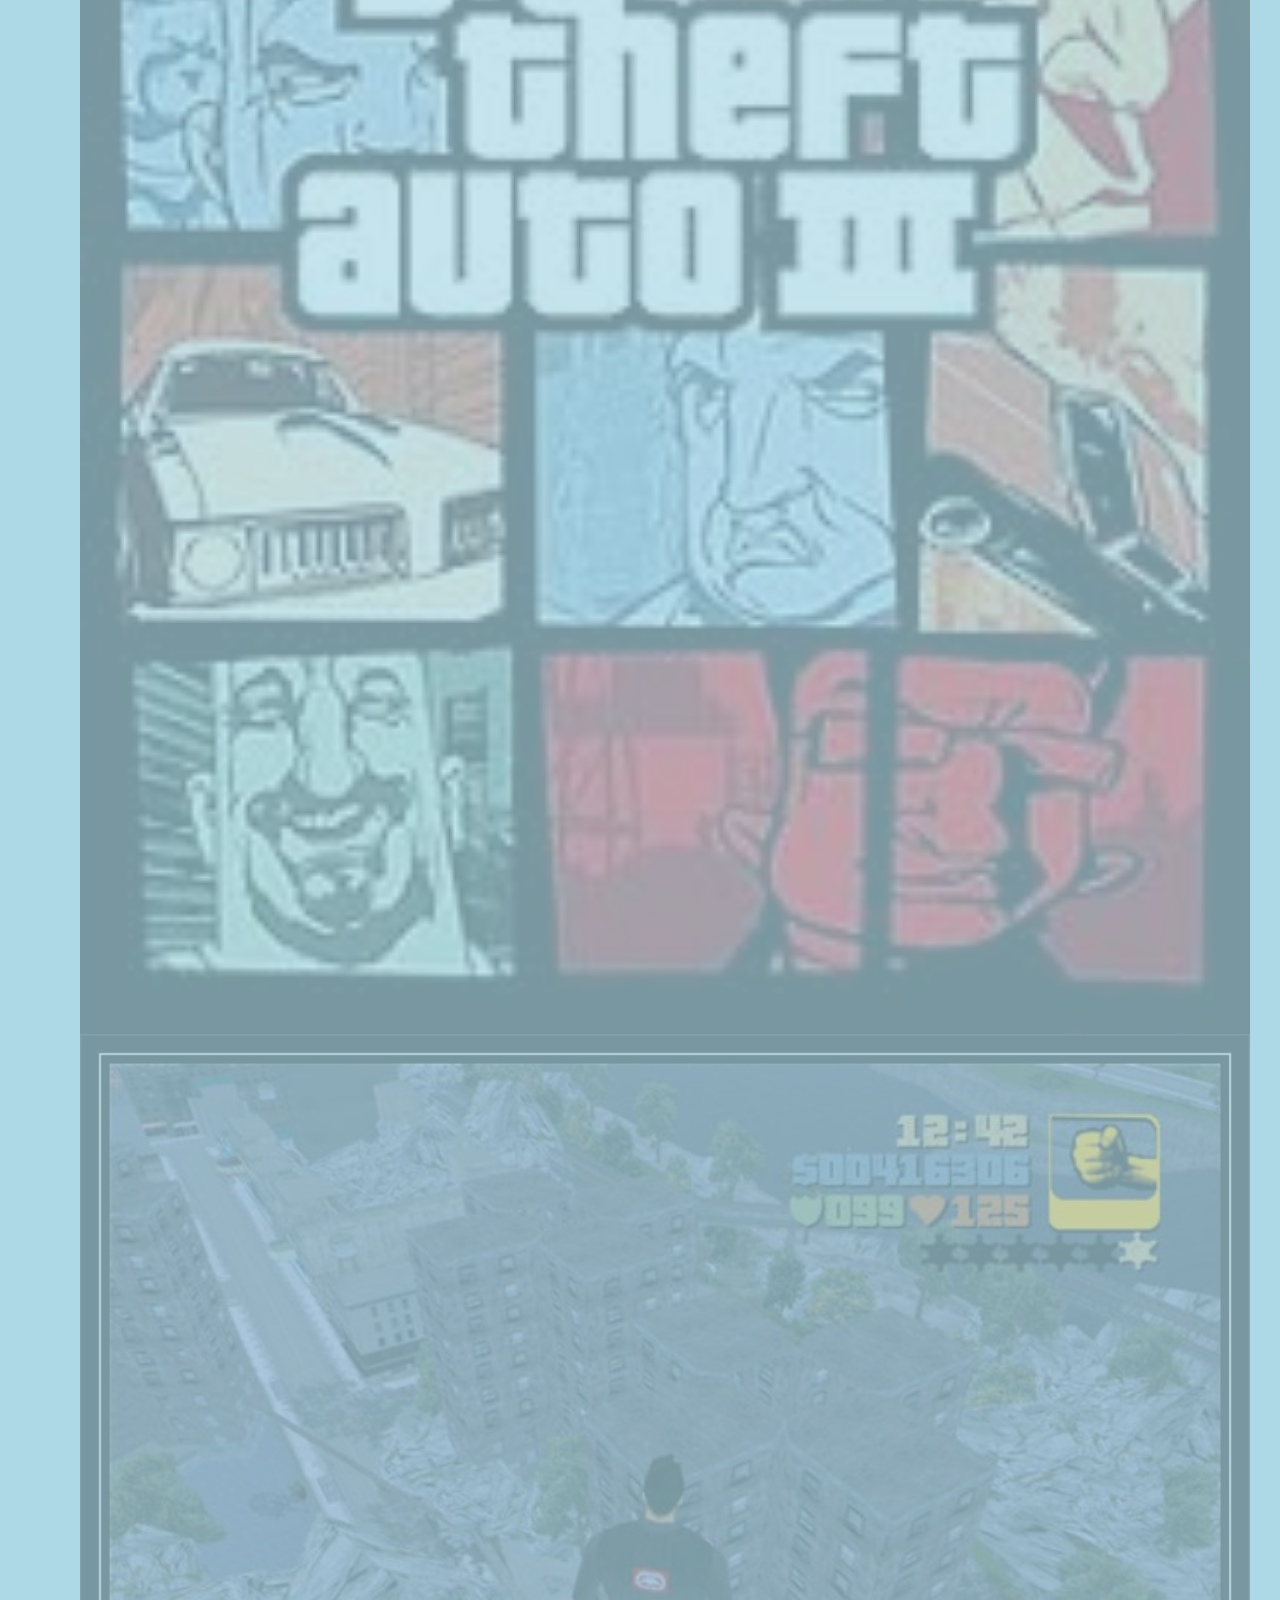
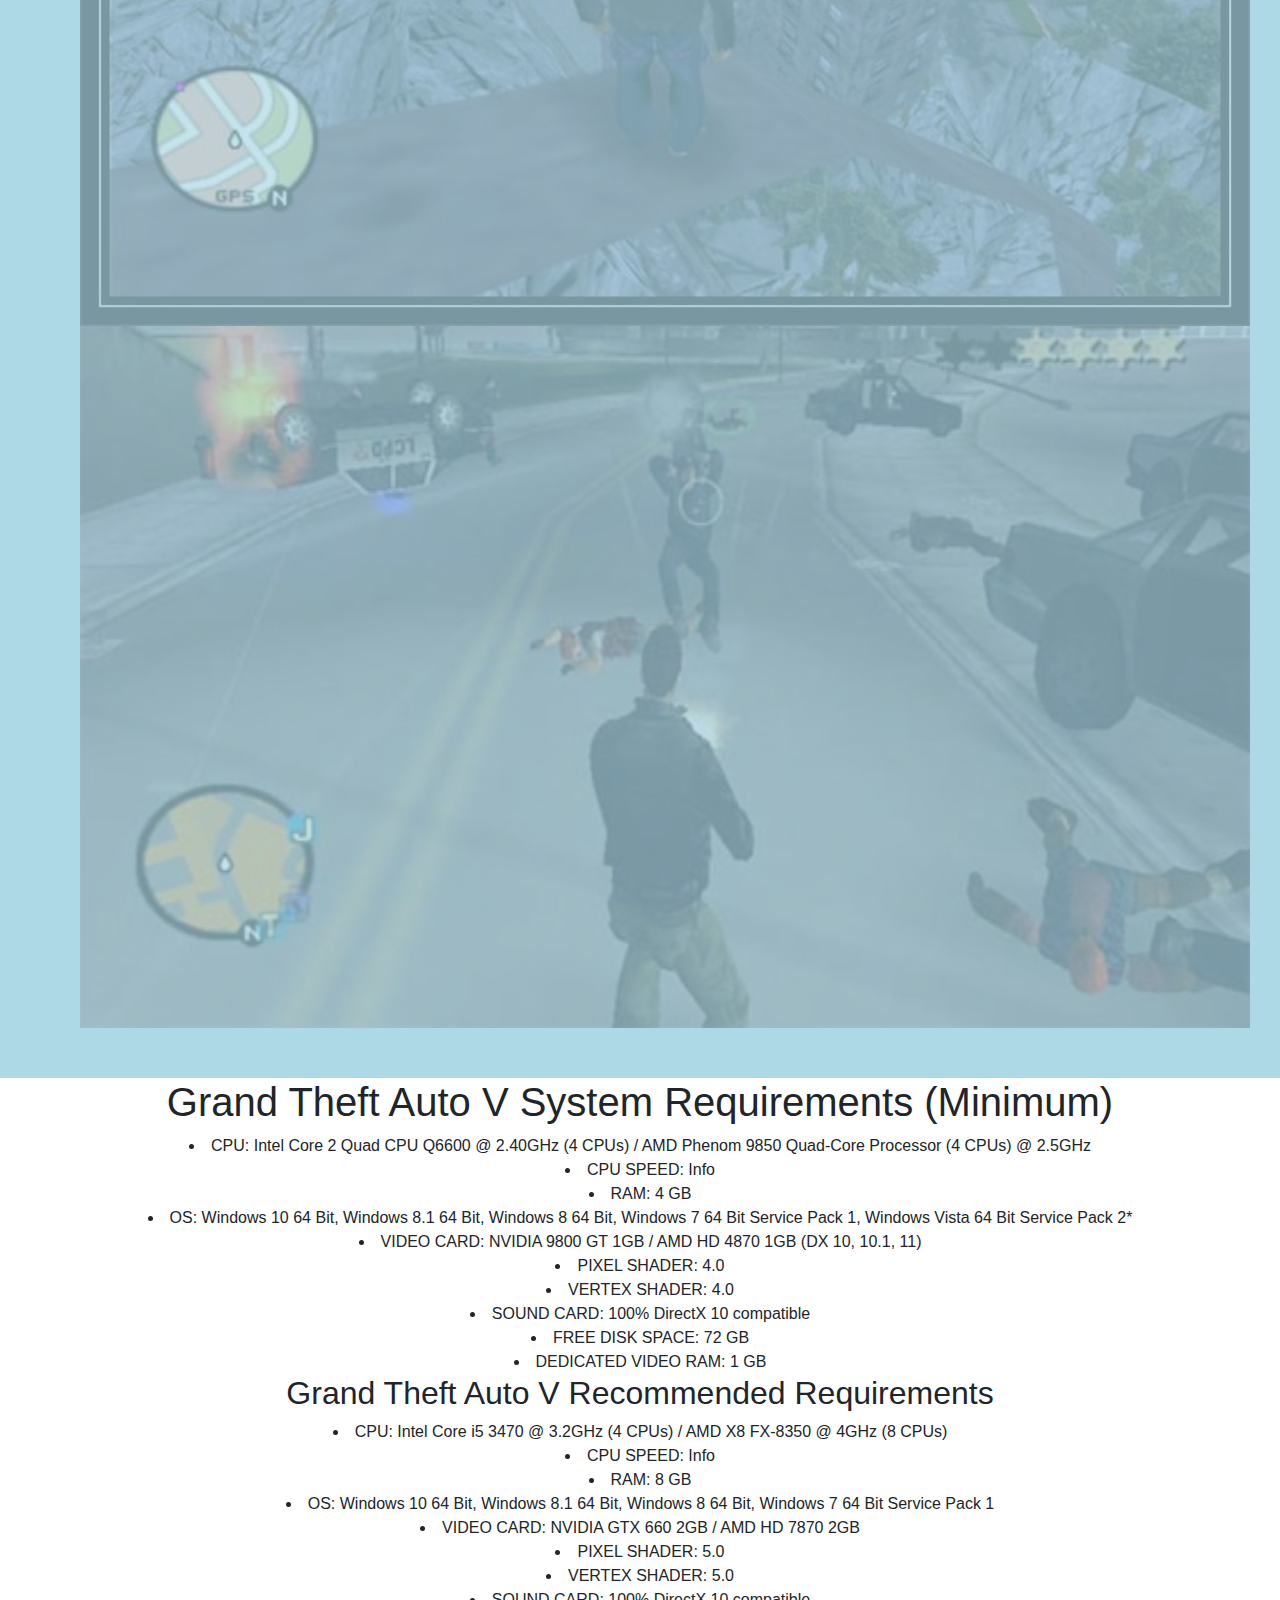
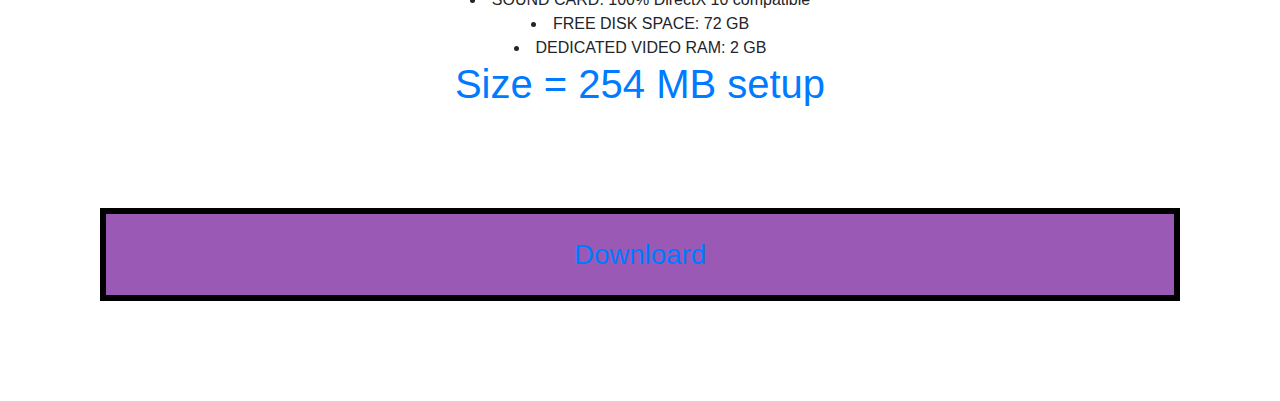
<file: gta 3.html>
<html>
<head>
	<title>
		<title> GTA 3</title>
	<meta charset="utf-8">
	<meta name="viewport" content="width=device-width, initial-scale=1">
	<link rel="stylesheet" href="https://maxcdn.bootstrapcdn.com/bootstrap/4.4.1/css/bootstrap.min.css">
	<link rel="stylesheet" type="text/css" href="style.css">
	<style>
	.button_color {
		text-underline-position: 50%;
		background-color:#9B59B6;
		border: 6px solid black;
		padding-top: 20px;
	  	padding-right: 50px;
	  	padding-bottom: 20px;
	  	padding-left: 50px;
	  	margin-top: 100px;
 		margin-bottom: 100px;
  		margin-right: 100px;
  		margin-left: 100px;
	}
	.photo {
	 /* border: 1px solid black;*/
	  background-color: lightblue;
	  padding-top: 50px;
	  padding-right: 30px;
	  padding-bottom: 50px;
	  padding-left: 80px;
	}
</style>
	<style>
 /* Make the image fully responsive */
	.carousel-inner img {
	    width: 100%;
	    height: 100%;
	  }
	</style>  
	  
	</title>
</head>
<body>
	<!-- images preview -->
	<div id="demo" class="carousel slide" data-ride="carousel">
	 <!-- Indicators -->
	  <ul class="carousel-indicators">
	    <li data-target="#demo" data-slide-to="0" class="active"></li>
	    <li data-target="#demo" data-slide-to="1"></li>
	    <li data-target="#demo" data-slide-to="2"></li>
	  </ul>
	  
	  <!-- The slideshow -->
	  <div class="carousel-inner">
	    <div class="carousel-item active">
	      <img src="7.jpg" alt="Los Angeles" width="1100" height="500">
	    </div>
	    <div class="carousel-item">
	      <img src="6.jpg" alt="Chicago" width="1100" height="500">
	    </div>
	    <div class="carousel-item">
	      <img src="8.jpg" alt="New York" width="1100" height="500">
	    </div>
	  </div>

	  
	  <!-- Left and right controls -->
	  <a class="carousel-control-prev" href="#demo" data-slide="prev">
	    <span class="carousel-control-prev-icon"></span>
	  </a>
	  <a class="carousel-control-next" href="#demo" data-slide="next">
	    <span class="carousel-control-next-icon"></span>
	  </a>
	</div>
<!-- end images peview	 -->
<!-- pc games typr -->
	<div class="container-fluid">
		<h1 class="aboutusclass text-center text-capitalise text-primary pt-5 ">GTA 3 FULL setup</h1>
		<hr class="w-25 mx-auto pt-5">
	</div>
<!-- end pc gams type -->
<!-- images section start -->
<section class="photo">
	<div class="kunal" position:centered;>
		<img src="89.jpg" alt="Cinque Terre"width="750" height="400">	
	</div>
	<div class="kunal" position:centered;>
		<img src="90.jpg" alt="Cinque Terre"width="750" height="400">	
	</div>
	<div class="kunal" position:centered;>
		<img src="91.jpg" alt="Cinque Terre"width="750" height="400">	
	</div>
</section>
<section class="text-center">
	<h1>Grand Theft Auto V System Requirements (Minimum)</h1> 
	<li> CPU: Intel Core 2 Quad CPU Q6600 @ 2.40GHz (4 CPUs) / AMD Phenom 9850 Quad-Core Processor (4 CPUs) @ 2.5GHz
	<li> CPU SPEED: Info
	<li> RAM: 4 GB
	<li> OS: Windows 10 64 Bit, Windows 8.1 64 Bit, Windows 8 64 Bit, Windows 7 64 Bit Service Pack 1, Windows Vista 64 Bit Service Pack 2*
	<li> VIDEO CARD: NVIDIA 9800 GT 1GB / AMD HD 4870 1GB (DX 10, 10.1, 11)
	<li> PIXEL SHADER: 4.0
	<li> VERTEX SHADER: 4.0
	<li> SOUND CARD: 100% DirectX 10 compatible
	<li> FREE DISK SPACE: 72 GB
	<li> DEDICATED VIDEO RAM: 1 GB
	<h2>Grand Theft Auto V Recommended Requirements</h2> 
	<li> CPU: Intel Core i5 3470 @ 3.2GHz (4 CPUs) / AMD X8 FX-8350 @ 4GHz (8 CPUs)
	<li> CPU SPEED: Info
	<li> RAM: 8 GB
	<li> OS: Windows 10 64 Bit, Windows 8.1 64 Bit, Windows 8 64 Bit, Windows 7 64 Bit Service Pack 1
	<li> VIDEO CARD: NVIDIA GTX 660 2GB / AMD HD 7870 2GB
	<li> PIXEL SHADER: 5.0
	<li> VERTEX SHADER: 5.0
	<li> SOUND CARD: 100% DirectX 10 compatible
	<li> FREE DISK SPACE: 72 GB
	<li> DEDICATED VIDEO RAM: 2 GB
</section>
<!-- images section finish -->
<!-- downloard link section -->
<section>
	<h1 class="text-center text-capitalise text-primary">Size = 254 MB setup</h1>
	<div class=" button_color text-center text-capitalise text-white ">
		<a href="Grand_Theft_Auto_III.zip"  downloard="GTA 3"><big><big><big> Downloard</big></big></big></a>
	</div>
</section>






	<script src="https://ajax.googleapis.com/ajax/libs/jquery/3.4.1/jquery.min.js"></script>
	<script src="https://cdnjs.cloudflare.com/ajax/libs/popper.js/1.16.0/umd/popper.min.js"></script>
	<script src="https://maxcdn.bootstrapcdn.com/bootstrap/4.4.1/js/bootstrap.min.js"></script>
</body>
</html>
</file>
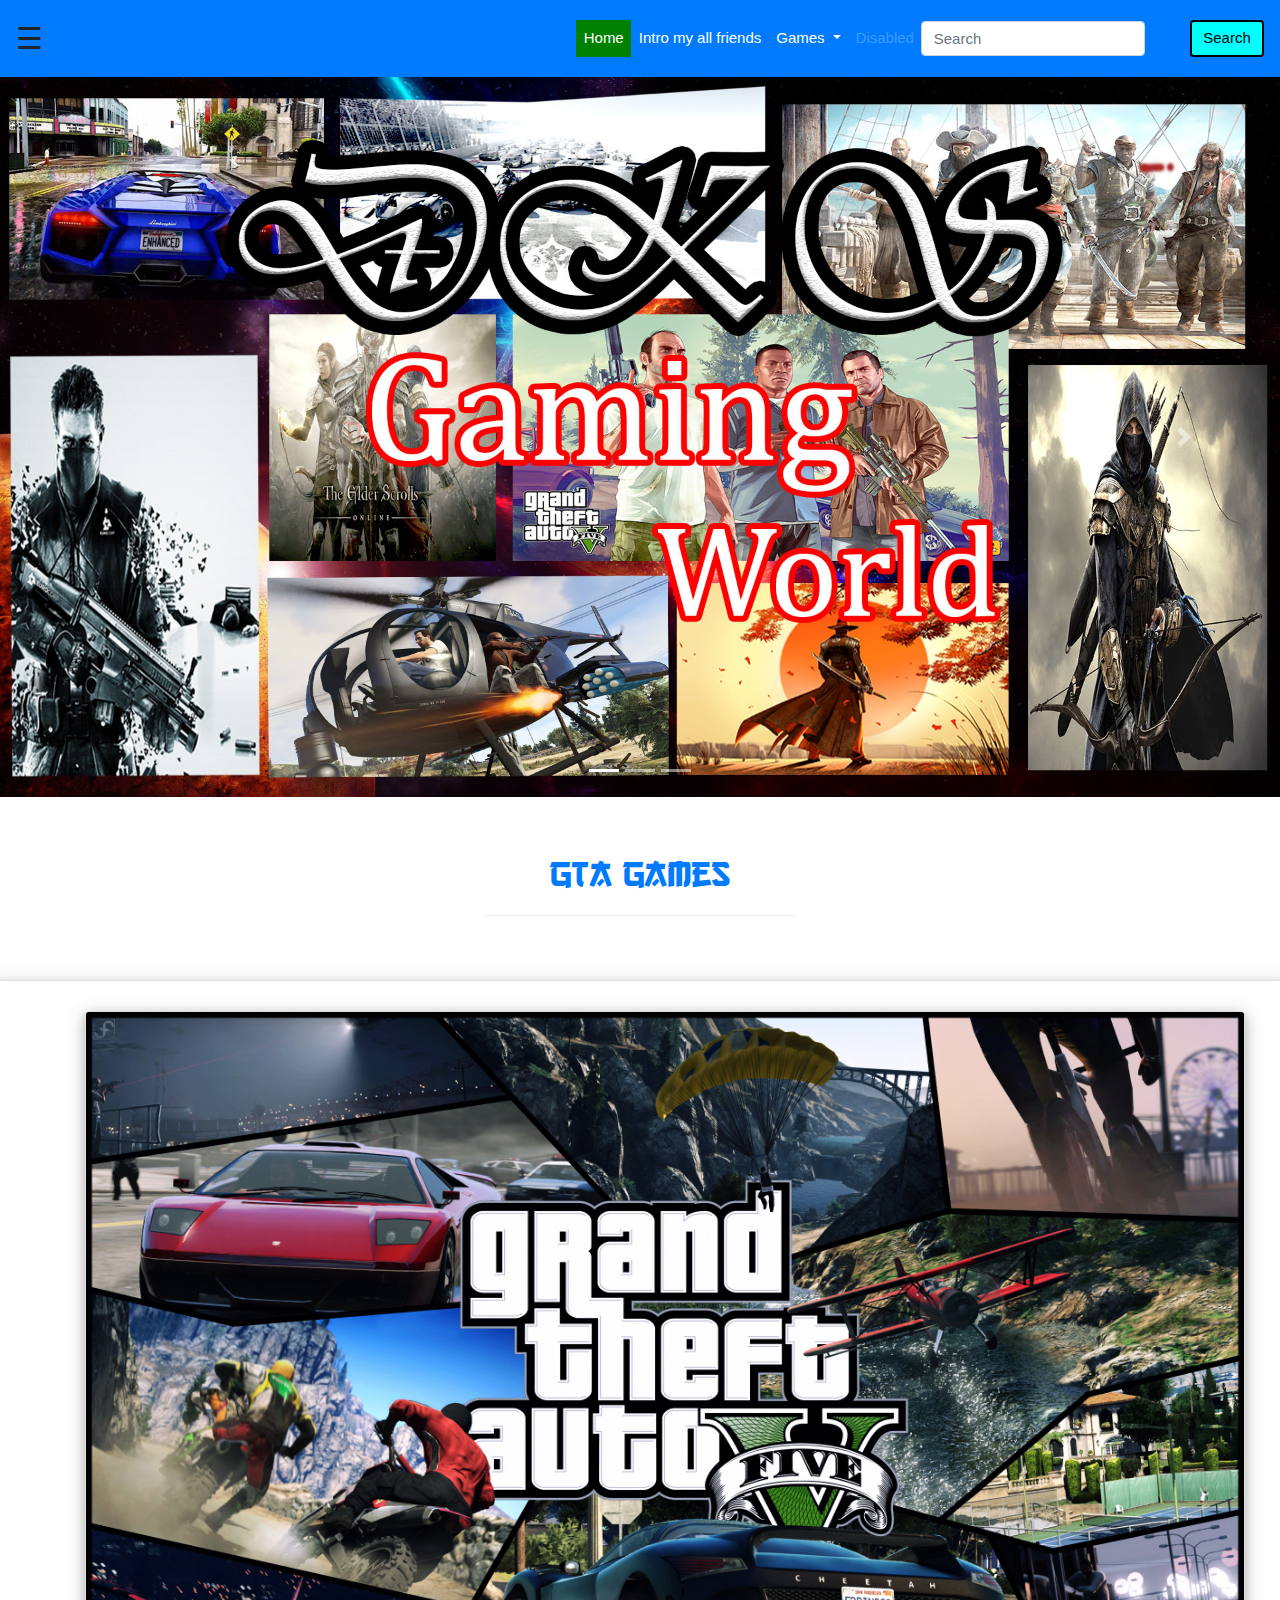
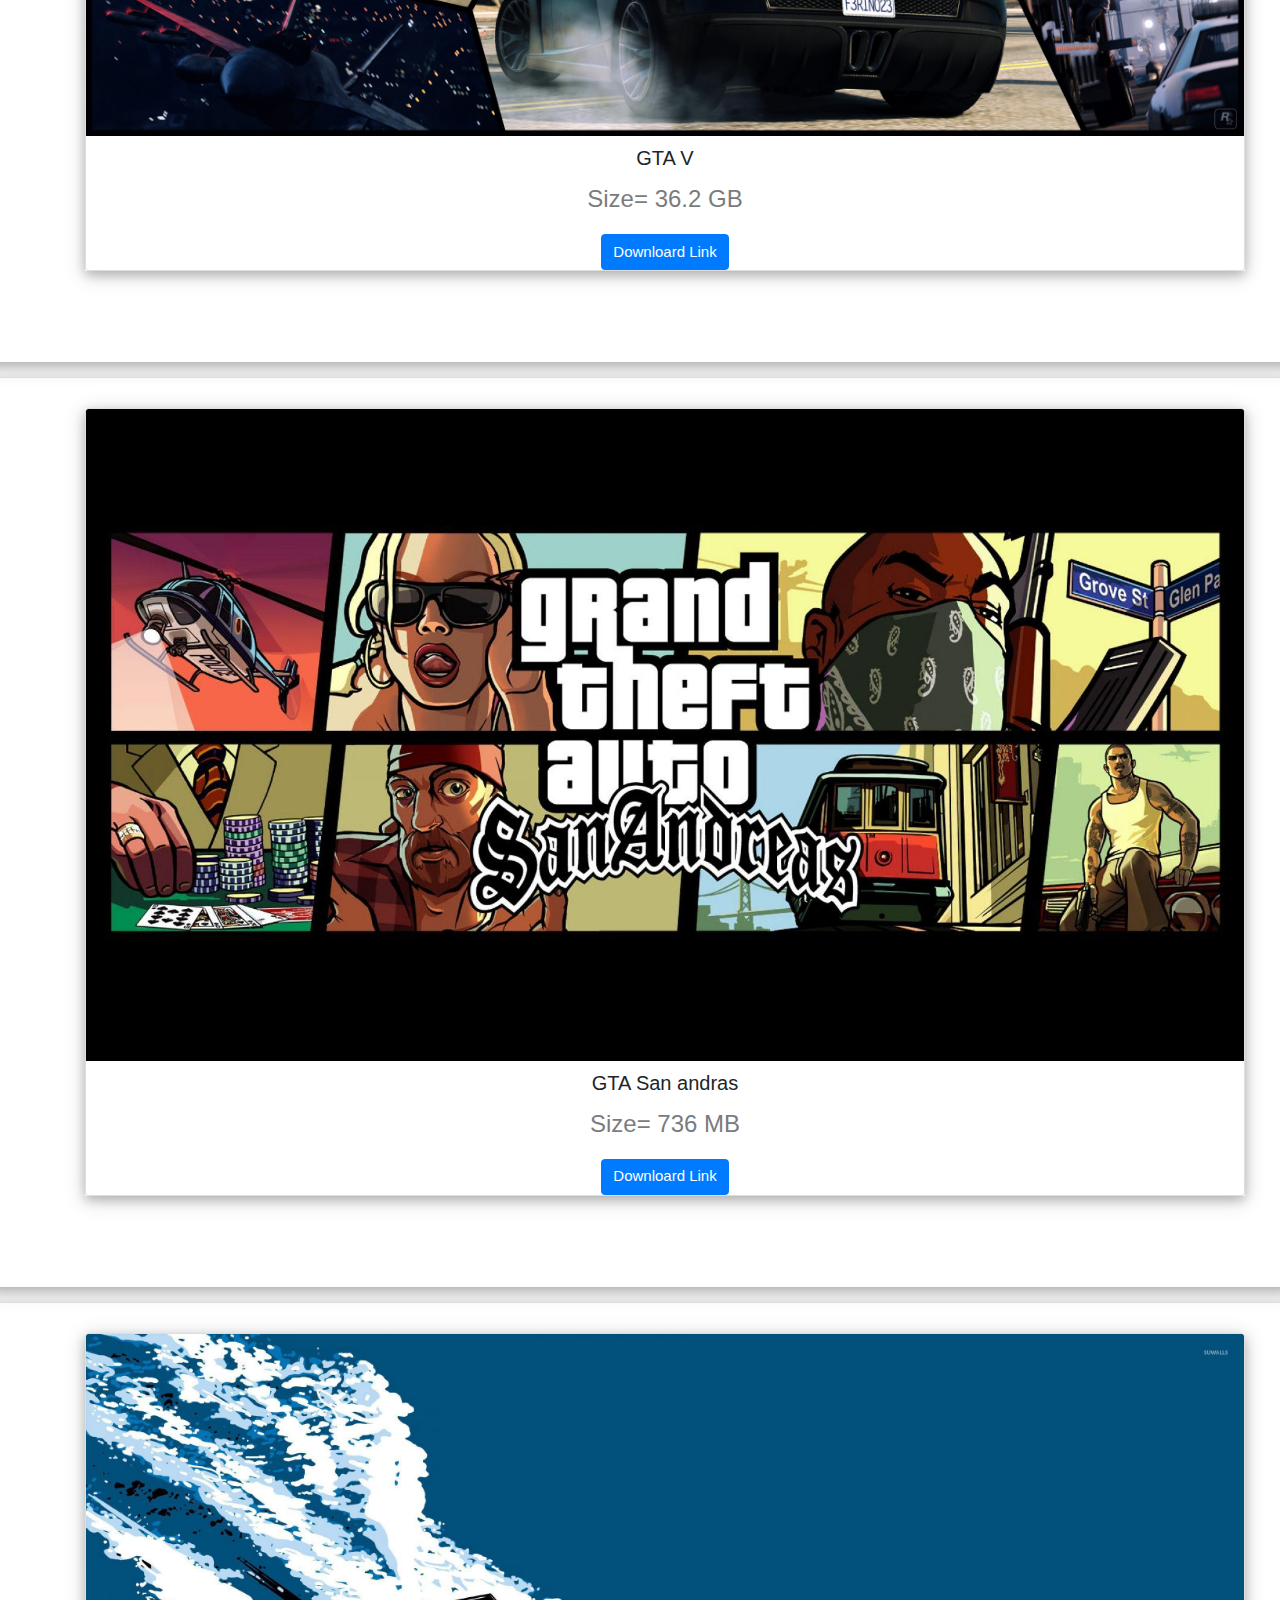
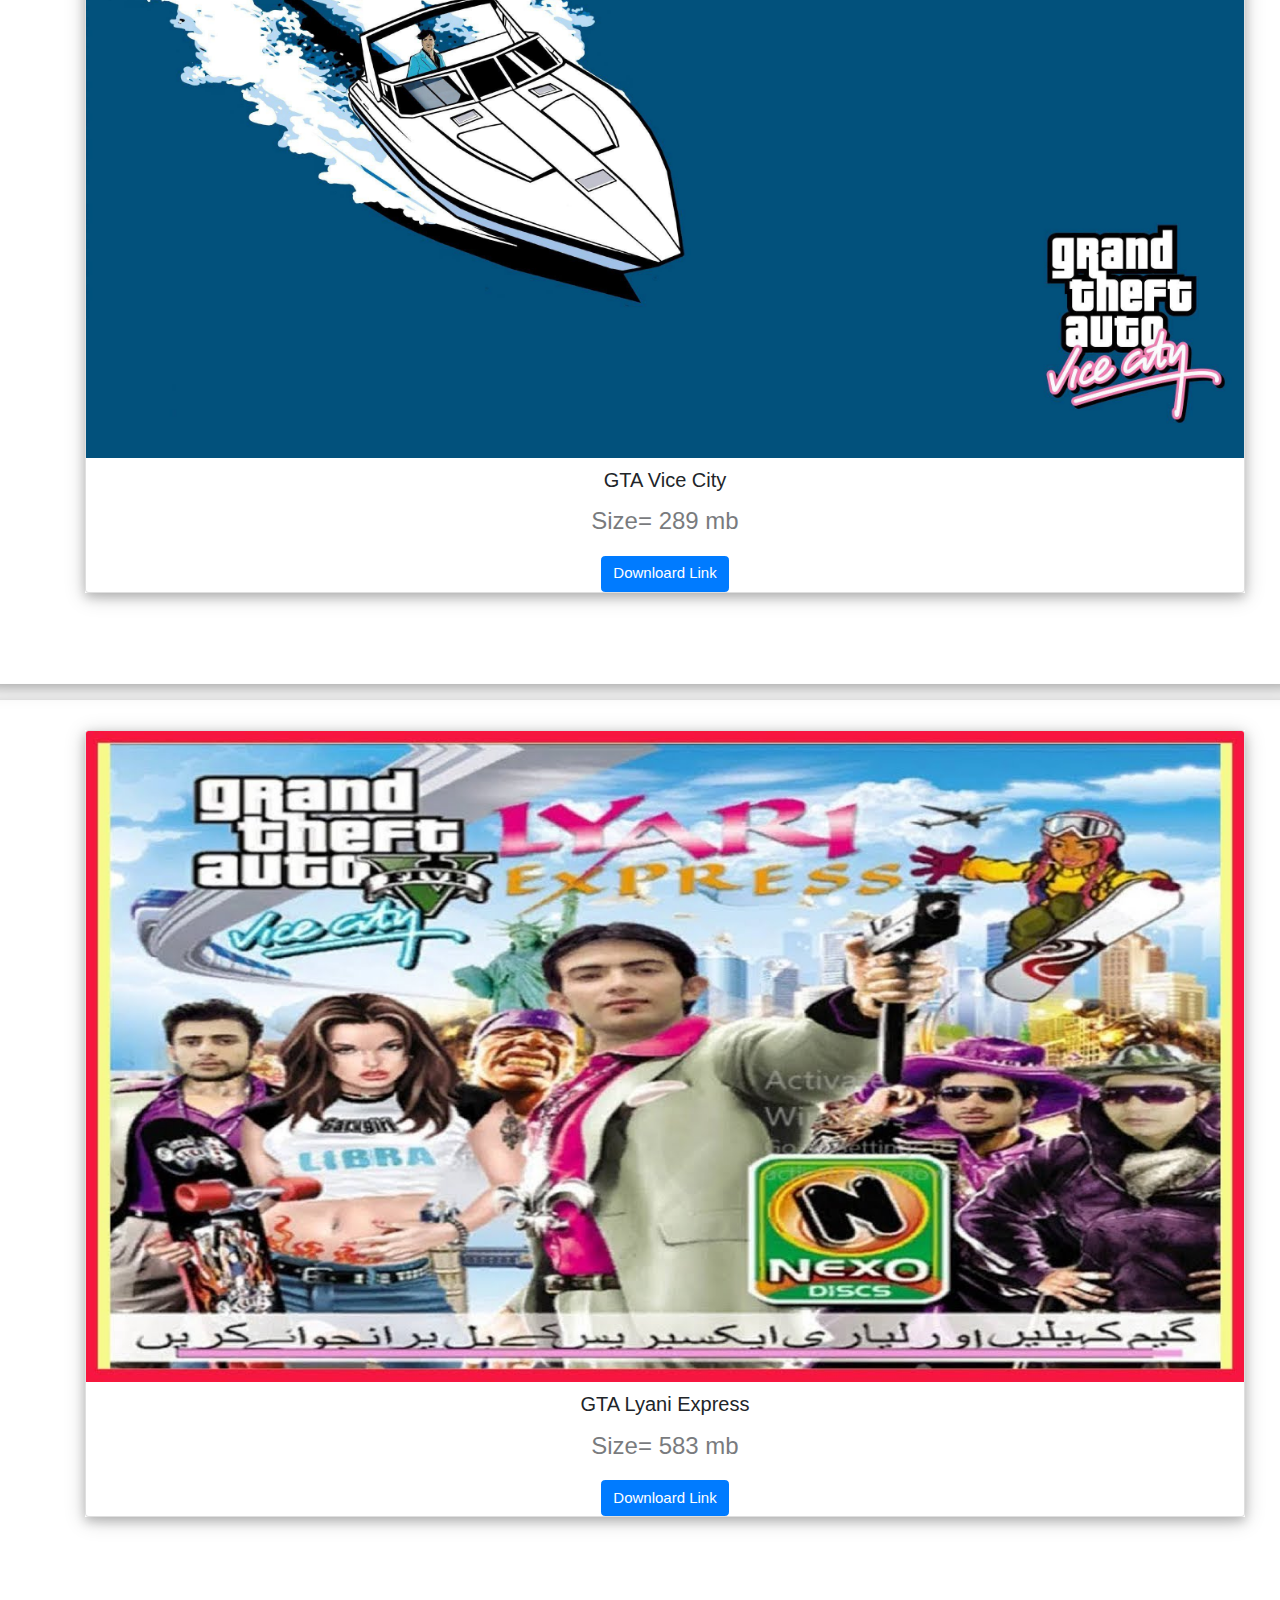
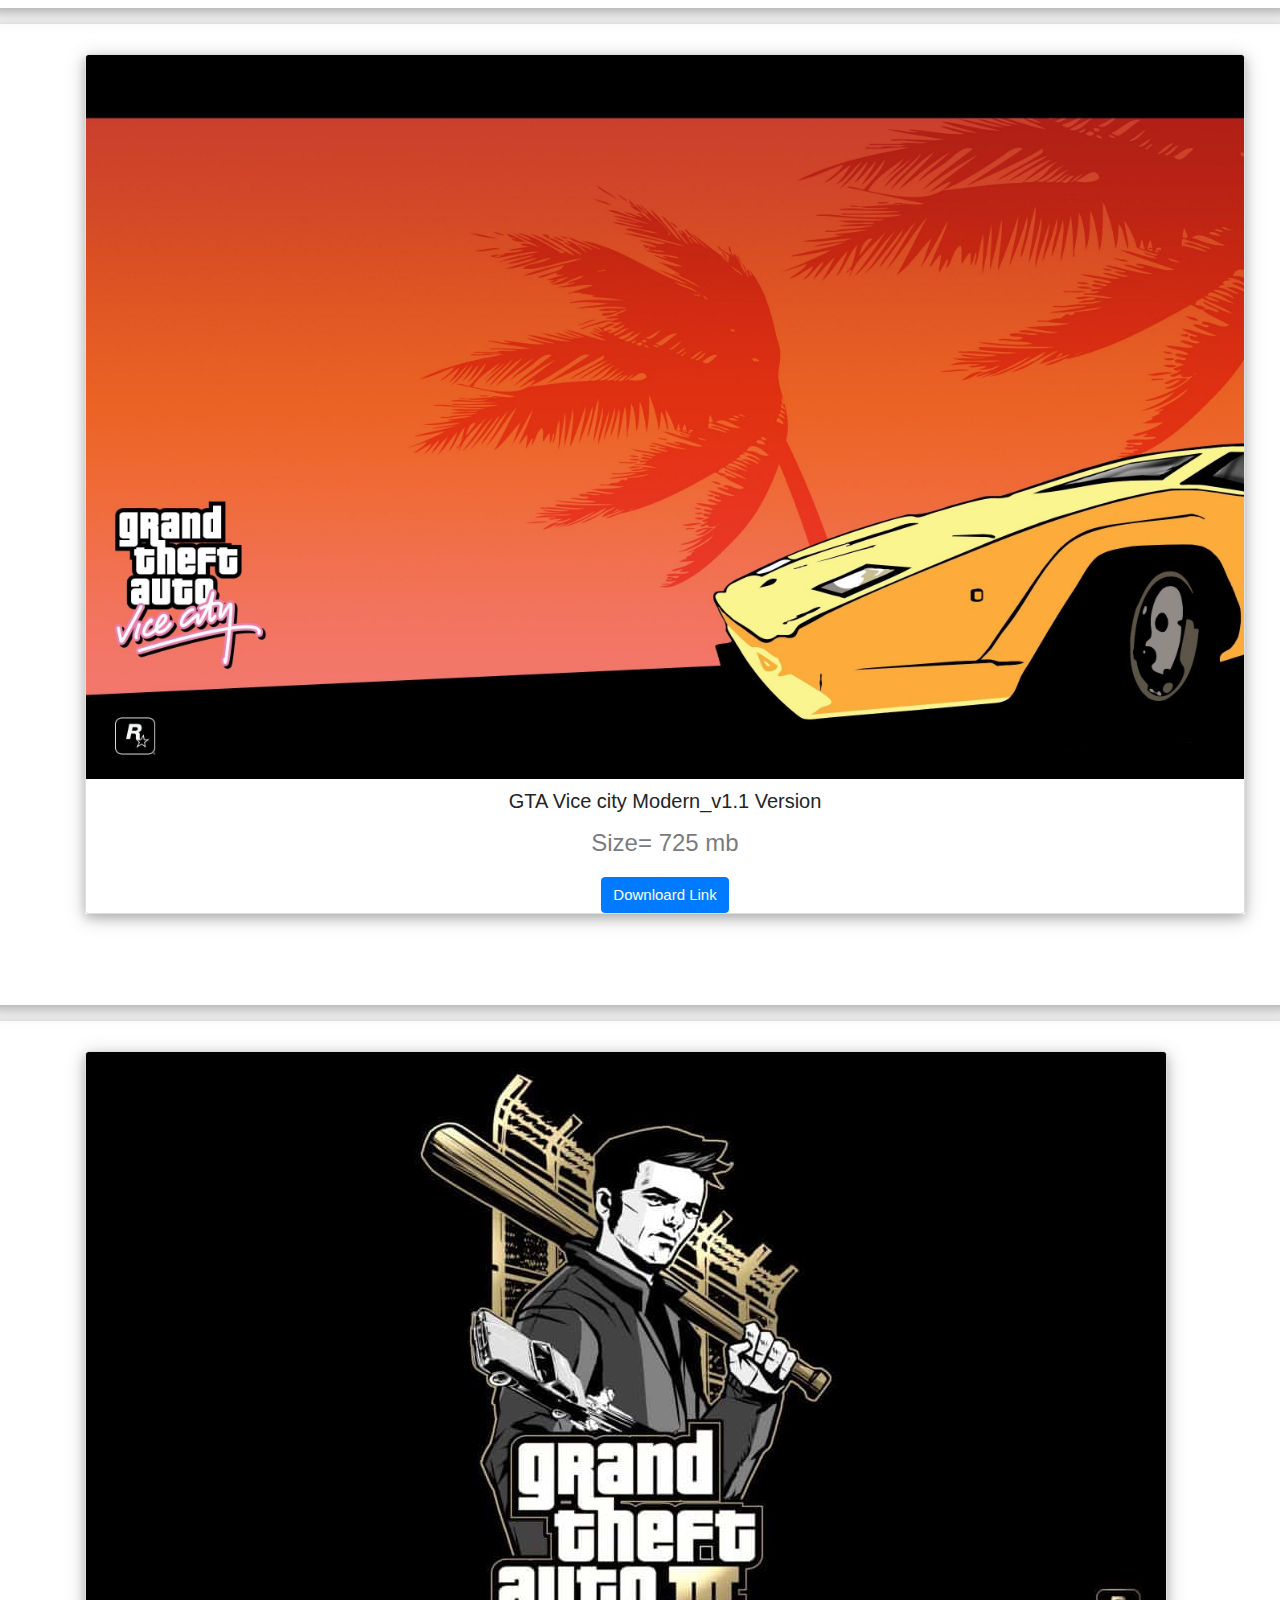
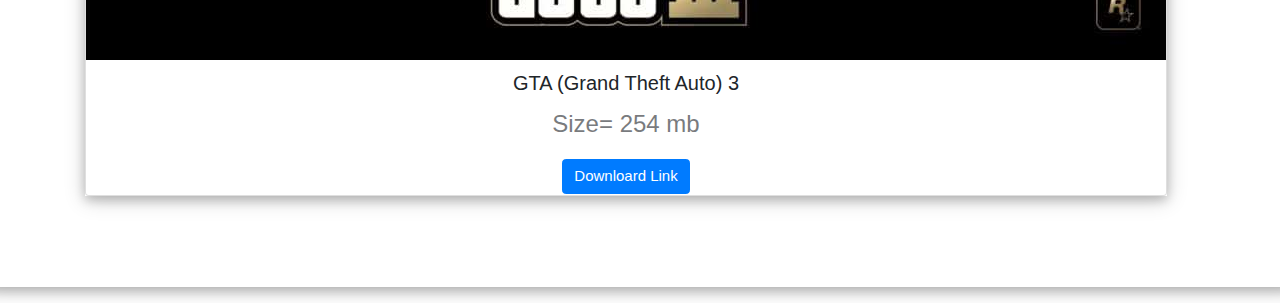
<file: gta games.html>
<!DOCTYPE html>
<html>
<head>
	<title>gta games</title>
	<meta charset="utf-8">
	<meta name="viewport" content="width=device-width, initial-scale=1">
	<link rel="stylesheet" href="https://maxcdn.bootstrapcdn.com/bootstrap/4.4.1/css/bootstrap.min.css">
	<link rel="stylesheet" href="https://www.w3schools.com/w3css/4/w3.css">
	<link rel="stylesheet" href="https://fonts.googleapis.com/css?family=Lato">
	<link rel="stylesheet" href="https://cdnjs.cloudflare.com/ajax/libs/font-awesome/4.7.0/css/font-awesome.min.css">
	<link rel="stylesheet" type="text/css" href="style.css">
	<style>
 /* Make the image fully responsive */
	.carousel-inner img {
	    width: 100%;
	    height: 90%;
	  }
	</style>  
	  
</head>
<body>
	<!-- <side napbar> -->
		<div id="mySidenav" class="sidenav">
		  <a href="javascript:void(0)" class="closebtn" onclick="closeNav()">&times;</a>
		  <a href="#">Home</a>
		<li class="nav-item dropdown w3-hover-green">
	        <a class="nav-link dropdown-toggle text-white" href="#" id="navbarDropdown" role="button" data-toggle="dropdown" aria-haspopup="true" aria-expanded="false">
	          Games
	        </a>
		        <div class="sidenap text-black dropdown-menu  " >
		          <a class="dropdown-item" href="pc games.html ">Pc games</a>
		          <a class="dropdown-item" href="android games.html">Adroid games</a>
		          <a class="dropdown-item" href="gta games.html">gta games</a>
		        </div>
	     </li>
		<a class="w3-hover-green" data-target="#myModal"type="button"  data-toggle="modal">Join us</a>
		 <a href="#">Contact</a>
		</div>
		<!-- napbar link start -->
		<nav class="navbar navbar-expand-lg navbar navbar-expand-sm bg-primary navbar-dark" id="main">
			<span style="font-size:30px;cursor:pointer" onclick="openNav()">&#9776;</span>
			<button class="navbar-toggler" type="button" data-toggle="collapse" data-target="#navbarSupportedContent" aria-controls="		navbarSupportedContent" aria-expanded="false" aria-label="Toggle navigation">
	    <span class="navbar-toggler-icon"></span>
	  </button>

	  <div class=" collapse navbar-collapse " id="navbarSupportedContent">
	    <ul class="navbar-nav ml-auto">
	      <li class="nav-item active">
	        <a class="nav-link" href="#">Home <span class="sr-only">(current)</span></a>
	      </li>
	      <li class="nav-item">
	        <a class="nav-link text-white" href="second.html" target="_blank text-white">Intro my all friends</a>
	      </li>
	      <li class="nav-item dropdown">
	        <a class="nav-link dropdown-toggle text-white" href="#" id="navbarDropdown" role="button" data-toggle="dropdown" aria-haspopup="true" aria-expanded="false">
	          Games
	        </a>
		        <div class="dropdown-menu" aria-labelledby="navbarDropdown">
		          <a class="dropdown-item" href="pc games.html ">Pc games</a>
		          <a class="dropdown-item" href="android games.html">Adroid games</a>
		          <a class="dropdown-item" href="gta games.html">gta games</a>
		          <div class="dropdown-divider"></div>
		          <a class="dropdown-item" href="#">Win RAR</a>
		        </div>
	      </li>
	      <li class="nav-item">
	        <a class="nav-link disabled" href="#">Disabled</a>
	      </li>
	    </ul>
	    <form class="form-inline my-2 my-lg-0">
	      <input class="form-control mr-sm-5" type="search" placeholder="Search" aria-label="Search ">
	      <button class="btn  text-white text-center w3-aqua w3-hover-deep-purple"style=" border:2px solid ;" type="submit">Search</button>
	    </form>
	  </div>
	</nav>

	<!-- napbar link finish -->
		<div id="demo" class="carousel slide" data-ride="carousel">
	 <!-- Indicators -->
	  <ul class="carousel-indicators">
	    <li data-target="#demo" data-slide-to="0" class="active"></li>
	    <li data-target="#demo" data-slide-to="1"></li>
	    <li data-target="#demo" data-slide-to="2"></li>
	  </ul>
	  
  <!-- The slideshow -->
    <div class="carousel-inner">
      <div class="carousel-item active">
        <img src="7.jpg" alt="Los Angeles" width="1100" height="500">
      </div>
      <div class="carousel-item">
        <img src="6.jpg" alt="Chicago" width="1100" height="500">
      </div>
      <div class="carousel-item">
        <img src="8.jpg" alt="New York" width="1100" height="500">
     </div>
    </div>  
	  <!-- Left and right controls -->
	  <a class="carousel-control-prev" href="#demo" data-slide="prev">
	    <span class="carousel-control-prev-icon"></span>
	  </a>
	  <a class="carousel-control-next" href="#demo" data-slide="next">
	    <span class="carousel-control-next-icon"></span>
	  </a>
	</div>
<!-- end images peview	 -->
<!-- pc games typr -->
	<div class="container-fluid">
		<h1 class="fourthfont aboutusclass text-center text-capitalise text-primary pt-5 ">GTA Games</h1>
		<hr class="w-25 mx-auto pt-5">
	</div>
<!-- end pc gams type -->
<section class="eightfont w3-xlarge">
	<div class="row text-center cards_shadow w3-margin-bottom w3-card-4">
			<div class="w3-margin-bottom w3-card-4">
		  		<div class="card" style="width:100%">
		  			<img class="img-fluid card-img-top" src="100.jpg" alt="Card image">
			  		<div class=" w3-container">
			   			<h4 class="card-title">GTA V </h4>
			   			<p class="w3-opacity">Size= 36.2 GB</p>
			   			<a href="gta v.html" class="btn btn-primary">Downloard Link</a>
			   		</div>
			    </div>
		    </div>
	</div>
	<div class="row text-center cards_shadow w3-margin-bottom w3-card-4">
			<div class="w3-margin-bottom w3-card-4">
		  		<div class="card" style="width:100%">
		  			<img class="img-fluid card-img-top" src="96.jpg" alt="Card image">
			  		<div class=" w3-container">
			   			<h4 class="card-title">GTA San andras </h4>
			   			<p class="w3-opacity">Size= 736 MB</p>
			   			<a href="gta San  Andras.html" class="btn btn-primary">Downloard Link</a>
			   		</div>
			    </div>
		    </div>
	</div>
	<div class="row text-center cards_shadow w3-margin-bottom w3-card-4">
			<div class="w3-margin-bottom w3-card-4">
		  		<div class="card" style="width:100%">
		  			<img class="img-fluid card-img-top" src="104.jpg" alt="Card image">
			  		<div class=" w3-container">
			   			<h4 class="card-title">GTA Vice City </h4>
			   			<p class="w3-opacity">Size= 289 mb</p>
			   			<a href="GTA vice city new.html" class="btn btn-primary">Downloard Link</a>
			   		</div>
			    </div>
		    </div>
	</div>
		<div class="row text-center cards_shadow w3-margin-bottom w3-card-4">
			<div class="w3-margin-bottom w3-card-4">
		  		<div class="card" style="width:100%">
		  			<img class="img-fluid card-img-top" src="92.jpg" alt="Card image">
			  		<div class=" w3-container">
			   			<h4 class="card-title">GTA Lyani Express </h4>
			   			<p class="w3-opacity">Size= 583 mb</p>
			   			<a href="GTA lyani express.html" class="btn btn-primary">Downloard Link</a>
			   		</div>
			    </div>
		    </div>
	</div>

	<div class="row text-center cards_shadow w3-margin-bottom w3-card-4">
			<div class="w3-margin-bottom w3-card-4">
		  		<div class="card" style="width:100%">
		  			<img class="img-fluid card-img-top" src="108.jpg" alt="Card image">
			  		<div class=" w3-container">
			   			<h4 class="card-title">GTA Vice city Modern_v1.1 Version </h4>
			   			<p class="w3-opacity">Size= 725 mb</p>
			   			<a href="gta vice city OLD.html" class="btn btn-primary">Downloard Link</a>
			   		</div>
			    </div>
		    </div>
	</div>
	<div class="row text-center cards_shadow w3-margin-bottom w3-card-4">
			<div class="w3-margin-bottom w3-card-4">
		  		<div class="card" style="width:100%">
		  			<img class="img-fluid card-img-top" src="88.jpg" alt="Card image">
			  		<div class=" w3-container">
			   			<h4 class="card-title">GTA (Grand Theft Auto) 3 </h4>
			   			<p class="w3-opacity">Size= 254 mb</p>
			   			<a href="gta 3.html" class="btn btn-primary">Downloard Link</a>
			   		</div>
			    </div>
		    </div>
	</div>

</section>





	<script src="https://ajax.googleapis.com/ajax/libs/jquery/3.4.1/jquery.min.js"></script>
	<script src="https://cdnjs.cloudflare.com/ajax/libs/popper.js/1.16.0/umd/popper.min.js"></script>
	<script src="https://maxcdn.bootstrapcdn.com/bootstrap/4.4.1/js/bootstrap.min.js"></script>
</body>
</html>
</file>
<file: style.css>
.abc {
  border: 1px solid red;
  outline: 2px dashed blue;
      }
.bgcolo{background-color: #F7FF00 ; box-shadow: 0 4px 8px 0 rgba(0, 0, 0, 0.2), 0 6px 20px 0 rgba(0, 0, 0, 0.19);}
.bgcolor{background-color: #3498DB; box-shadow: 0 4px 8px 0 rgba(0, 0, 0, 0.2), 0 6px 20px 0 rgba(0, 0, 0, 0.19);}
.shadooo{box-shadow: 0 4px 8px 0 rgba(0, 0, 0, 0.2), 0 6px 20px 0 rgba(0, 0, 0, 0.19);}
.sidenap{
    background-color: black;
      }

/*side napbar*/
      <style>
      body {
        font-family: "Lato", sans-serif;
      }

      .sidenav {
        height: 100%;
        width: 0;
        position: fixed;
        z-index: 1;
        top: 0;
        left: 0;
        background-color: #111;
        overflow-x: hidden;
        transition: 0.10s;
        padding-top: 60px;
      }
      /* Style the sidenav links and the dropdown button */
      .sidenav a, .dropdown-btn {
        padding: 6px 8px 6px 16px;
        text-decoration: none;
        font-size: 20px;
        color: #818181;
        display: block;
        border: none;
        background: none;
        width: 100%;
        text-align: left;
        cursor: pointer;
        outline: none;
      }
      /* On mouse-over */
      .sidenav a:hover, .dropdown-btn:hover {
        color: #f1f1f1;
      }

      /* Main content */
      .main {
        margin-left: 200px; /* Same as the width of the sidenav */
        font-size: 20px; /* Increased text to enable scrolling */
        padding: 0px 10px;
      }

      /* Add an active class to the active dropdown button */
      .active {
        background-color: green;
        color: white;
      }

      /* Dropdown container (hidden by default). Optional: add a lighter background color and some left padding to change the design of the dropdown content */
      .dropdown-container {
        display: none;
        background-color: #262626;
        padding-left: 8px;
      }

      .sidenav a {
        padding: 8px 8px 8px 32px;
        text-decoration: none;
        font-size: 25px;
        color: #818181;
        display: block;
        transition: 0.3s;
      }

      .sidenav a:hover {
        color: #f1f1f1;
      }

      .sidenav .closebtn {
        position: absolute;
        top: 0;
        right: 25px;
        font-size: 36px;
        margin-left: 50px;
      }

      #main {
        transition: margin-left .5s;
        padding: 16px;
      }

      @media screen and (max-height: 450px) {
        .sidenav {padding-top: 15px;}
        .sidenav a {font-size: 18px;}
      }
      </style>
/*finish side napbar*/
  

.aboutusclass{
      color: white;
  text-shadow: 1px 1px 2px black, 0 0 25px blue, 0 0 5px darkblue;
      
}
.kunal {
		.container {
	  position: relative;
	}

	.center {
	  position: absolute;
	  left: 0;
	  top: 50%;
	  width: 100%;
	  text-align: center;
	  font-size: 18px;
	}

	img { 
	  width: 100%;
	  height: auto;
	  opacity: 0.3;
	}
	</style>
	}

	img:hover {
	  box-shadow: 0 0 2px 1px rgba(0, 140, 186, 0.5);
	}
}



}
html,body,h1,h2,h3,h4 {font-family:"Lato", sans-serif}
.mySlides {display:none}
.w3-tag, .fa {cursor:pointer}
.w3-tag {height:15px;width:15px;padding:0;margin-top:6px}


.backcolor{
  background-image: linear-gradient(to right, red,orange,yellow,green);
}
.bckcolor{
  background-image: linear-gradient(to right,blue,indigo,violet);
}
/*fonts css3*/
@font-face{
  font-family: kunal1;
  src:url('ChineseDragon.ttf');
}
.firstfont{
font-family: kunal1;
}
@font-face{
  font-family: kunal2;
  src:url('osaka-re.ttf');
}
.secondfont{
  font-family: kunal2
}
@font-face{
  font-family: kunal3;
  src:url('Precious.ttf');
}
.thirdfont{
  font-family: kunal3
}
@font-face{
  font-family: kunal4;
  src:url('go3v2.ttf');
}
.fourthfont{
  font-family: kunal4
}
@font-face{
  font-family: kunal5;
  src:url('Karate.ttf');
}
.fifthfont{
  font-family: kunal5
}
@font-face{
  font-family: kunal6;
  src:url('Old Japanese.otf');
}
.sixthfont{
  font-family: kunal6
}
@font-face{
  font-family: kunal7;
  src:url('FTNIPD.TTF');
}
.seventhfont{
  font-family: kunal7
}
@font-face{
  font-family: kunal8;
  src:url('vtks morning rain 3D.ttf');
}
.eighthfont{
  font-family: kunal8
}
/*finish fonts css3*/
.cards_shadow{
  padding: 30px 50px 75px 100px;
}
/*second page search bar*/
</file>
